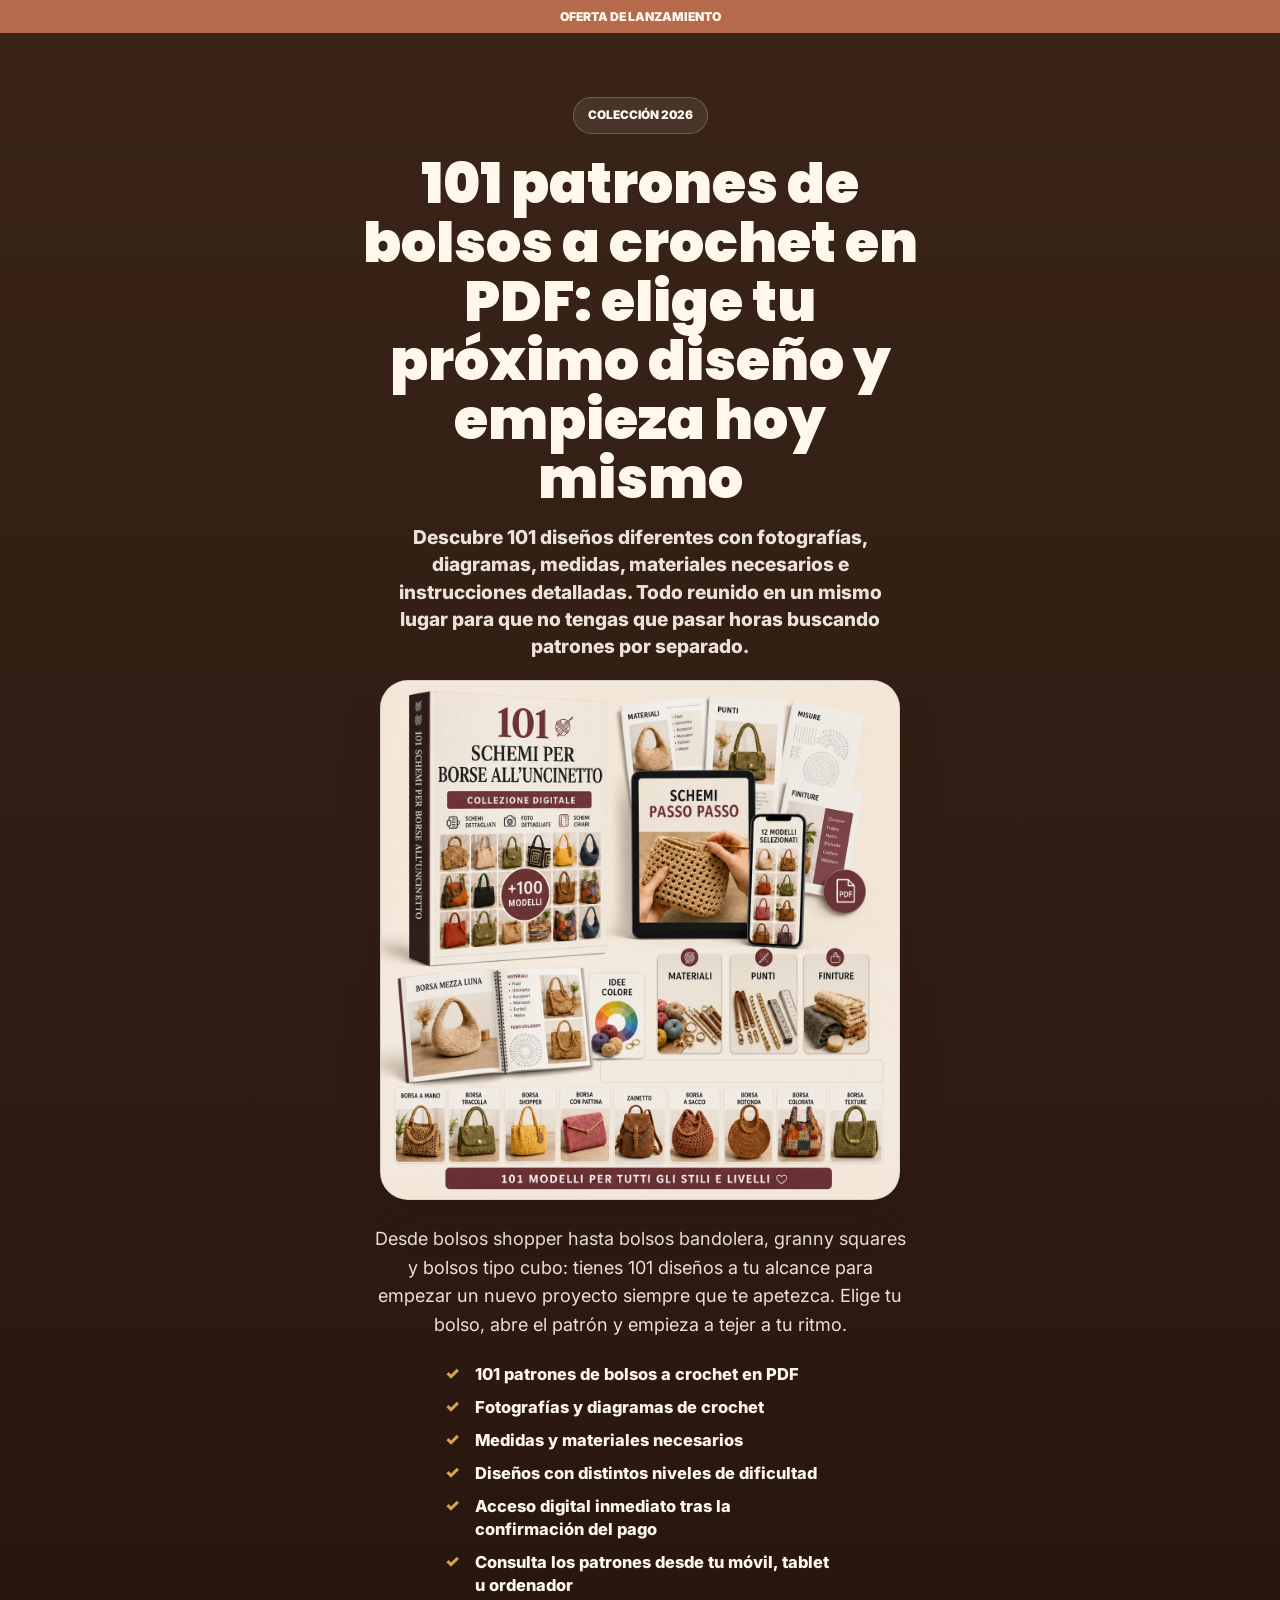
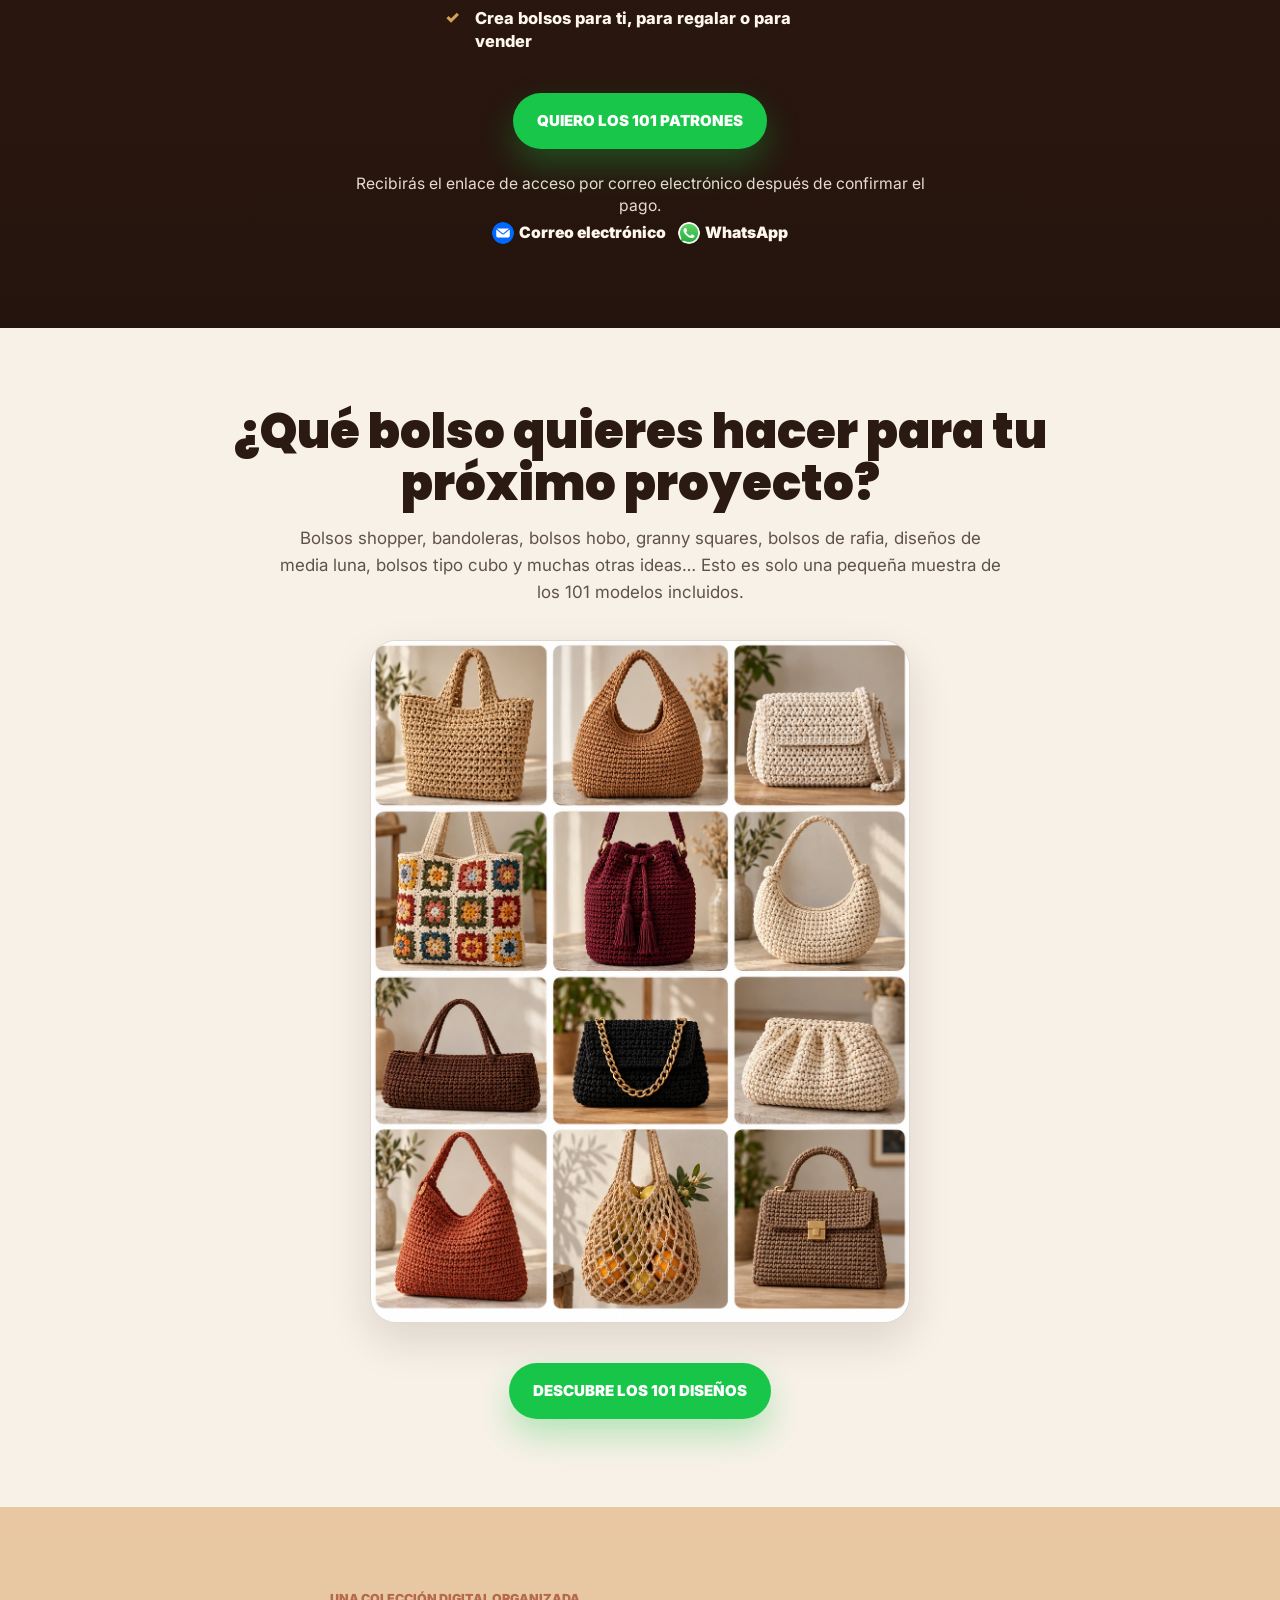
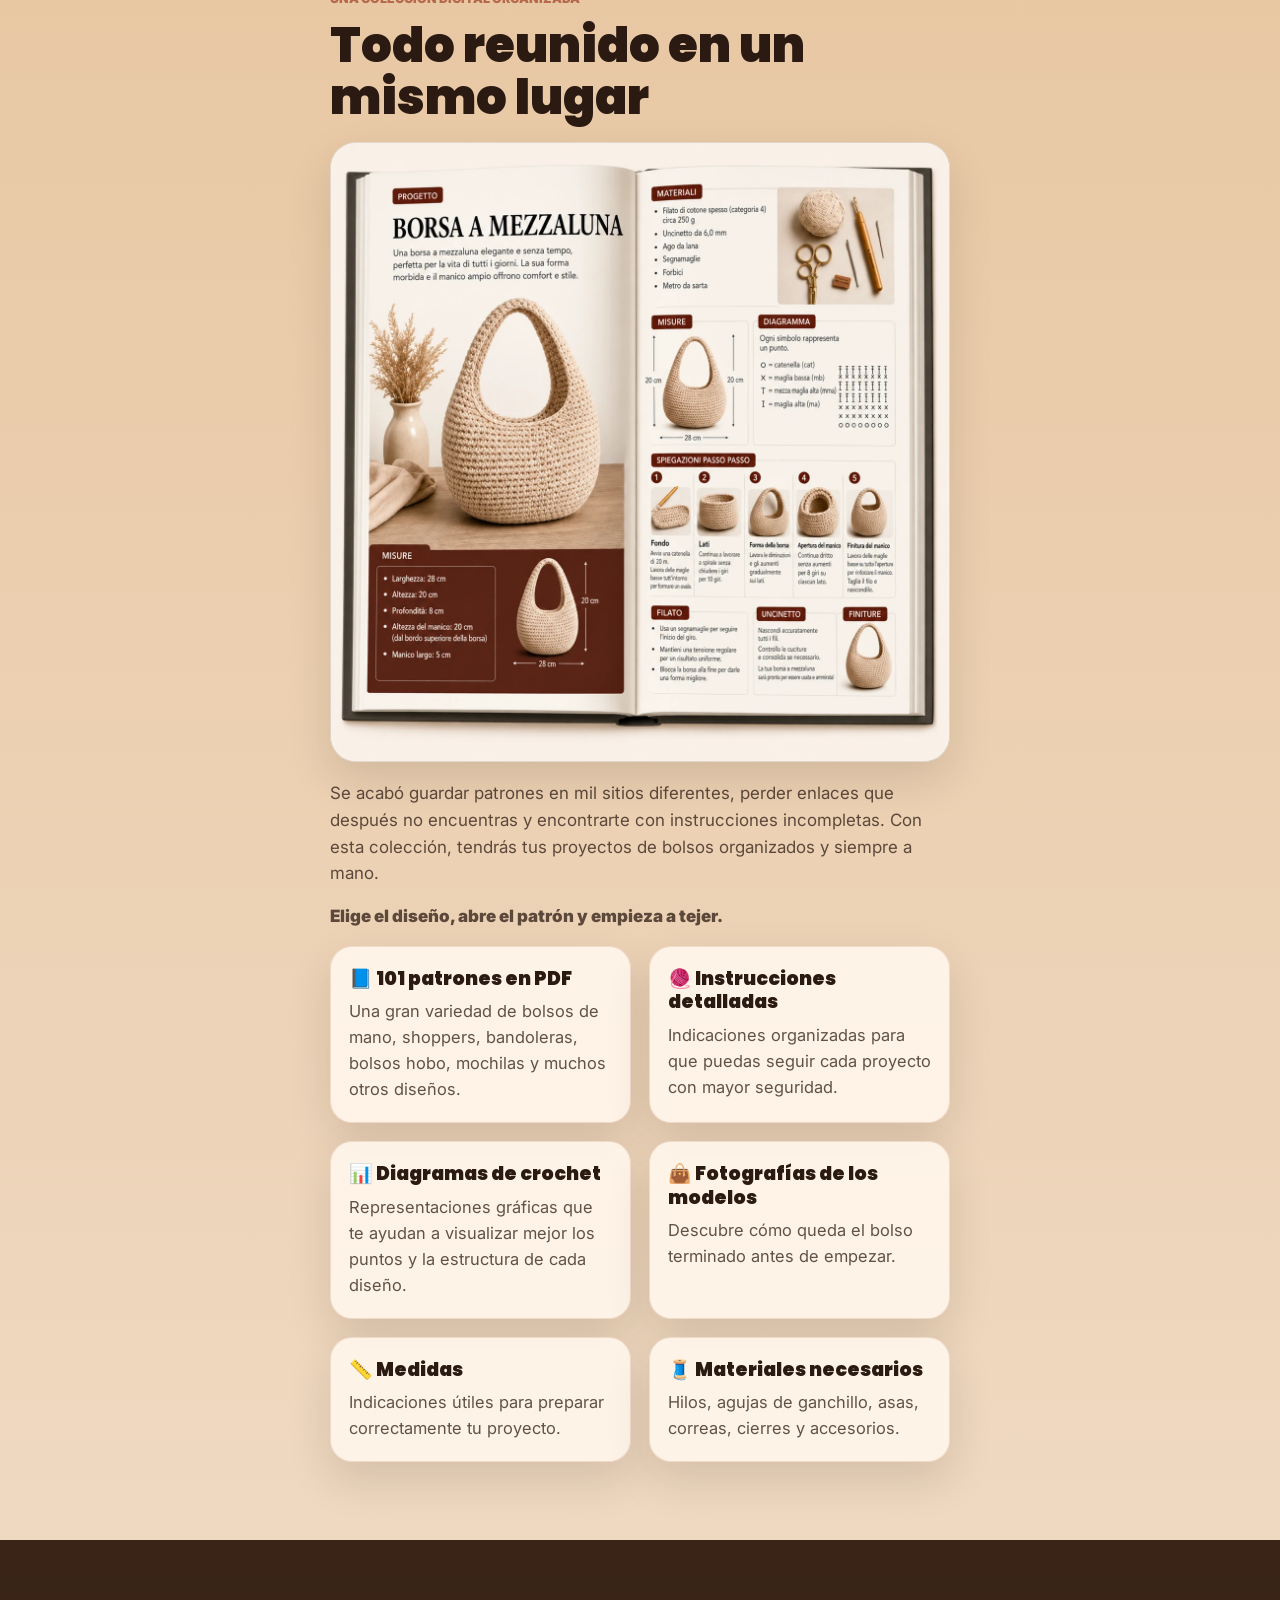
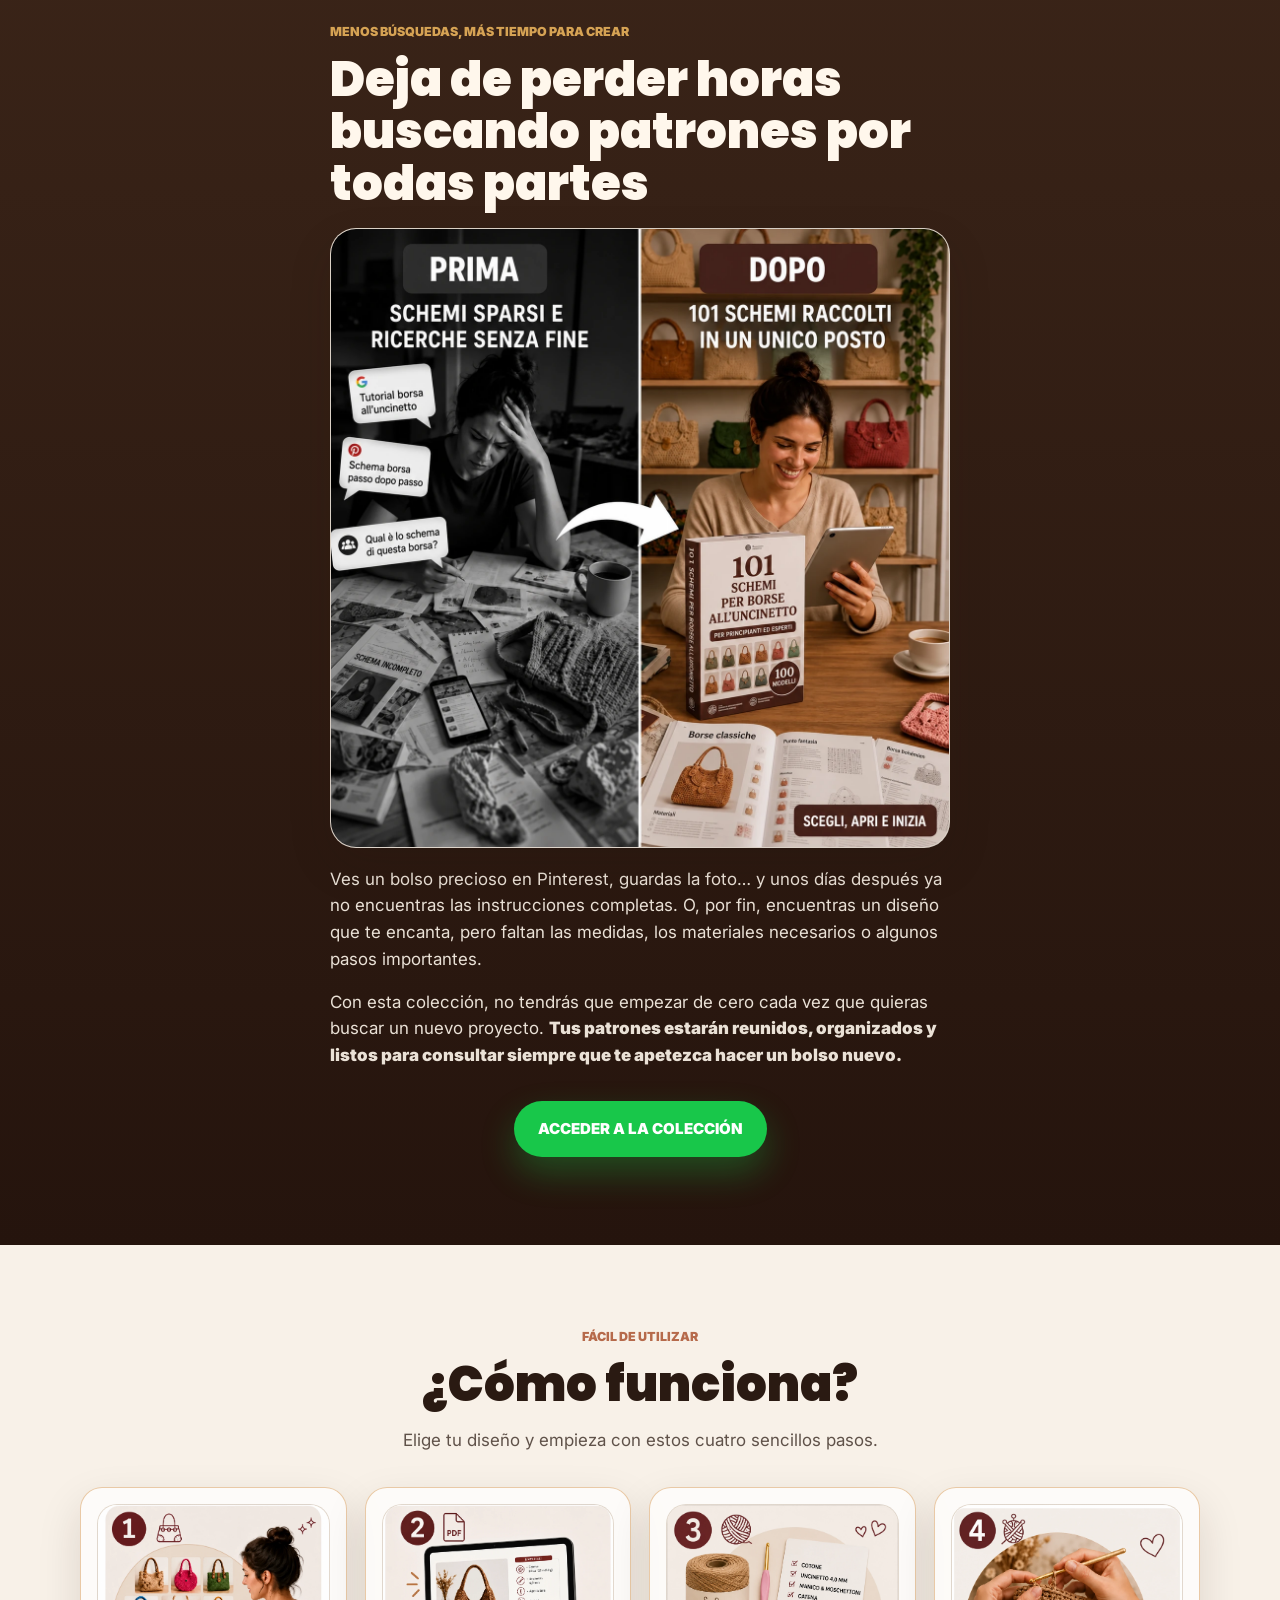
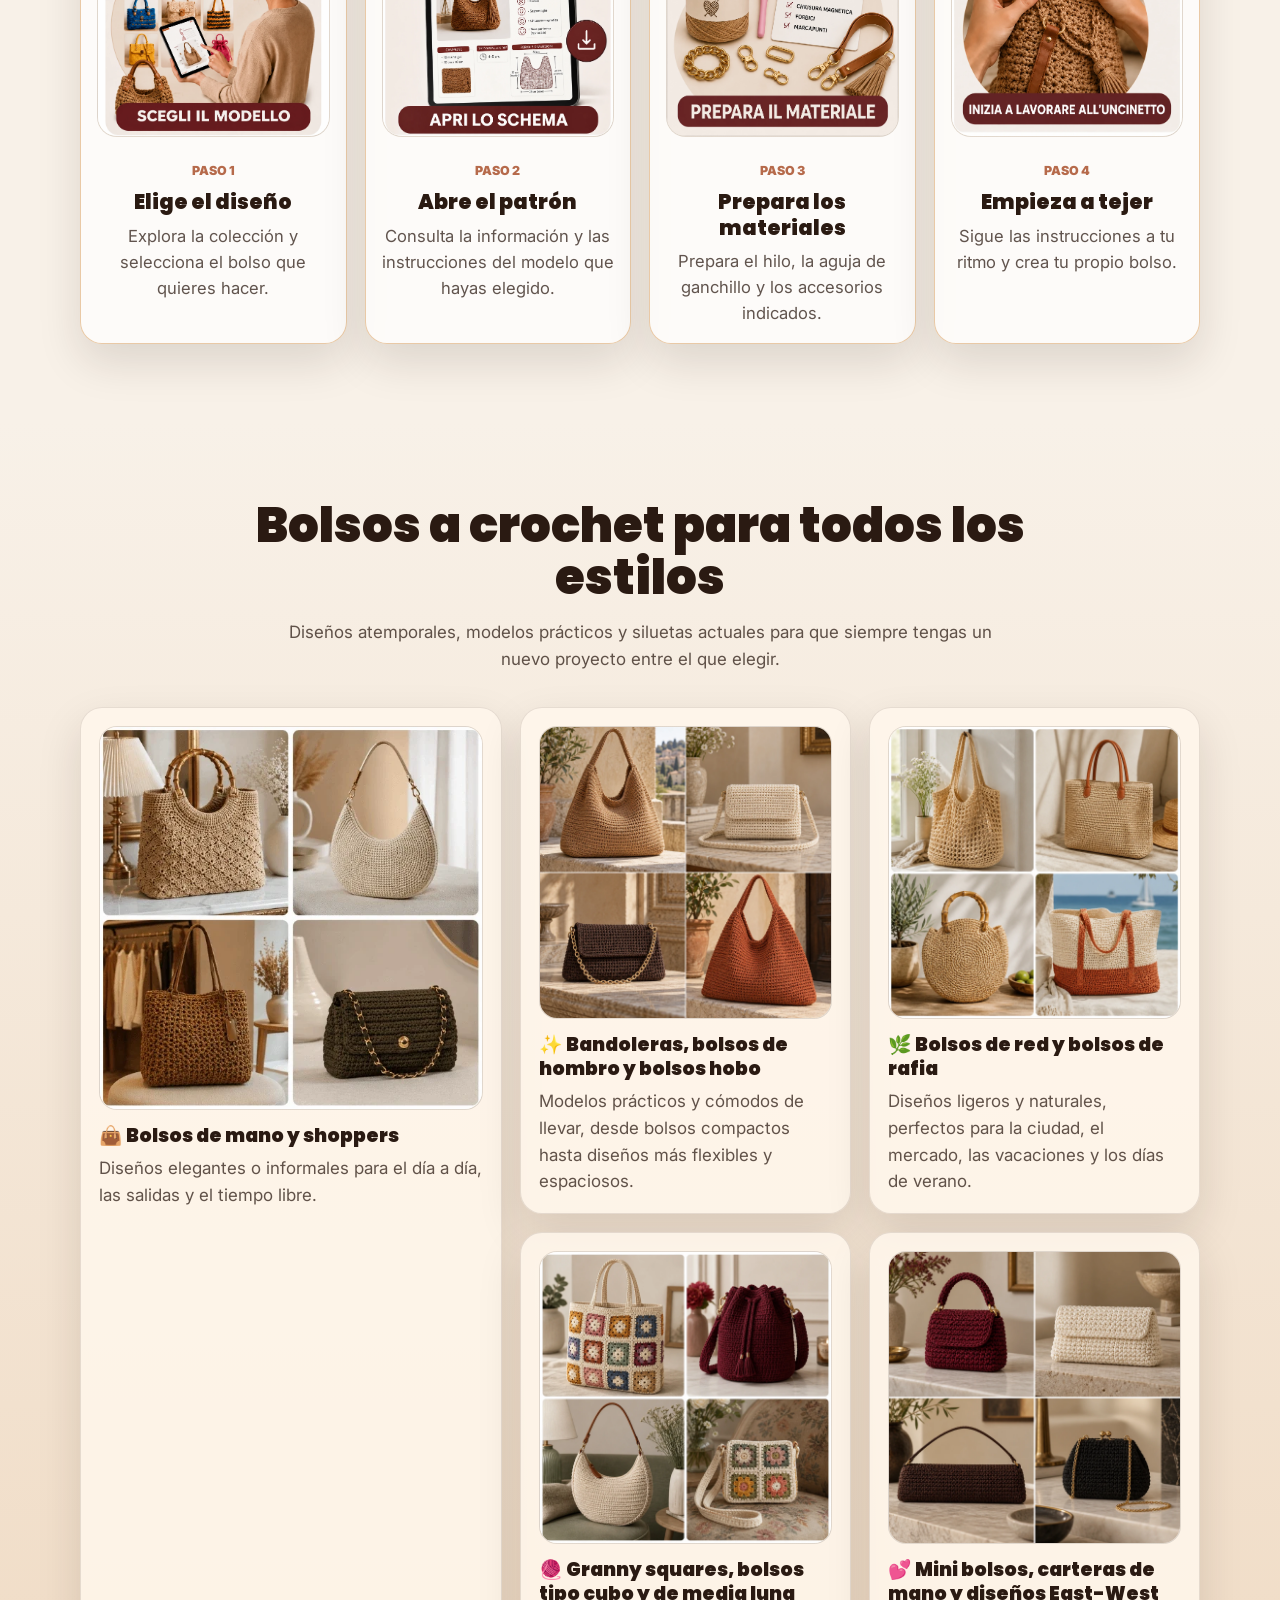
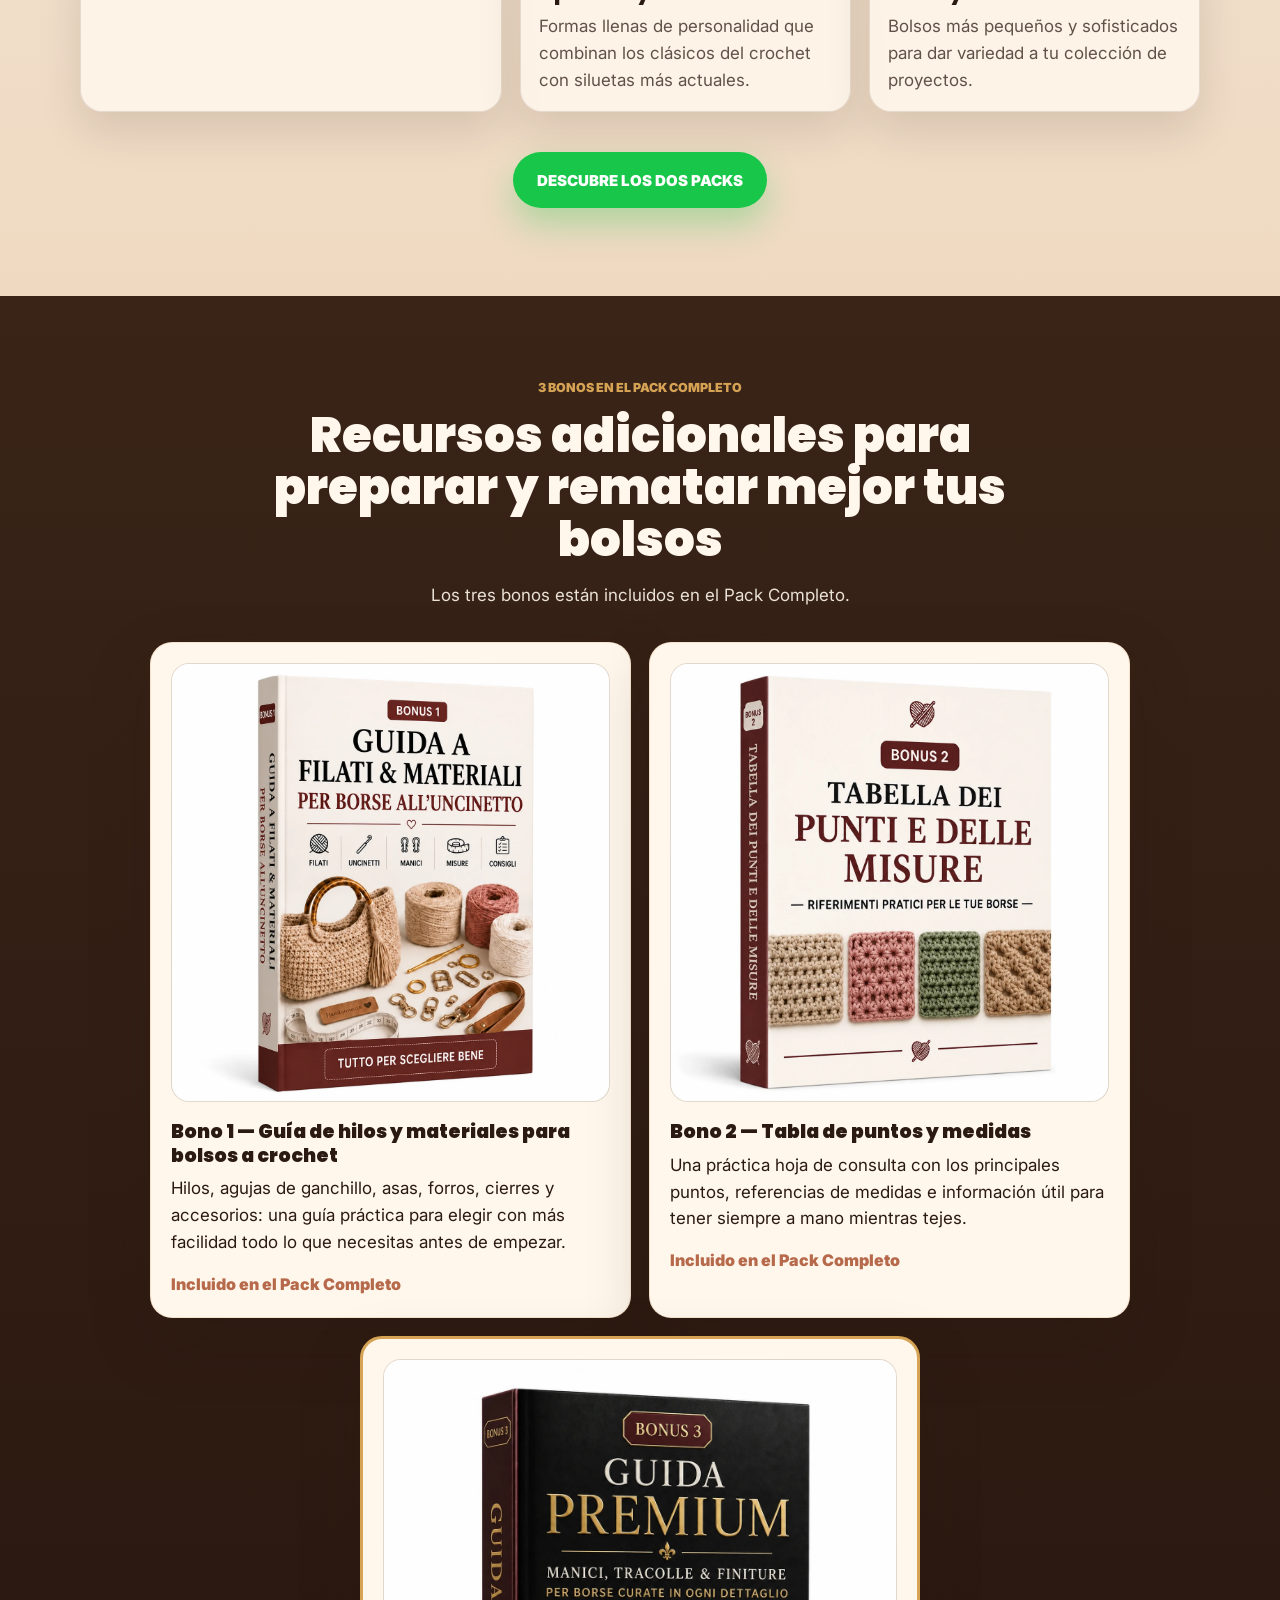
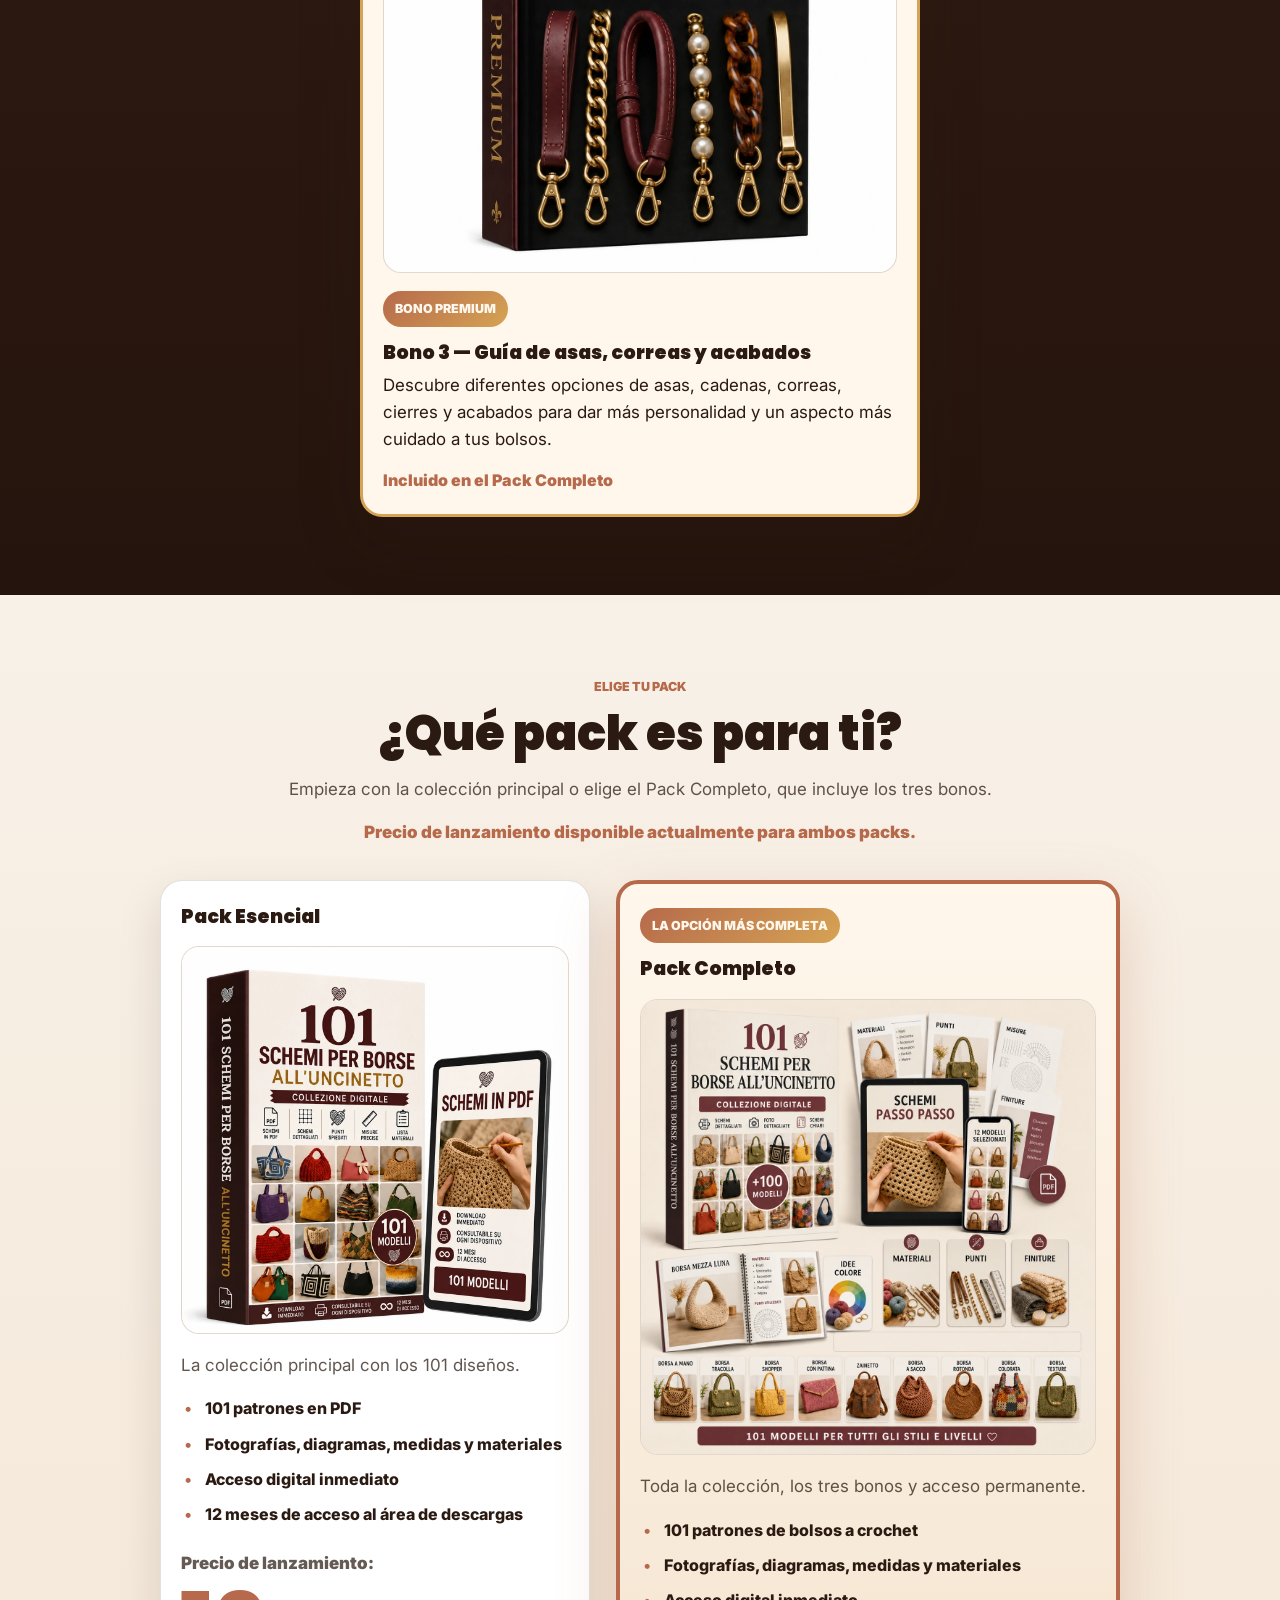
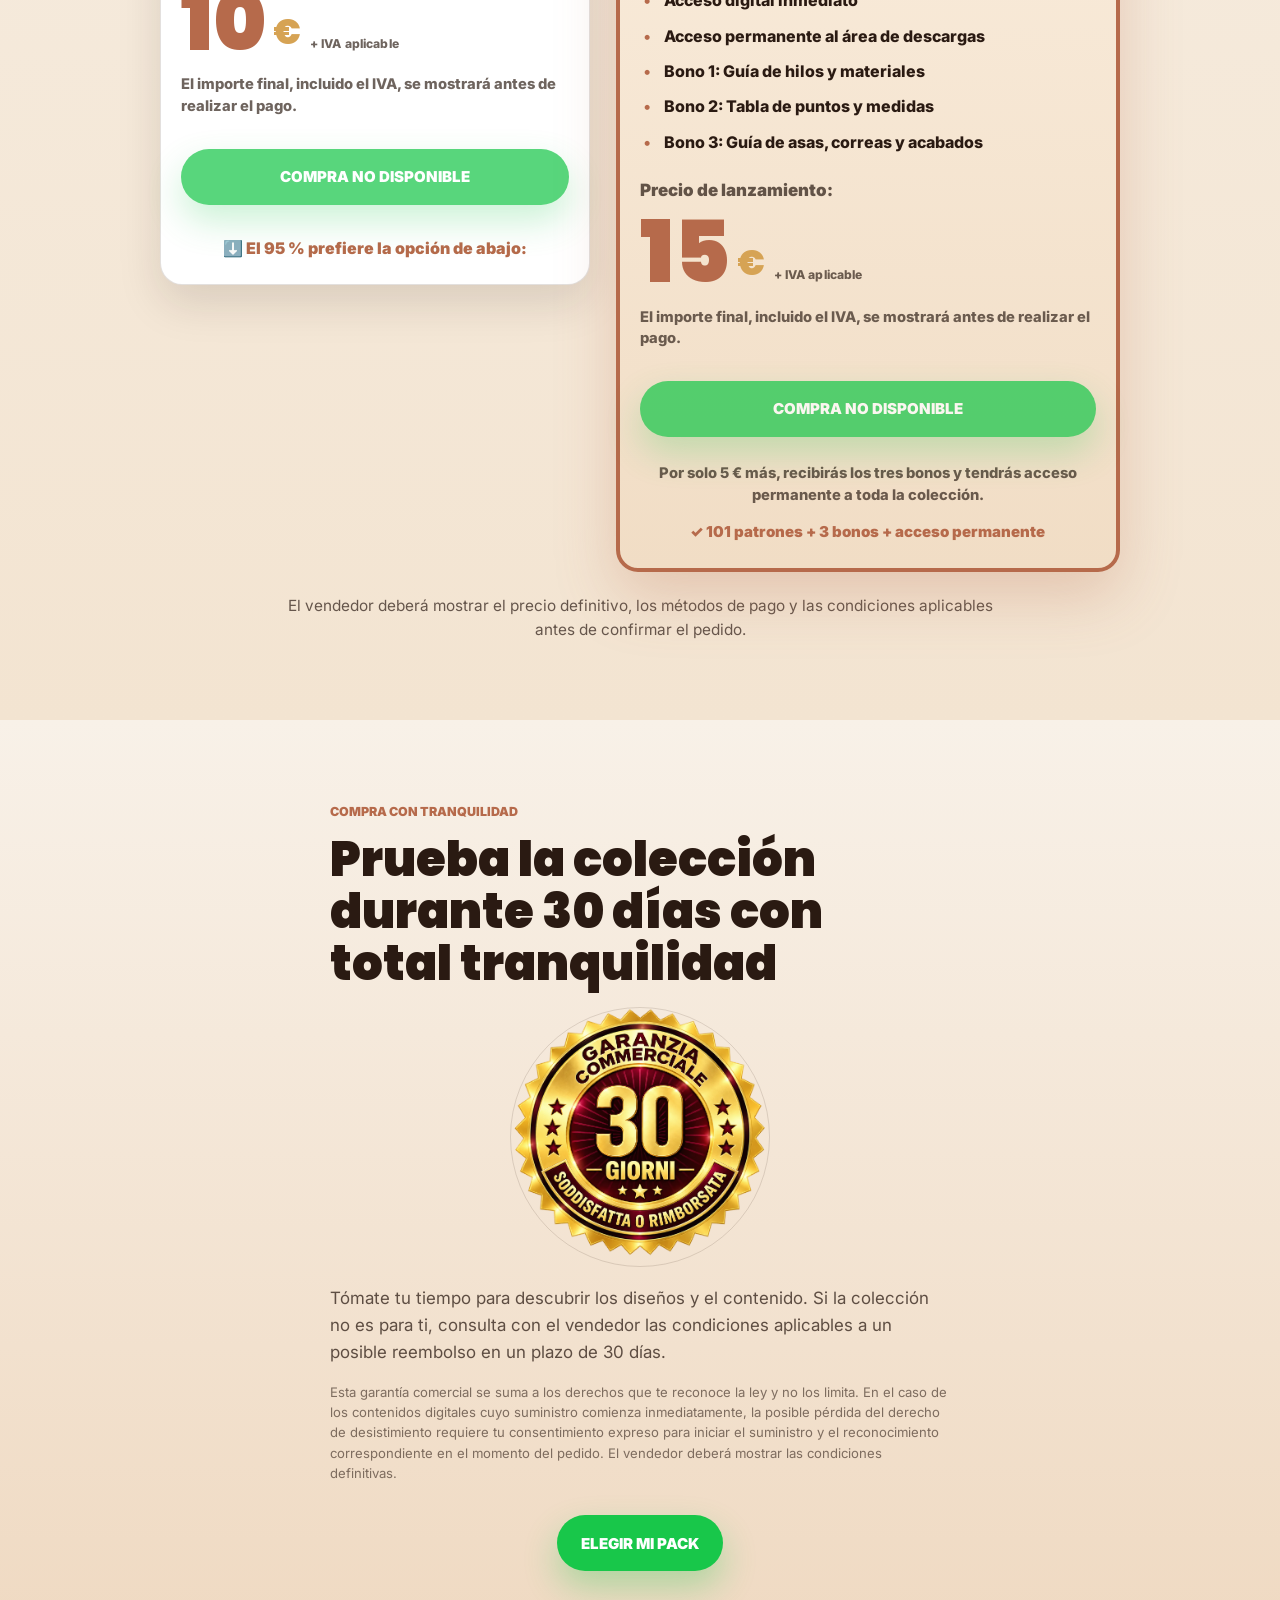
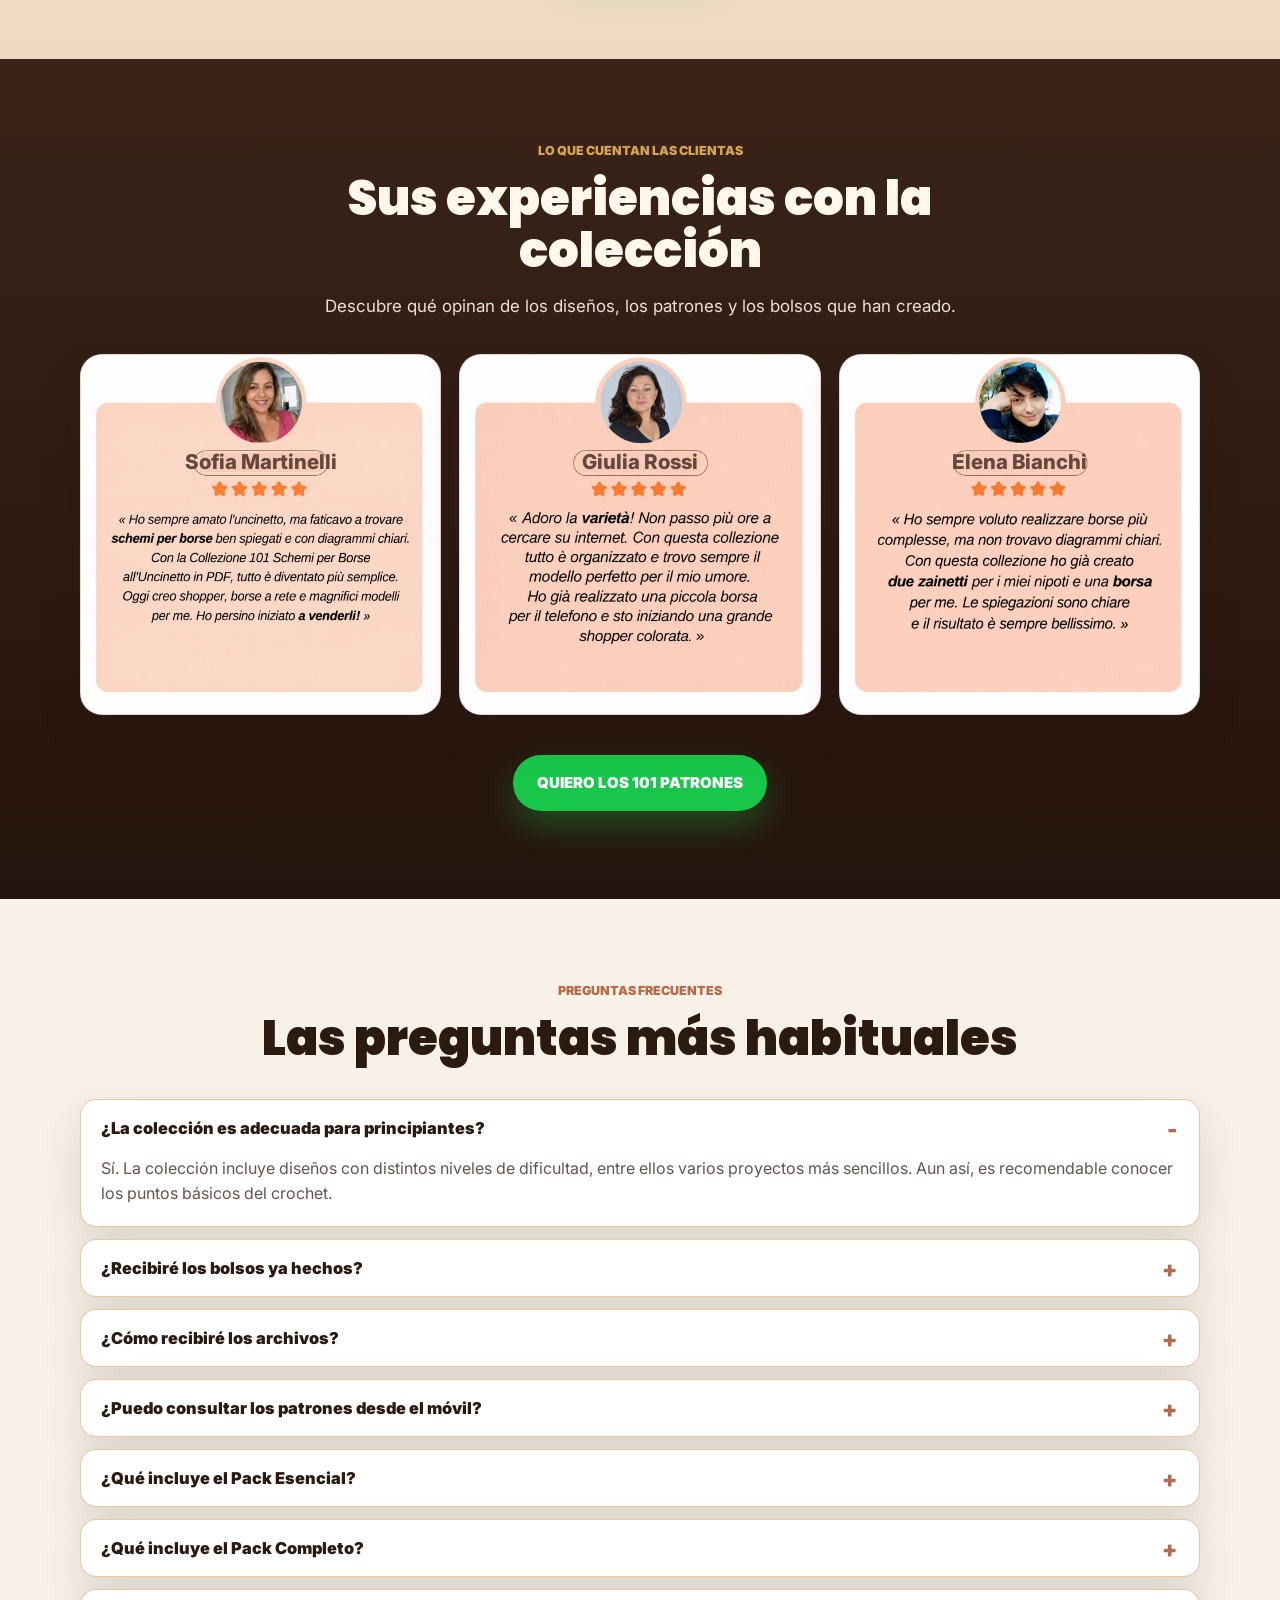
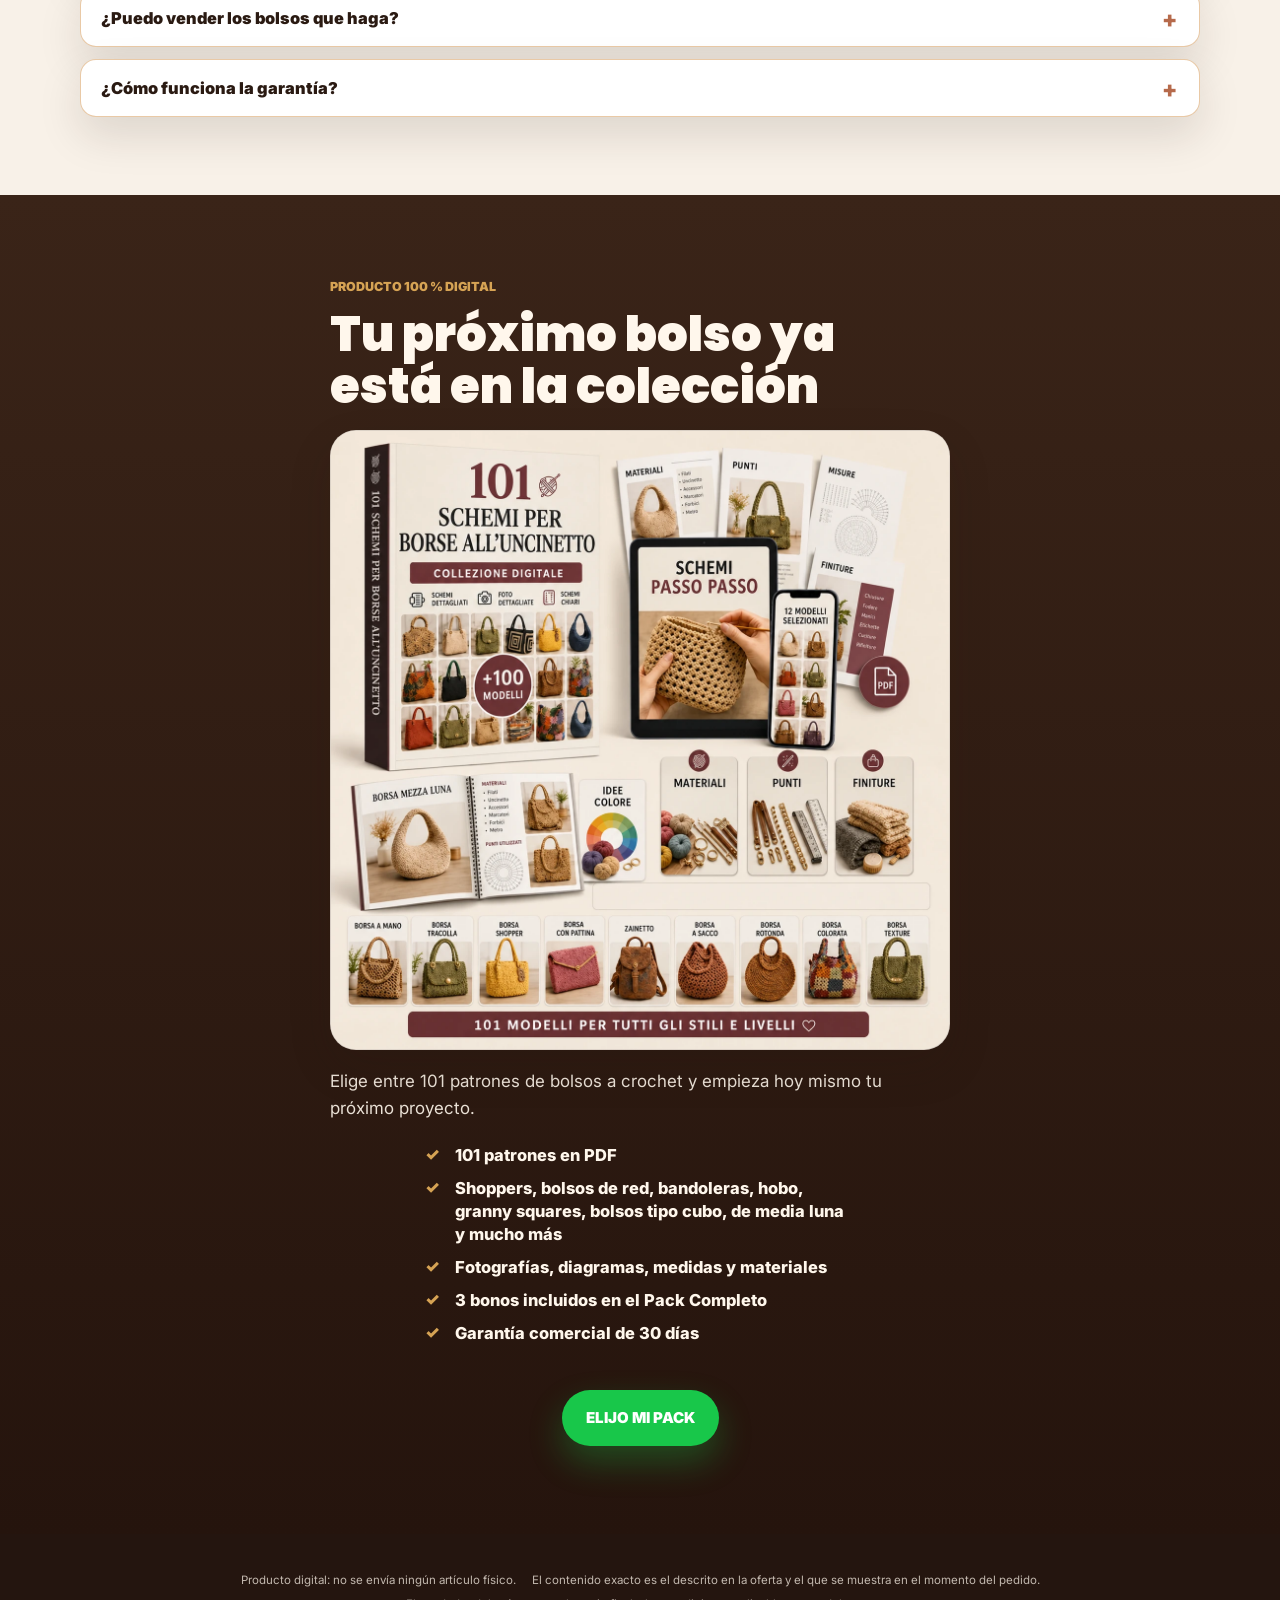
<file: es/index.html>
<!DOCTYPE html><html lang="es"><head>
  <meta charset="utf-8">
  <meta name="viewport" content="width=device-width,initial-scale=1">
  <title>101 patrones de bolsos a crochet en PDF</title>
  <meta name="description" content="101 patrones de bolsos a crochet en PDF con fotografías, diagramas, medidas, materiales e instrucciones detalladas.">
  <meta property="og:title" content="101 patrones de bolsos a crochet en PDF">
  <meta property="og:description" content="101 diseños reunidos en un mismo lugar para tejer a tu ritmo.">
  <meta property="og:image" content="images/mockup-principal-it.webp">
  <meta name="twitter:card" content="summary_large_image">
  <link rel="preconnect" href="https://fonts.googleapis.com">
  <link rel="preconnect" href="https://fonts.gstatic.com" crossorigin>
  <link href="https://fonts.googleapis.com/css2?family=Inter:wght@400;500;600;700;800;900&amp;family=Poppins:wght@600;700;800;900&amp;display=swap" rel="stylesheet">
  <link rel="preload" as="image" href="images/mockup-principal-it.webp" fetchpriority="high">
  <link rel="stylesheet" href="css/style.css">
</head><body>
  <header class="top-alert"><div class="container"><span>OFERTA DE LANZAMIENTO</span></div></header>
  <main>
    <section class="hero section-dark" id="inicio"><div class="container"><div class="hero-copy">
      <span class="mini-kicker">COLECCIÓN 2026</span>
      <h1>101 patrones de bolsos a crochet en PDF: elige tu próximo diseño y empieza hoy mismo</h1>
      <p class="hero-lead">Descubre 101 diseños diferentes con fotografías, diagramas, medidas, materiales necesarios e instrucciones detalladas. Todo reunido en un mismo lugar para que no tengas que pasar horas buscando patrones por separado.</p>
      <div class="hero-visual image-shell hero-mockup"><img src="images/mockup-principal-it.webp" fetchpriority="high" alt="Colección digital de 101 patrones de bolsos a crochet" loading="eager" decoding="async"></div>
      <p class="hero-sub">Desde bolsos shopper hasta bolsos bandolera, granny squares y bolsos tipo cubo: tienes 101 diseños a tu alcance para empezar un nuevo proyecto siempre que te apetezca. Elige tu bolso, abre el patrón y empieza a tejer a tu ritmo.</p>
      <ul class="hero-list"><li>101 patrones de bolsos a crochet en PDF</li><li>Fotografías y diagramas de crochet</li><li>Medidas y materiales necesarios</li><li>Diseños con distintos niveles de dificultad</li><li>Acceso digital inmediato tras la confirmación del pago</li><li>Consulta los patrones desde tu móvil, tablet u ordenador</li><li>Crea bolsos para ti, para regalar o para vender</li></ul>
      <a href="#oferta" class="btn btn-primary js-cta">QUIERO LOS 101 PATRONES</a>
      <div class="instant-note"><span>Recibirás el enlace de acceso por correo electrónico después de confirmar el pago.</span><span class="access-icons"><span class="access-item"><span class="icon-img image-shell tiny"><img src="images/icone-email.webp" alt="Correo electrónico" loading="lazy"></span><strong>Correo electrónico</strong></span><span class="access-item"><span class="icon-img image-shell tiny"><img src="images/icone-whatsapp.webp" alt="WhatsApp" loading="lazy"></span><strong>WhatsApp</strong></span></span></div>
    </div></div></section>

    <section class="section section-paper" id="modelos"><div class="container"><div class="section-heading"><h2>¿Qué bolso quieres hacer para tu próximo proyecto?</h2><p>Bolsos shopper, bandoleras, bolsos hobo, granny squares, bolsos de rafia, diseños de media luna, bolsos tipo cubo y muchas otras ideas… Esto es solo una pequeña muestra de los 101 modelos incluidos.</p></div><div class="mosaic-main image-shell"><img src="images/mosaico-modelos-it.webp" alt="Selección de bolsos a crochet" loading="lazy"></div><div class="center cta-space"><a href="#oferta" class="btn btn-primary js-cta">DESCUBRE LOS 101 DISEÑOS</a></div></div></section>

    <section class="section section-caramel" id="contenido"><div class="container narrow section-stack"><span class="eyebrow">UNA COLECCIÓN DIGITAL ORGANIZADA</span><h2>Todo reunido en un mismo lugar</h2><div class="image-shell receive-image"><img src="images/apercu-instructions-it.webp" alt="Vista previa de un patrón con fotografías, materiales, medidas y diagramas" loading="lazy"></div><p>Se acabó guardar patrones en mil sitios diferentes, perder enlaces que después no encuentras y encontrarte con instrucciones incompletas. Con esta colección, tendrás tus proyectos de bolsos organizados y siempre a mano.</p><p><strong>Elige el diseño, abre el patrón y empieza a tejer.</strong></p><div class="receive-cards">
      <article><h3>📘 101 patrones en PDF</h3><p>Una gran variedad de bolsos de mano, shoppers, bandoleras, bolsos hobo, mochilas y muchos otros diseños.</p></article>
      <article><h3>🧶 Instrucciones detalladas</h3><p>Indicaciones organizadas para que puedas seguir cada proyecto con mayor seguridad.</p></article>
      <article><h3>📊 Diagramas de crochet</h3><p>Representaciones gráficas que te ayudan a visualizar mejor los puntos y la estructura de cada diseño.</p></article>
      <article><h3>👜 Fotografías de los modelos</h3><p>Descubre cómo queda el bolso terminado antes de empezar.</p></article>
      <article><h3>📏 Medidas</h3><p>Indicaciones útiles para preparar correctamente tu proyecto.</p></article>
      <article><h3>🧵 Materiales necesarios</h3><p>Hilos, agujas de ganchillo, asas, correas, cierres y accesorios.</p></article>
    </div></div></section>

    <section class="section section-dark" id="ventaja"><div class="container narrow section-stack"><span class="eyebrow light">MENOS BÚSQUEDAS, MÁS TIEMPO PARA CREAR</span><h2>Deja de perder horas buscando patrones por todas partes</h2><div class="image-shell pain-image"><img src="images/comparaison-avant-apres-it.webp" alt="Comparativa entre buscar patrones por separado y tener una colección organizada" loading="lazy"></div><p>Ves un bolso precioso en Pinterest, guardas la foto… y unos días después ya no encuentras las instrucciones completas. O, por fin, encuentras un diseño que te encanta, pero faltan las medidas, los materiales necesarios o algunos pasos importantes.</p><p>Con esta colección, no tendrás que empezar de cero cada vez que quieras buscar un nuevo proyecto. <strong>Tus patrones estarán reunidos, organizados y listos para consultar siempre que te apetezca hacer un bolso nuevo.</strong></p><div class="block-cta-center"><a href="#oferta" class="btn btn-primary js-cta">ACCEDER A LA COLECCIÓN</a></div></div></section>

    <section class="section section-paper" id="funcionamiento"><div class="container"><div class="section-heading"><span class="eyebrow">FÁCIL DE UTILIZAR</span><h2>¿Cómo funciona?</h2><p>Elige tu diseño y empieza con estos cuatro sencillos pasos.</p></div><div class="steps-grid">
      <article class="step-card"><div class="step-image image-shell"><img src="images/etape-1-it.webp" alt="Elegir el diseño" loading="lazy"></div><span>PASO 1</span><h3>Elige el diseño</h3><p>Explora la colección y selecciona el bolso que quieres hacer.</p></article>
      <article class="step-card"><div class="step-image image-shell"><img src="images/etape-2-it.webp" alt="Abrir el patrón" loading="lazy"></div><span>PASO 2</span><h3>Abre el patrón</h3><p>Consulta la información y las instrucciones del modelo que hayas elegido.</p></article>
      <article class="step-card"><div class="step-image image-shell"><img src="images/etape-3-it.webp" alt="Preparar los materiales" loading="lazy"></div><span>PASO 3</span><h3>Prepara los materiales</h3><p>Prepara el hilo, la aguja de ganchillo y los accesorios indicados.</p></article>
      <article class="step-card"><div class="step-image image-shell"><img src="images/etape-4-it.webp" alt="Empezar a tejer" loading="lazy"></div><span>PASO 4</span><h3>Empieza a tejer</h3><p>Sigue las instrucciones a tu ritmo y crea tu propio bolso.</p></article>
    </div></div></section>

    <section class="section section-warm" id="categorias"><div class="container"><div class="section-heading"><h2>Bolsos a crochet para todos los estilos</h2><p>Diseños atemporales, modelos prácticos y siluetas actuales para que siempre tengas un nuevo proyecto entre el que elegir.</p></div><div class="gallery-grid">
      <article class="gallery-card large"><div class="image-shell gallery-image"><img src="images/mosaico-bolsas-elegantes.webp" alt="Bolsos de mano y shoppers" loading="lazy"></div><h3>👜 Bolsos de mano y shoppers</h3><p>Diseños elegantes o informales para el día a día, las salidas y el tiempo libre.</p></article>
      <article class="gallery-card"><div class="image-shell gallery-image"><img src="images/mosaico-hobo-spalla.webp" alt="Bandoleras, bolsos de hombro y bolsos hobo" loading="lazy"></div><h3>✨ Bandoleras, bolsos de hombro y bolsos hobo</h3><p>Modelos prácticos y cómodos de llevar, desde bolsos compactos hasta diseños más flexibles y espaciosos.</p></article>
      <article class="gallery-card"><div class="image-shell gallery-image"><img src="images/fr-exclusif-cabas-filet-raphia.webp" alt="Bolsos de red y bolsos de rafia" loading="lazy"></div><h3>🌿 Bolsos de red y bolsos de rafia</h3><p>Diseños ligeros y naturales, perfectos para la ciudad, el mercado, las vacaciones y los días de verano.</p></article>
      <article class="gallery-card"><div class="image-shell gallery-image"><img src="images/fr-exclusif-granny-seau-demi-lune.webp" alt="Granny squares, bolsos tipo cubo y de media luna" loading="lazy"></div><h3>🧶 Granny squares, bolsos tipo cubo y de media luna</h3><p>Formas llenas de personalidad que combinan los clásicos del crochet con siluetas más actuales.</p></article>
      <article class="gallery-card"><div class="image-shell gallery-image"><img src="images/mosaico-mini-pochette-eastwest.webp" alt="Mini bolsos, carteras de mano y diseños East-West" loading="lazy"></div><h3>💕 Mini bolsos, carteras de mano y diseños East-West</h3><p>Bolsos más pequeños y sofisticados para dar variedad a tu colección de proyectos.</p></article>
    </div><div class="center cta-space"><a href="#oferta" class="btn btn-primary js-cta">DESCUBRE LOS DOS PACKS</a></div></div></section>

    <section class="section section-dark" id="bonos"><div class="container"><div class="section-heading"><span class="eyebrow light">3 BONOS EN EL PACK COMPLETO</span><h2>Recursos adicionales para preparar y rematar mejor tus bolsos</h2><p>Los tres bonos están incluidos en el Pack Completo.</p></div><div class="bonus-grid">
      <article class="bonus-card"><div class="bonus-image image-shell"><img src="images/bonus-1-guide-materiali-it.webp" alt="Guía de hilos y materiales para bolsos a crochet" loading="lazy"></div><h3>Bono 1 — Guía de hilos y materiales para bolsos a crochet</h3><p>Hilos, agujas de ganchillo, asas, forros, cierres y accesorios: una guía práctica para elegir con más facilidad todo lo que necesitas antes de empezar.</p><strong>Incluido en el Pack Completo</strong></article>
      <article class="bonus-card"><div class="bonus-image image-shell"><img src="images/bonus-2-punti-misure-it.webp" alt="Tabla de puntos y medidas" loading="lazy"></div><h3>Bono 2 — Tabla de puntos y medidas</h3><p>Una práctica hoja de consulta con los principales puntos, referencias de medidas e información útil para tener siempre a mano mientras tejes.</p><strong>Incluido en el Pack Completo</strong></article>
      <article class="bonus-card bonus-premium"><div class="bonus-image image-shell"><img src="images/bonus-3-finiture-it.webp" alt="Guía de asas, correas y acabados" loading="lazy"></div><span class="premium-label">BONO PREMIUM</span><h3>Bono 3 — Guía de asas, correas y acabados</h3><p>Descubre diferentes opciones de asas, cadenas, correas, cierres y acabados para dar más personalidad y un aspecto más cuidado a tus bolsos.</p><strong>Incluido en el Pack Completo</strong></article>
    </div></div></section>

    <section class="section section-paper offer-section" id="oferta"><div class="container"><div class="section-heading"><span class="eyebrow">ELIGE TU PACK</span><h2>¿Qué pack es para ti?</h2><p>Empieza con la colección principal o elige el Pack Completo, que incluye los tres bonos.</p><p class="offer-urgency">Precio de lanzamiento disponible actualmente para ambos packs.</p></div><div class="pricing-grid">
      <article class="price-card"><h3>Pack Esencial</h3><div class="price-image image-shell"><img src="images/plan-essenziale-it.webp" alt="Pack Esencial con 101 patrones" loading="lazy"></div><p class="plan-desc">La colección principal con los 101 diseños.</p><ul><li>101 patrones en PDF</li><li>Fotografías, diagramas, medidas y materiales</li><li>Acceso digital inmediato</li><li>12 meses de acceso al área de descargas</li></ul><p class="price-label">Precio de lanzamiento:</p><div class="price"><span class="price-whole">10</span><span class="price-symbol price-symbol-after">€</span><span class="price-tax-inline">+ IVA aplicable</span></div><p class="price-note">El importe final, incluido el IVA, se mostrará antes de realizar el pago.</p><span class="btn btn-primary checkout-disabled" aria-disabled="true">COMPRA NO DISPONIBLE</span><p class="small-note small-note-arrow">⬇️ El 95 % prefiere la opción de abajo:</p></article>
      <article class="price-card featured"><div class="choice-badge">LA OPCIÓN MÁS COMPLETA</div><h3>Pack Completo</h3><div class="price-image image-shell"><img src="images/mockup-principal-it.webp" alt="Pack Completo con 101 patrones y 3 bonos" loading="lazy"></div><p class="plan-desc">Toda la colección, los tres bonos y acceso permanente.</p><ul><li>101 patrones de bolsos a crochet</li><li>Fotografías, diagramas, medidas y materiales</li><li>Acceso digital inmediato</li><li>Acceso permanente al área de descargas</li><li>Bono 1: Guía de hilos y materiales</li><li>Bono 2: Tabla de puntos y medidas</li><li>Bono 3: Guía de asas, correas y acabados</li></ul><p class="price-label">Precio de lanzamiento:</p><div class="price"><span class="price-whole">15</span><span class="price-symbol price-symbol-after">€</span><span class="price-tax-inline">+ IVA aplicable</span></div><p class="price-note">El importe final, incluido el IVA, se mostrará antes de realizar el pago.</p><span class="btn btn-primary checkout-disabled" aria-disabled="true">COMPRA NO DISPONIBLE</span><p class="small-note">Por solo <span>5 €</span> más, recibirás los tres bonos y tendrás acceso permanente a toda la colección.</p><p class="decision-proof">✓ 101 patrones + 3 bonos + acceso permanente</p></article>
    </div><p class="currency-safe-note">El vendedor deberá mostrar el precio definitivo, los métodos de pago y las condiciones aplicables antes de confirmar el pedido.</p></div></section>

    <section class="section section-warm" id="garantia"><div class="container narrow section-stack"><span class="eyebrow">COMPRA CON TRANQUILIDAD</span><h2>Prueba la colección durante 30 días con total tranquilidad</h2><div class="warranty-badge image-shell"><img src="images/garanzia-30-giorni-it.webp" alt="Garantía comercial de 30 días" loading="lazy"></div><p>Tómate tu tiempo para descubrir los diseños y el contenido. Si la colección no es para ti, consulta con el vendedor las condiciones aplicables a un posible reembolso en un plazo de 30 días.</p><p class="legal-compact">Esta garantía comercial se suma a los derechos que te reconoce la ley y no los limita. En el caso de los contenidos digitales cuyo suministro comienza inmediatamente, la posible pérdida del derecho de desistimiento requiere tu consentimiento expreso para iniciar el suministro y el reconocimiento correspondiente en el momento del pedido. El vendedor deberá mostrar las condiciones definitivas.</p><div class="block-cta-center"><a href="#oferta" class="btn btn-primary js-cta">ELEGIR MI PACK</a></div></div></section>

    <section class="section section-dark" id="testimonios"><div class="container"><div class="section-heading"><span class="eyebrow light">LO QUE CUENTAN LAS CLIENTAS</span><h2>Sus experiencias con la colección</h2><p>Descubre qué opinan de los diseños, los patrones y los bolsos que han creado.</p></div><div class="testimonials-grid"><div class="testimonial-image image-shell" data-name="Sofia Martinelli"><img src="images/testimonianza-sophie-it.webp" alt="Testimonio de Sofia Martinelli" loading="lazy"></div><div class="testimonial-image image-shell" data-name="Giulia Rossi"><img src="images/testimonianza-lea-it.webp" alt="Testimonio de Giulia Rossi" loading="lazy"></div><div class="testimonial-image image-shell" data-name="Elena Bianchi"><img src="images/testimonianza-elodie-it.webp" alt="Testimonio de Elena Bianchi" loading="lazy"></div></div><div class="center cta-space"><a href="#oferta" class="btn btn-primary js-cta">QUIERO LOS 101 PATRONES</a></div></div></section>

    <section class="section section-paper" id="preguntas"><div class="container narrow"><div class="section-heading"><span class="eyebrow">PREGUNTAS FRECUENTES</span><h2>Las preguntas más habituales</h2></div><div class="faq-list">
      <article class="faq-item active"><button class="faq-question" type="button">¿La colección es adecuada para principiantes?</button><div class="faq-answer"><p>Sí. La colección incluye diseños con distintos niveles de dificultad, entre ellos varios proyectos más sencillos. Aun así, es recomendable conocer los puntos básicos del crochet.</p></div></article>
      <article class="faq-item"><button class="faq-question" type="button">¿Recibiré los bolsos ya hechos?</button><div class="faq-answer"><p>No. Se trata de una colección digital de patrones e instrucciones para que puedas hacer tus propios bolsos.</p></div></article>
      <article class="faq-item"><button class="faq-question" type="button">¿Cómo recibiré los archivos?</button><div class="faq-answer"><p>Después de confirmar el pago, recibirás por correo electrónico el enlace para acceder al contenido digital.</p></div></article>
      <article class="faq-item"><button class="faq-question" type="button">¿Puedo consultar los patrones desde el móvil?</button><div class="faq-answer"><p>Sí. Puedes consultarlos desde tu móvil, tablet u ordenador y guardar los archivos compatibles en tu dispositivo.</p></div></article>
      <article class="faq-item"><button class="faq-question" type="button">¿Qué incluye el Pack Esencial?</button><div class="faq-answer"><p>La colección principal con 101 patrones y 12 meses de acceso al área de descargas.</p></div></article>
      <article class="faq-item"><button class="faq-question" type="button">¿Qué incluye el Pack Completo?</button><div class="faq-answer"><p>Los 101 patrones, los tres bonos y acceso permanente al área de descargas.</p></div></article>
      <article class="faq-item"><button class="faq-question" type="button">¿Puedo vender los bolsos que haga?</button><div class="faq-answer"><p>Sí. Puedes vender los bolsos que hayas tejido personalmente siguiendo los patrones. Los archivos PDF no se pueden copiar, compartir ni revender.</p></div></article>
      <article class="faq-item"><button class="faq-question" type="button">¿Cómo funciona la garantía?</button><div class="faq-answer"><p>Las condiciones de reembolso en un plazo de 30 días deberán ser confirmadas por el vendedor en el momento de la compra.</p></div></article>
    </div></div></section>

    <section class="section final-section section-dark" id="final"><div class="container narrow section-stack"><span class="eyebrow light">PRODUCTO 100 % DIGITAL</span><h2>Tu próximo bolso ya está en la colección</h2><div class="image-shell final-image"><img src="images/mockup-principal-it.webp" alt="Colección completa de 101 patrones y 3 bonos" loading="lazy"></div><p>Elige entre 101 patrones de bolsos a crochet y empieza hoy mismo tu próximo proyecto.</p><ul class="hero-list final-bullets"><li>101 patrones en PDF</li><li>Shoppers, bolsos de red, bandoleras, hobo, granny squares, bolsos tipo cubo, de media luna y mucho más</li><li>Fotografías, diagramas, medidas y materiales</li><li>3 bonos incluidos en el Pack Completo</li><li>Garantía comercial de 30 días</li></ul><div class="block-cta-center"><a href="#oferta" class="btn btn-primary js-cta">ELIJO MI PACK</a></div></div></section>
  </main>
  <footer class="footer"><div class="container"><div class="footer-legal"><span>Producto digital: no se envía ningún artículo físico.</span><span>El contenido exacto es el descrito en la oferta y el que se muestra en el momento del pedido.</span><span>El vendedor deberá mostrar el precio final y las condiciones aplicables antes del pago.</span></div><div class="footer-legal" aria-label="Información legal"><span>Aviso legal</span><span>Política de privacidad</span><span>Términos y condiciones de venta</span><span>Derecho de desistimiento</span></div><p class="footer-copy">© <span class="js-year">2026</span> ELEVEN DIGITAL — Todos los derechos reservados.</p></div></footer>
  <script src="js/script.js"></script>
</body></html>
</file>
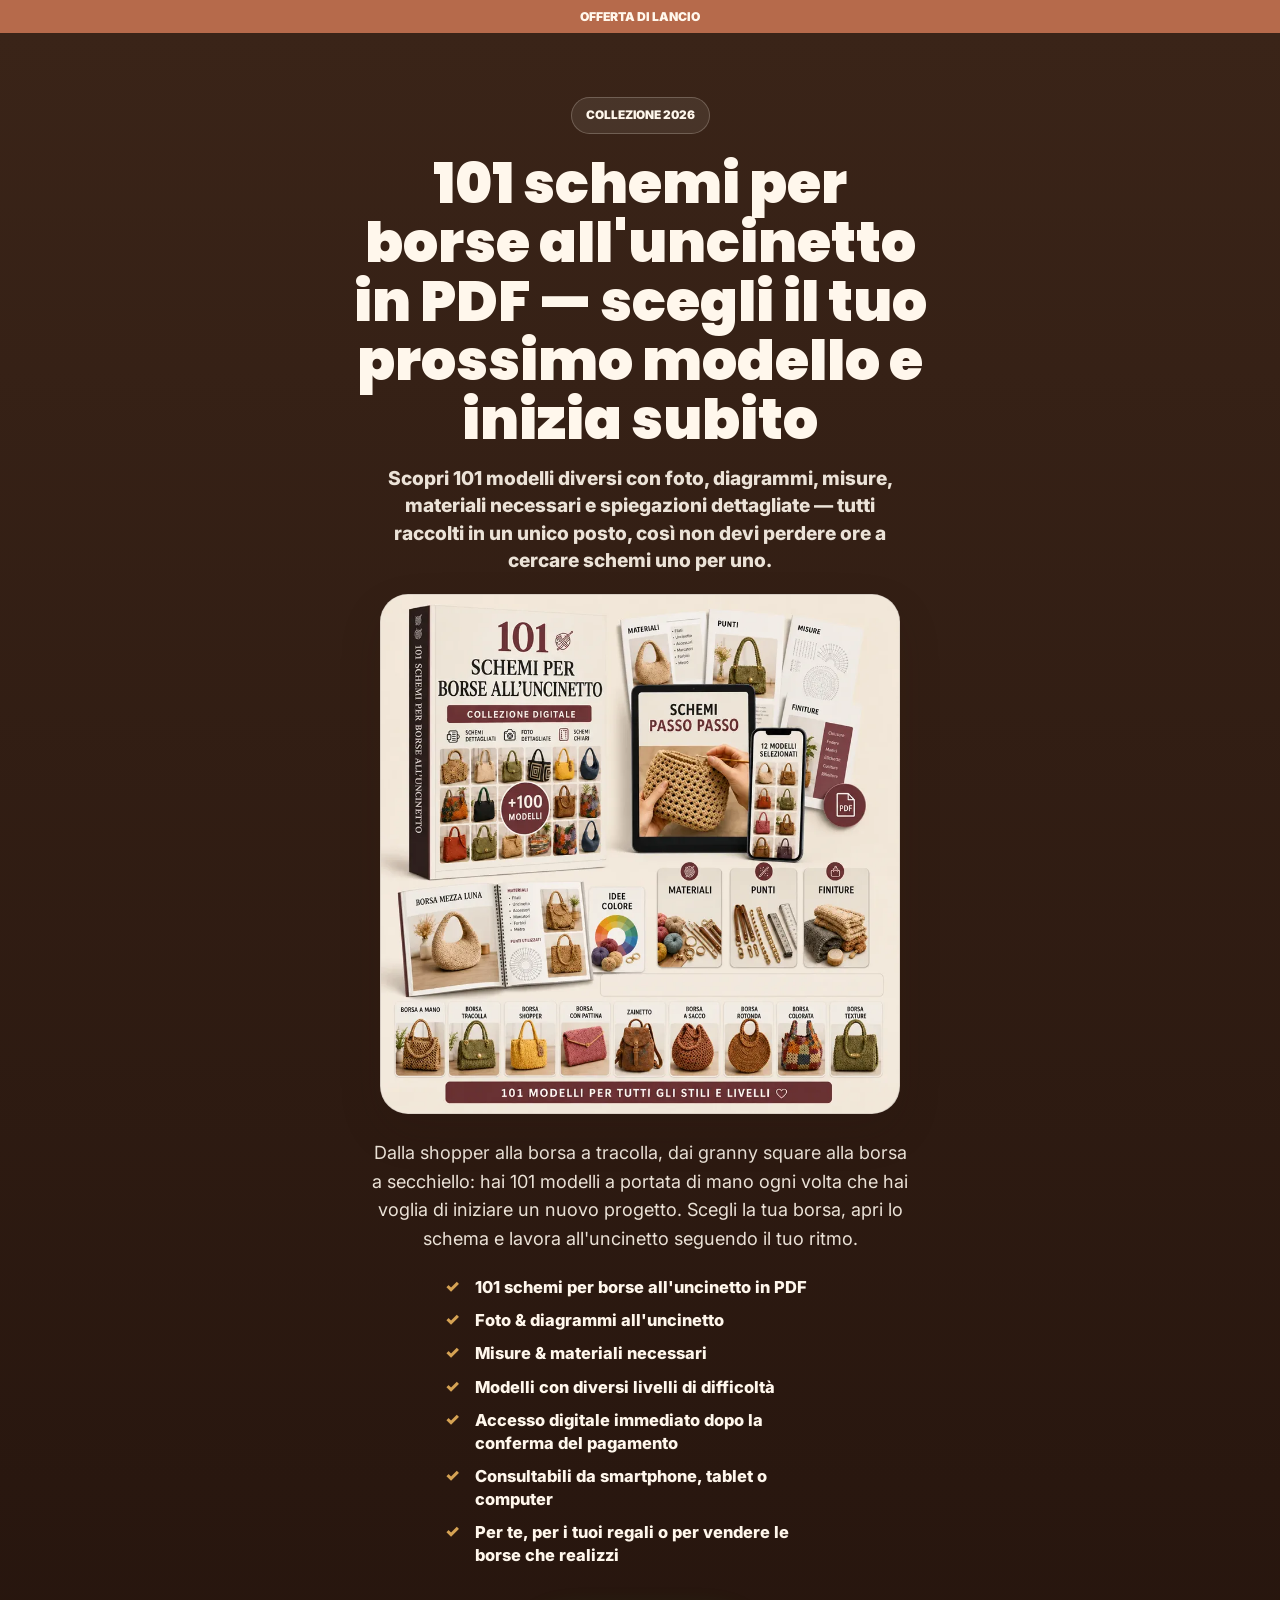
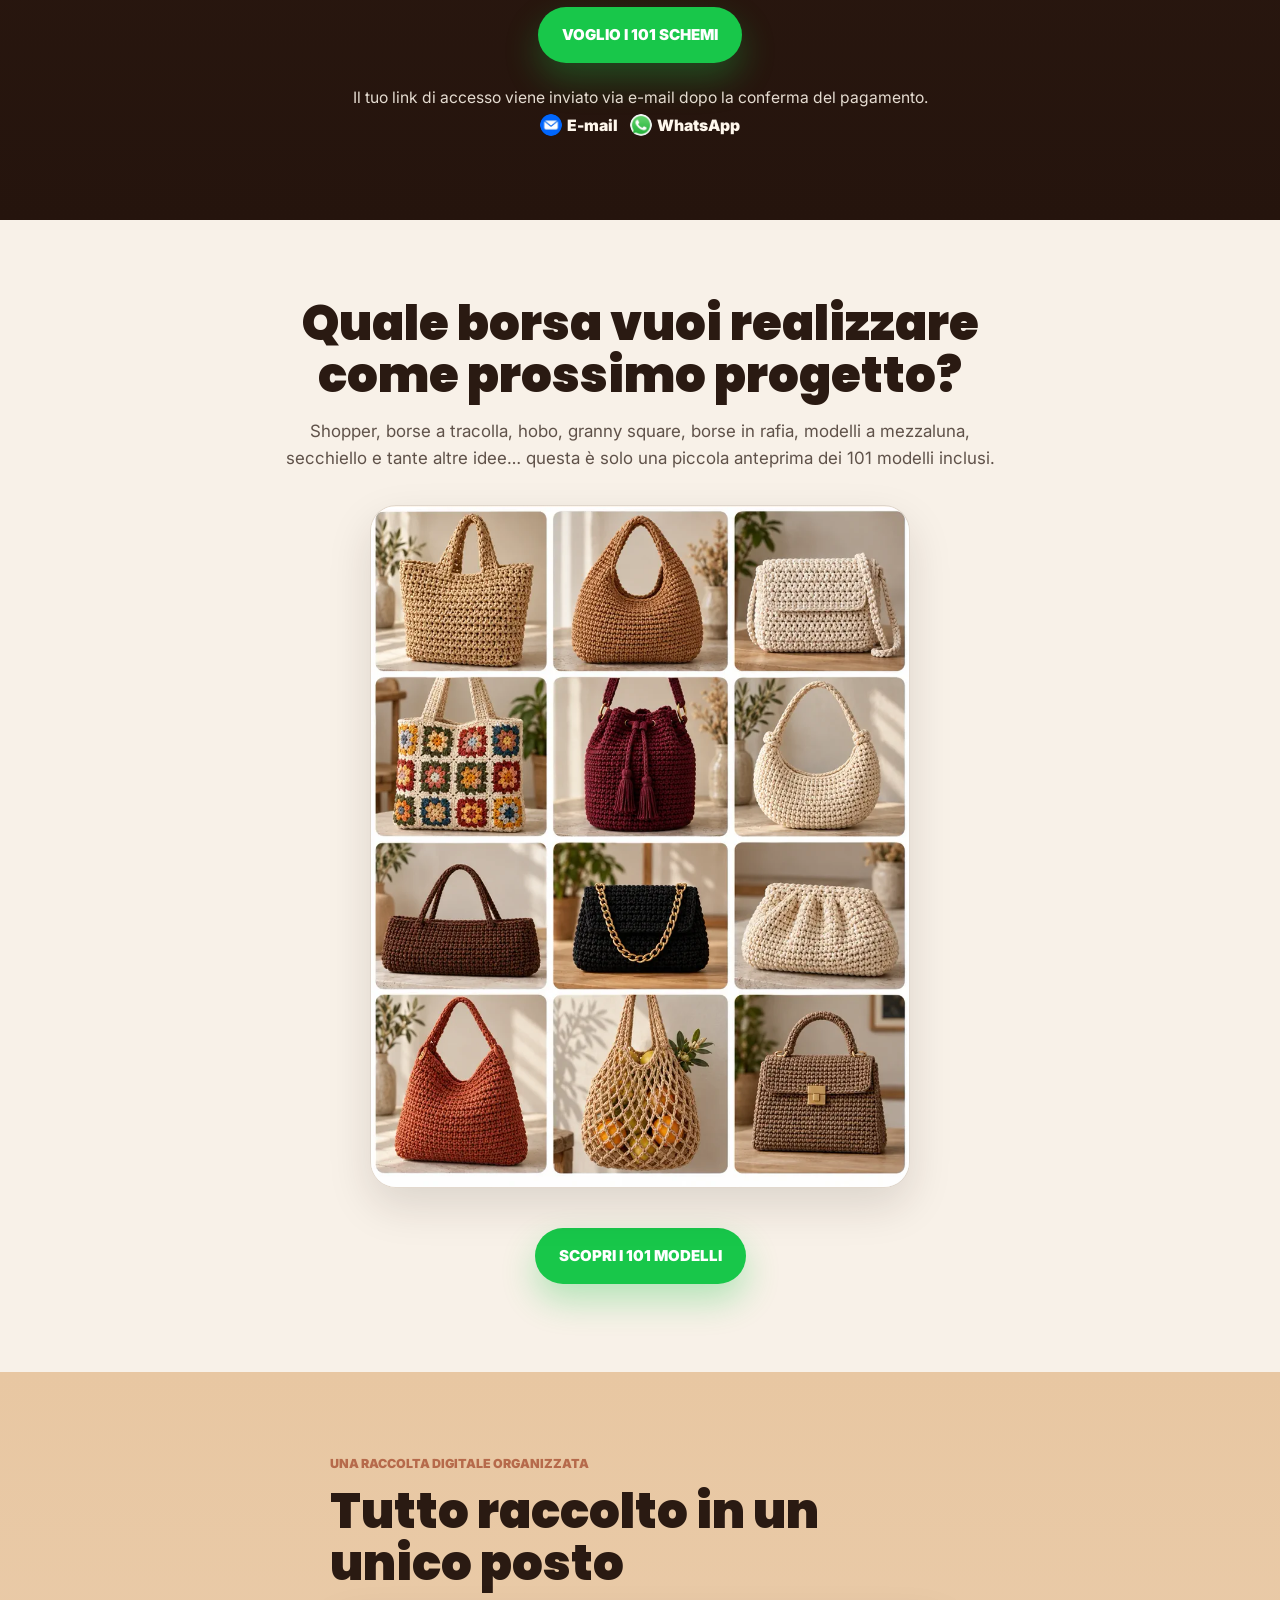
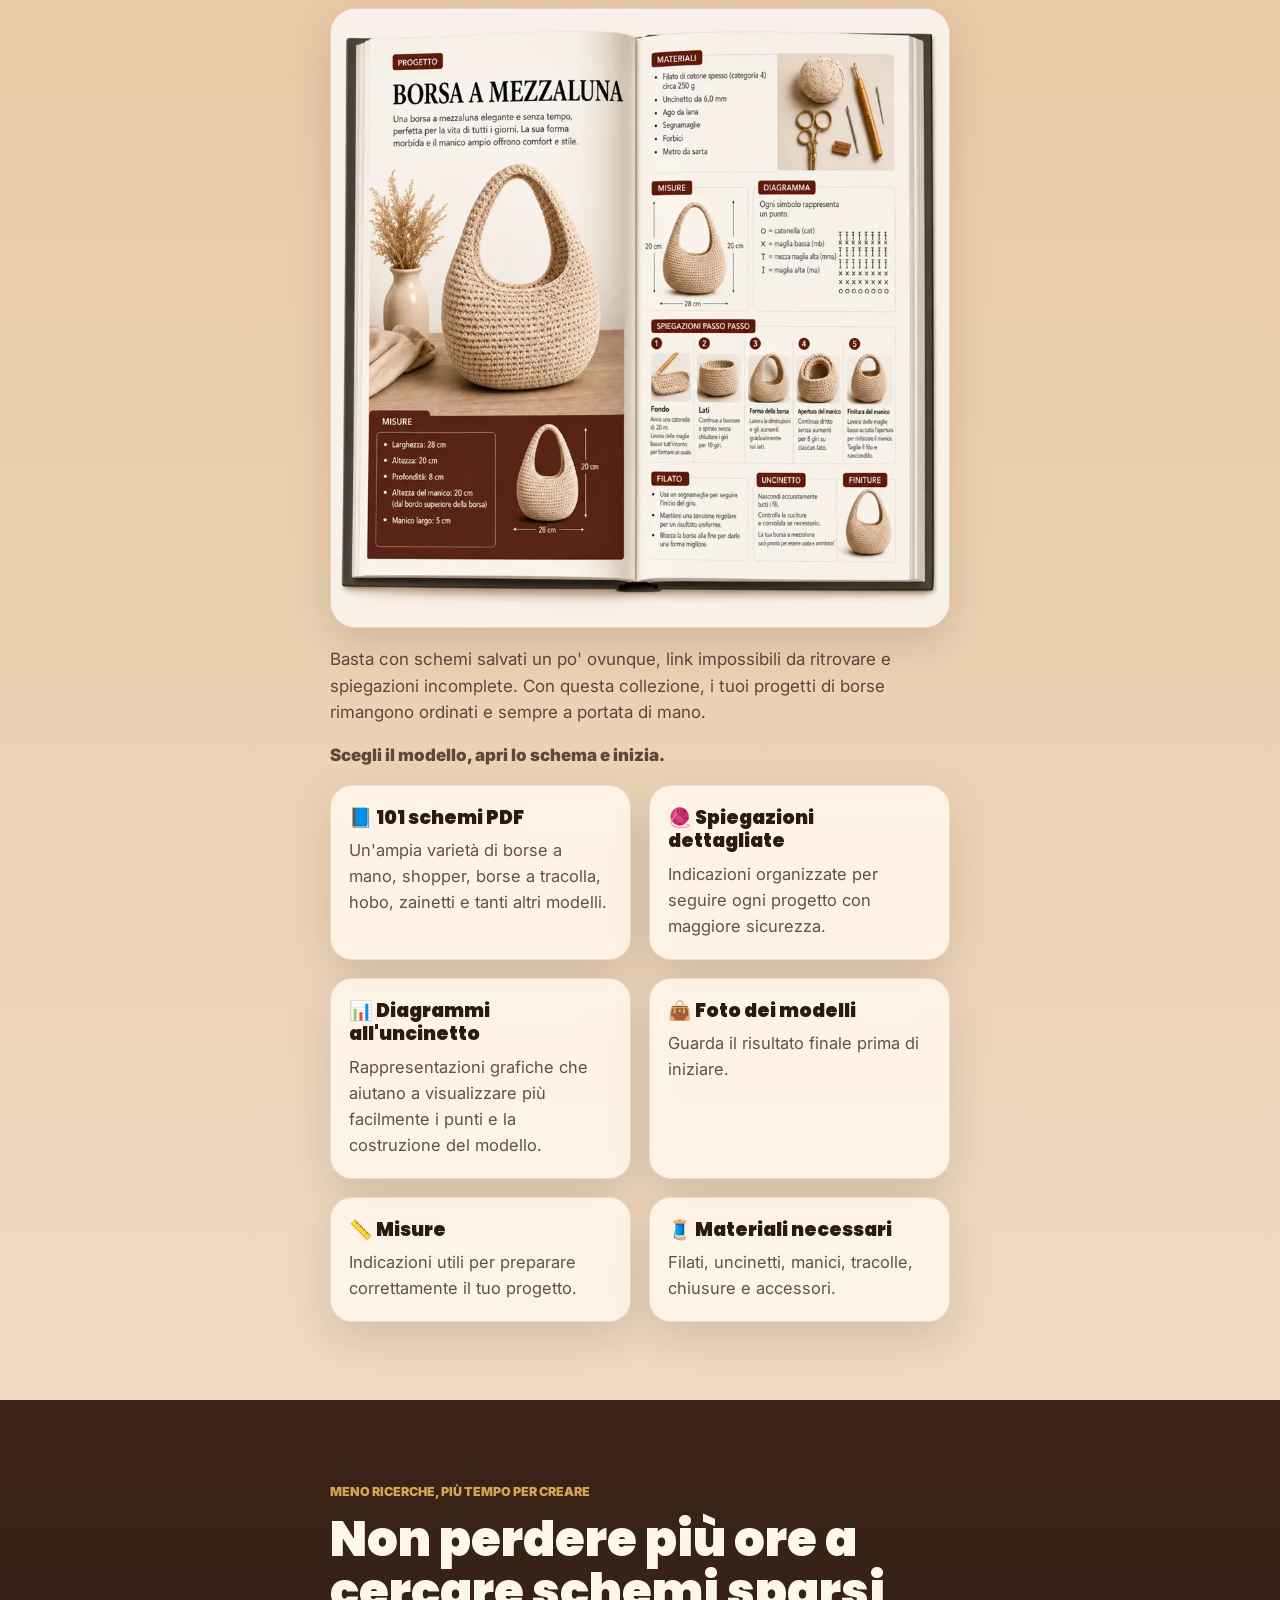
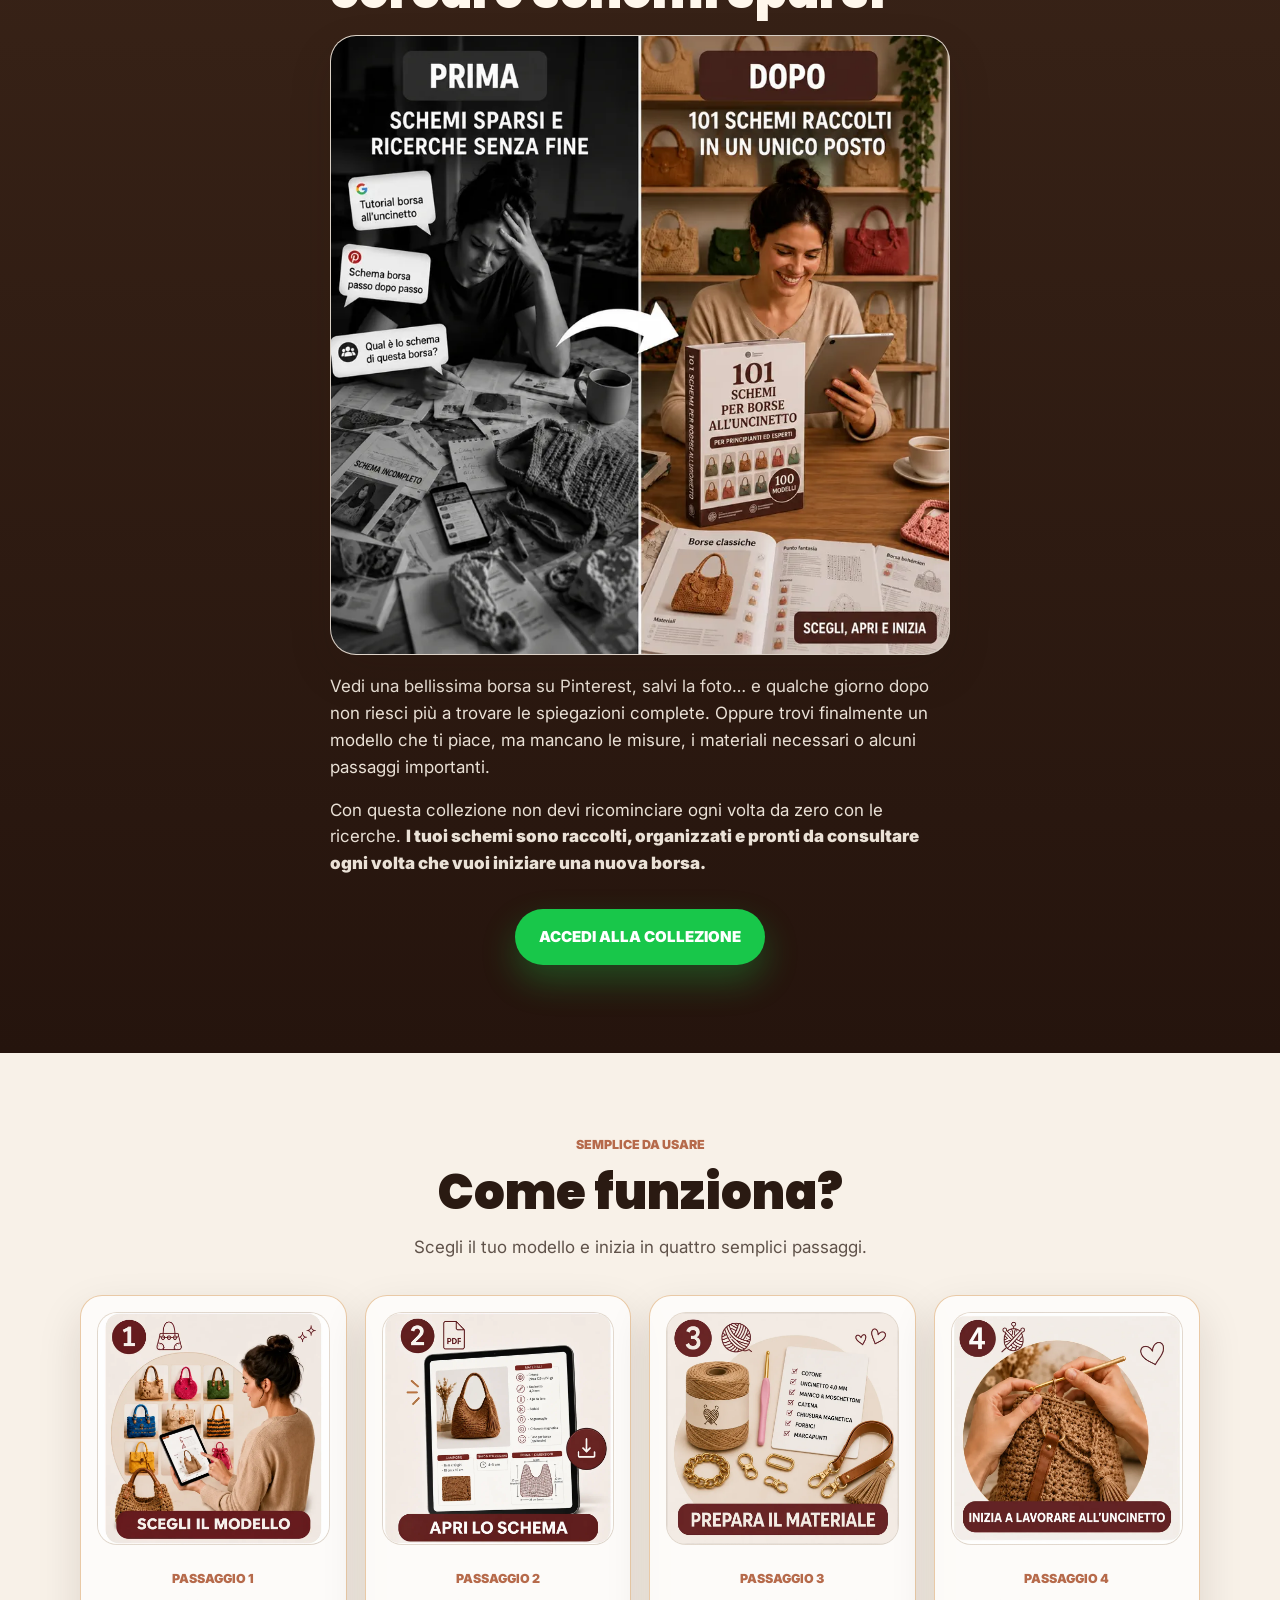
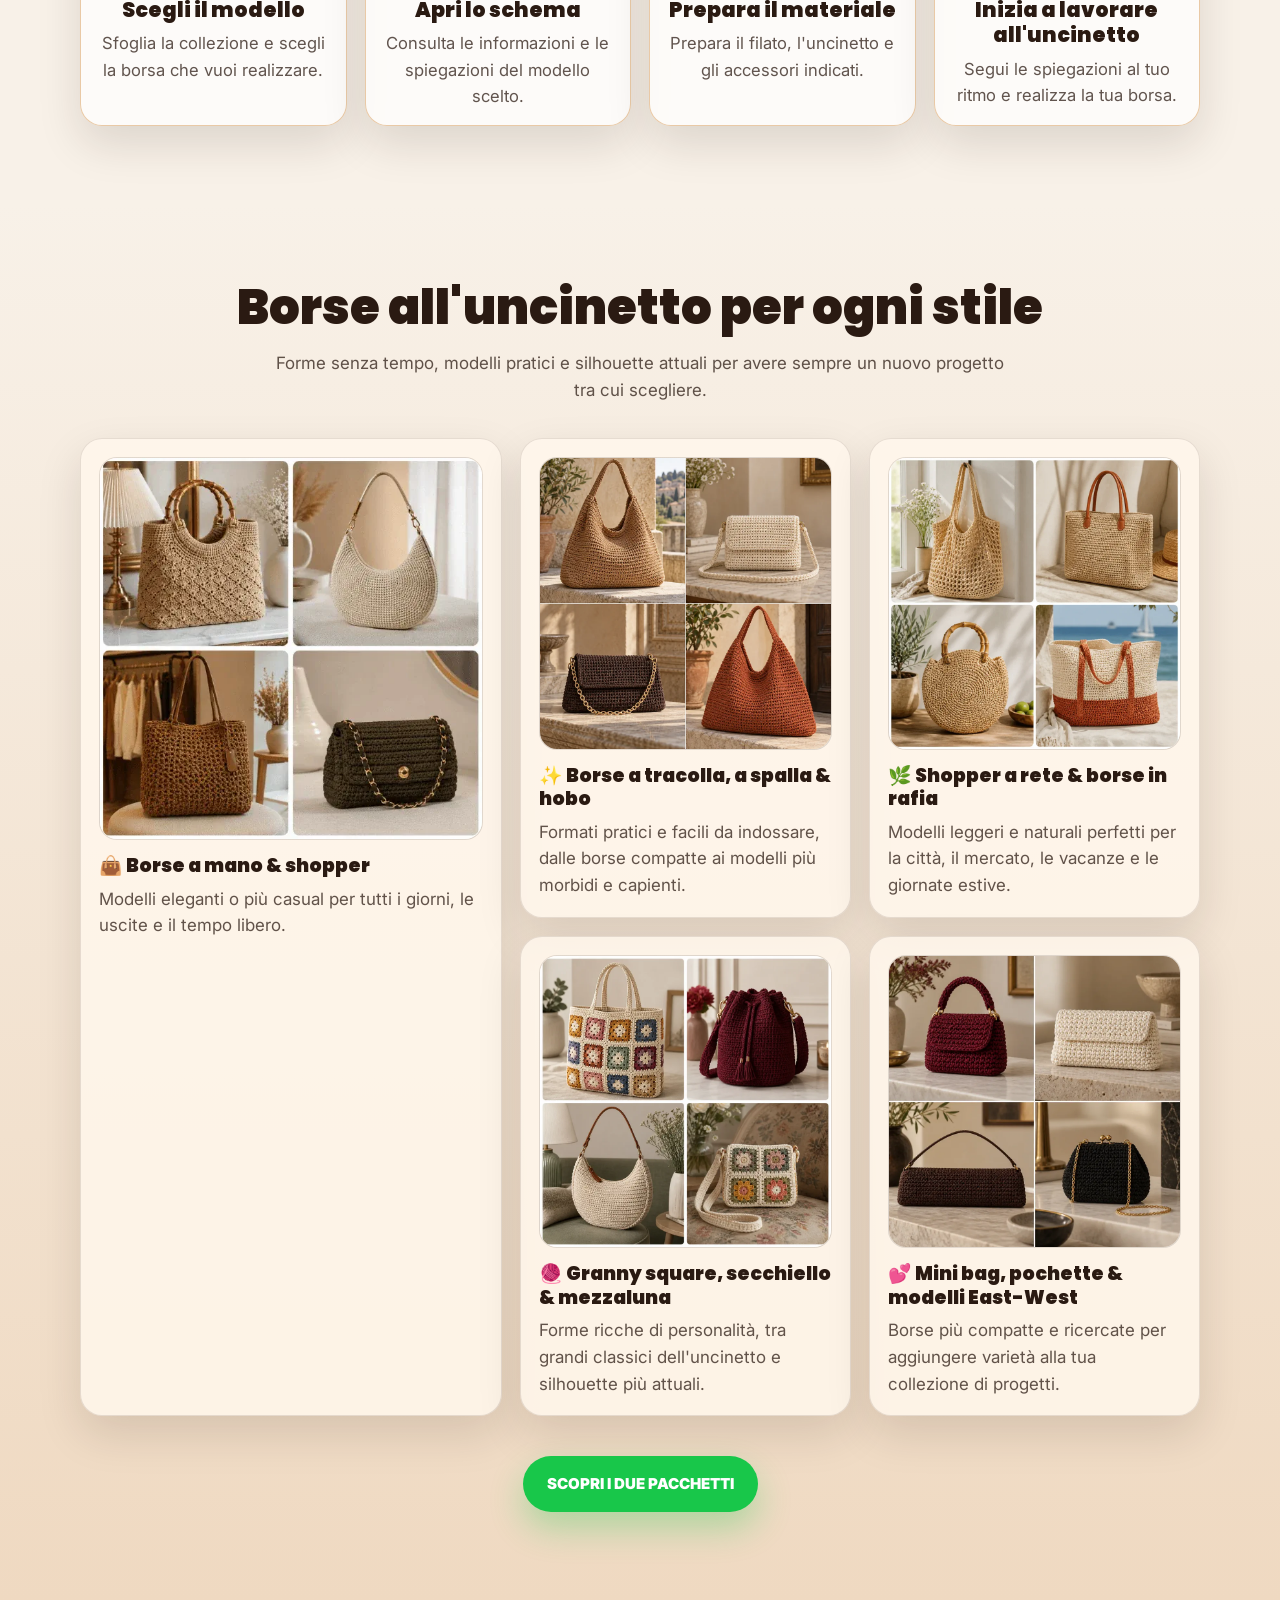
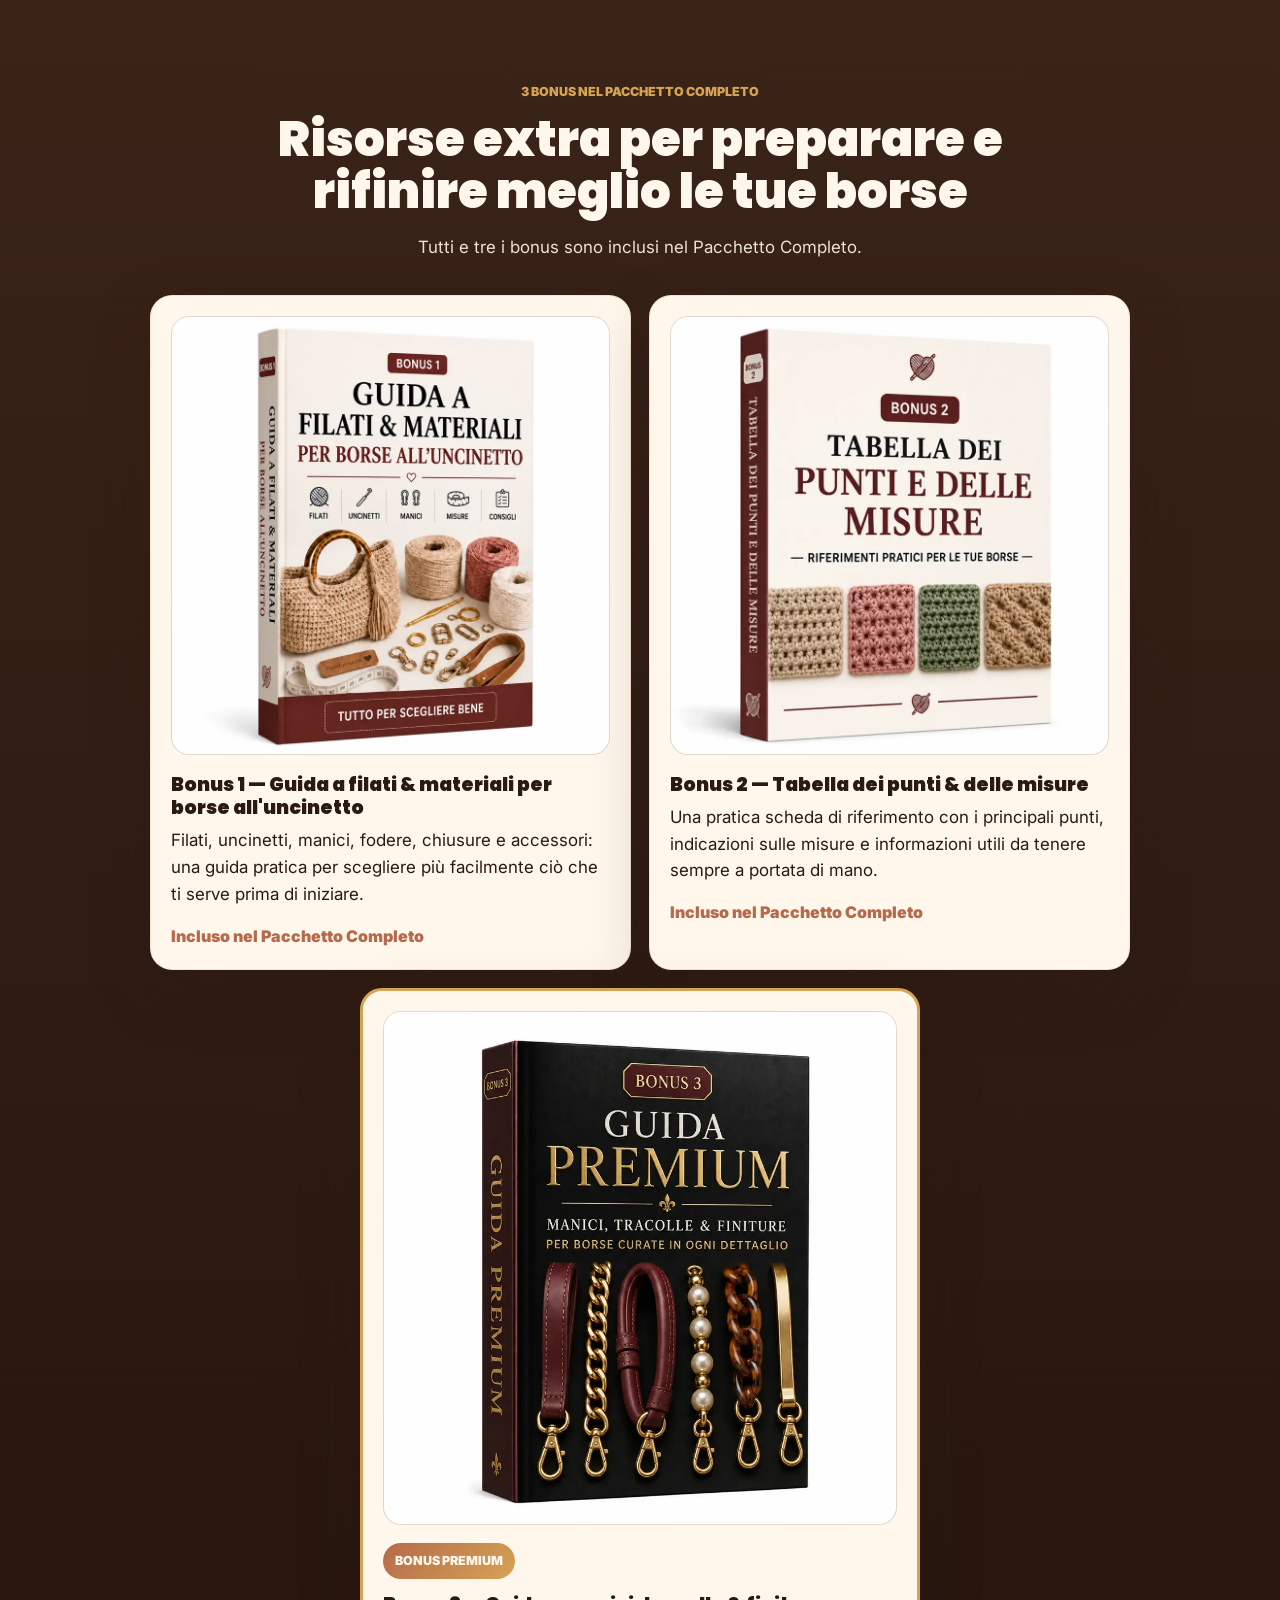
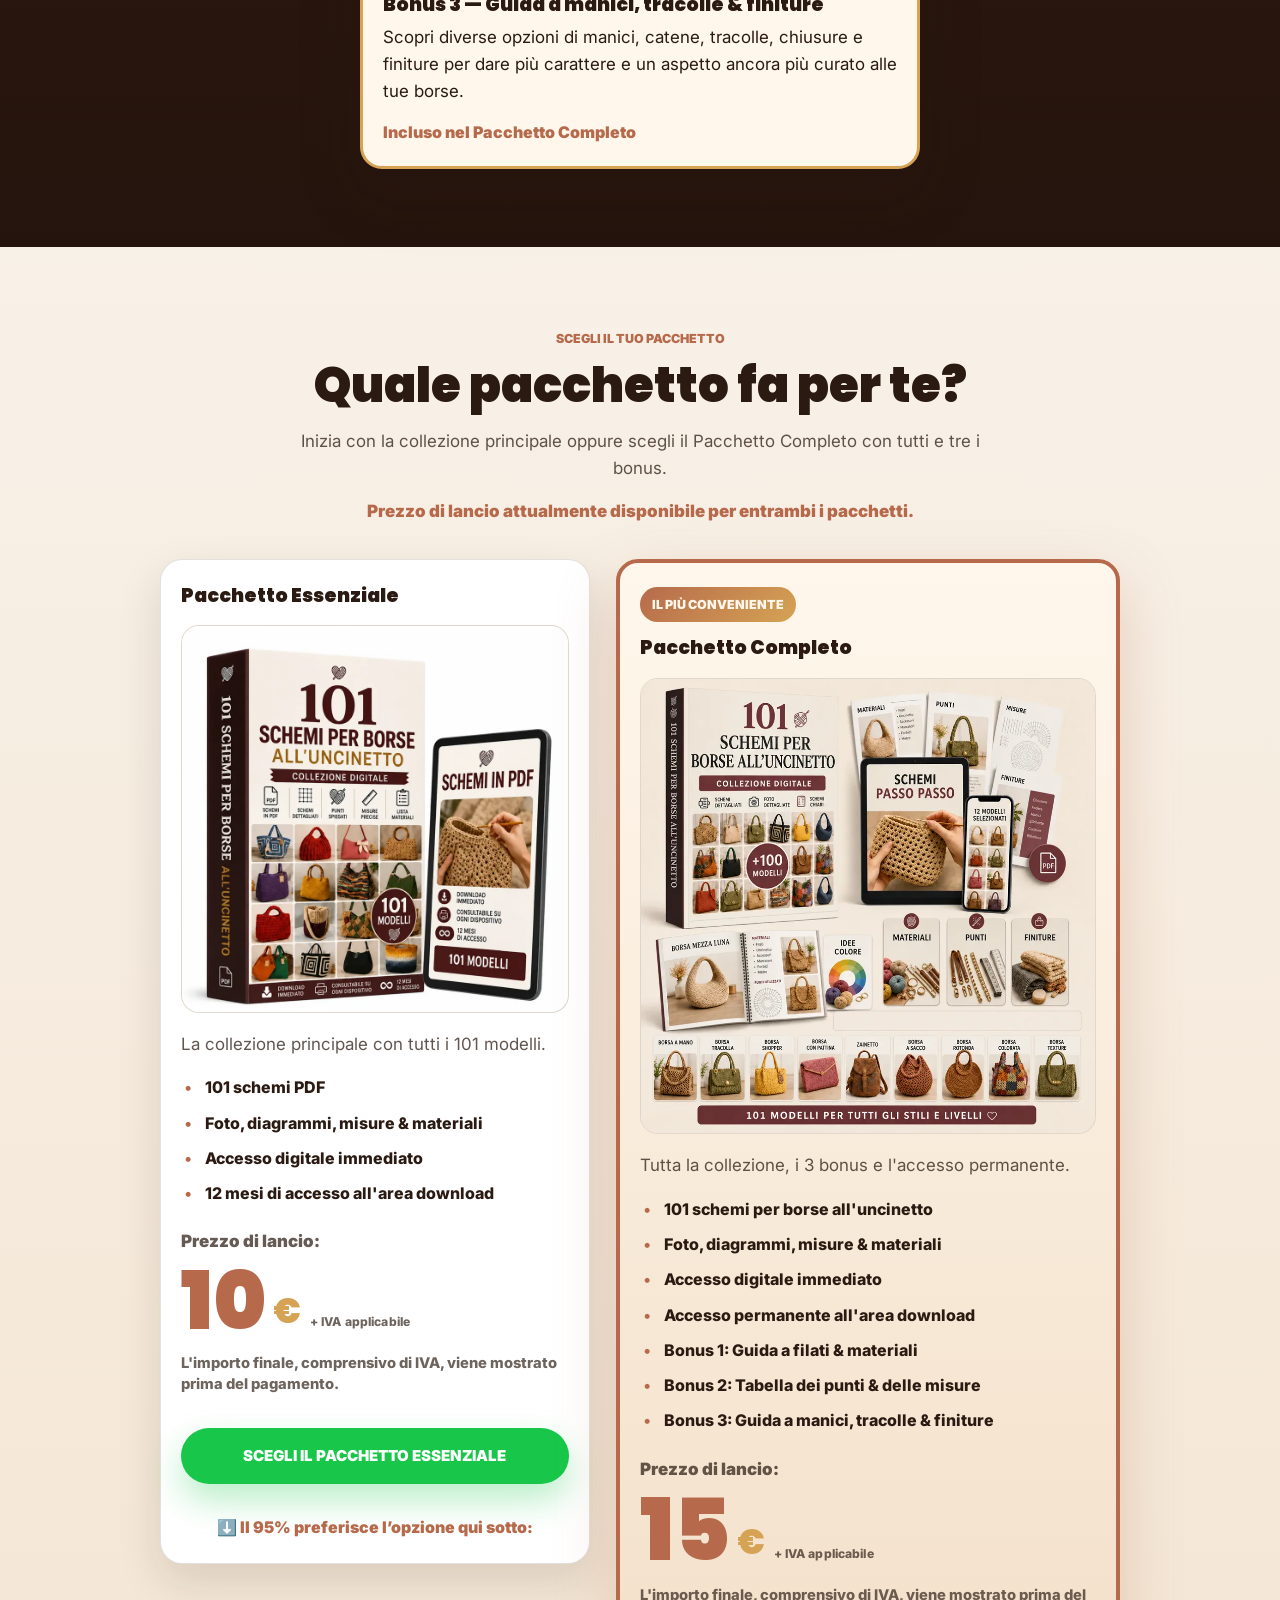
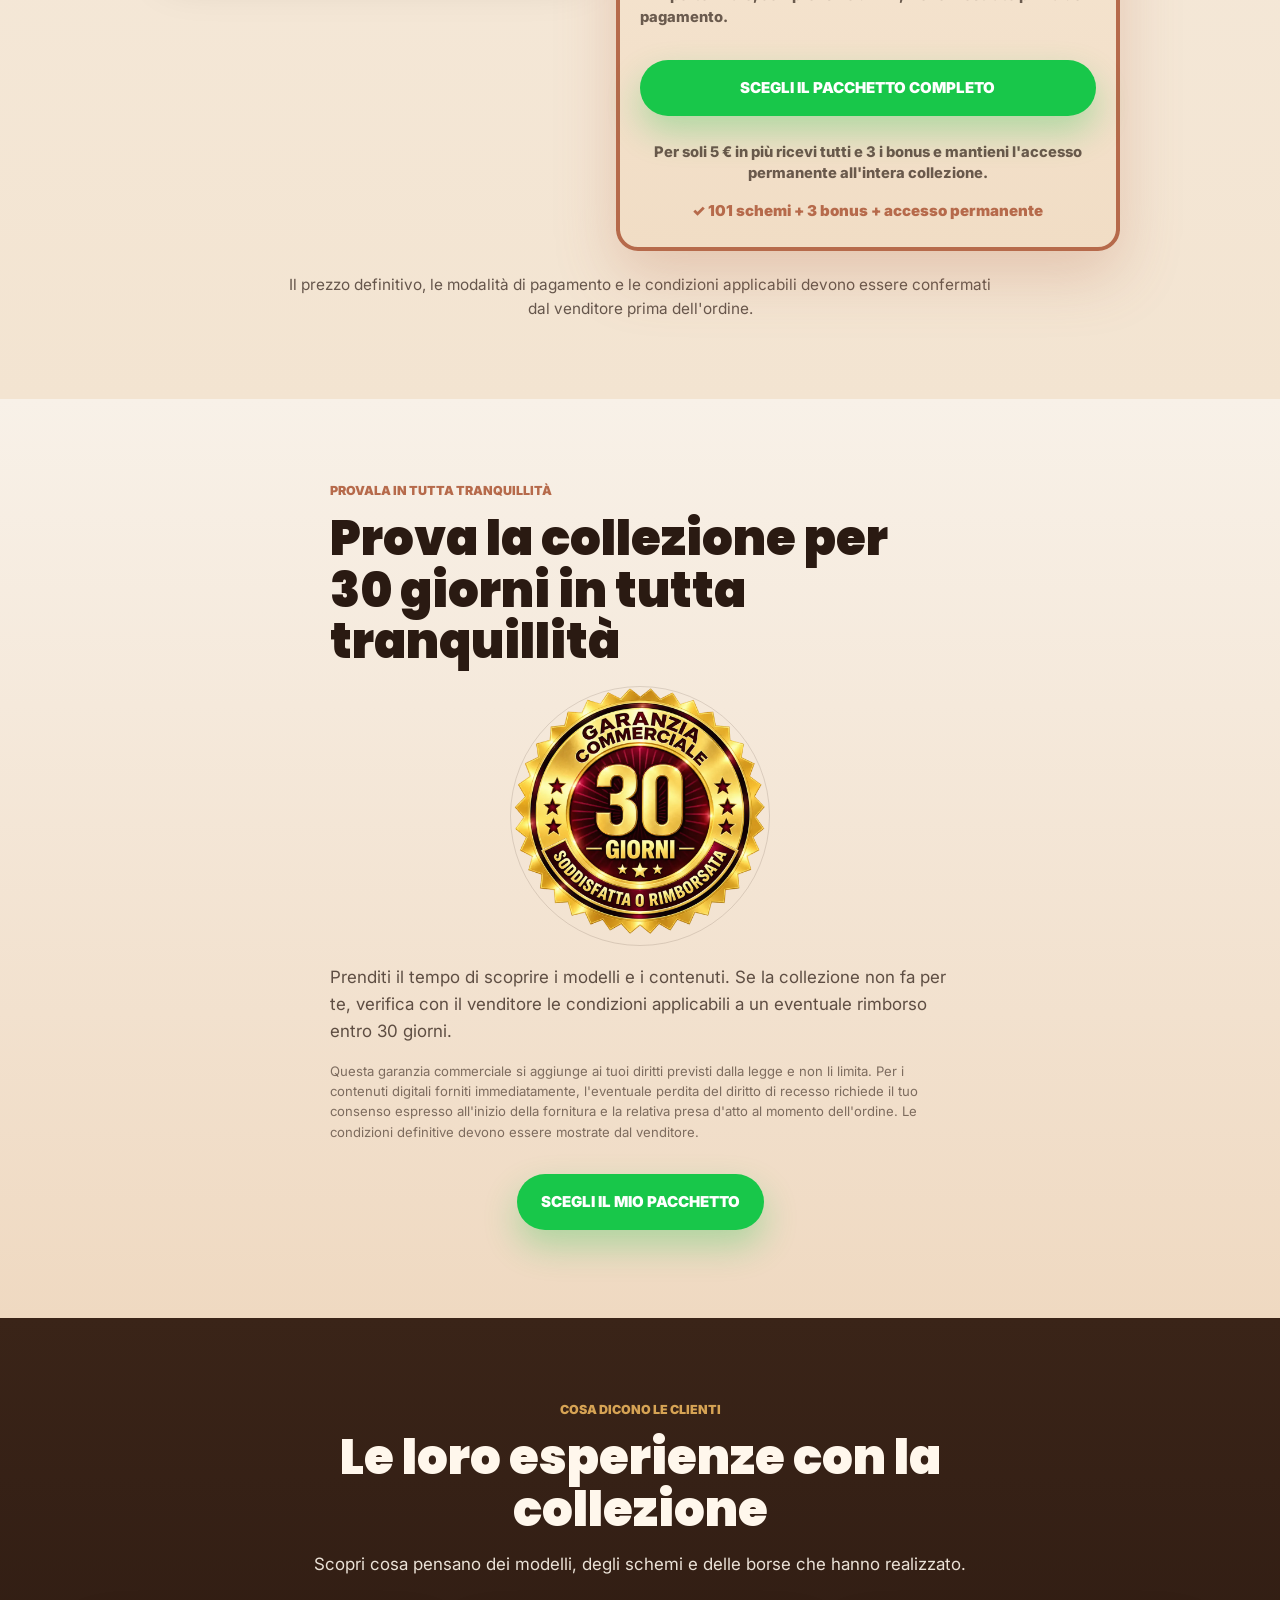
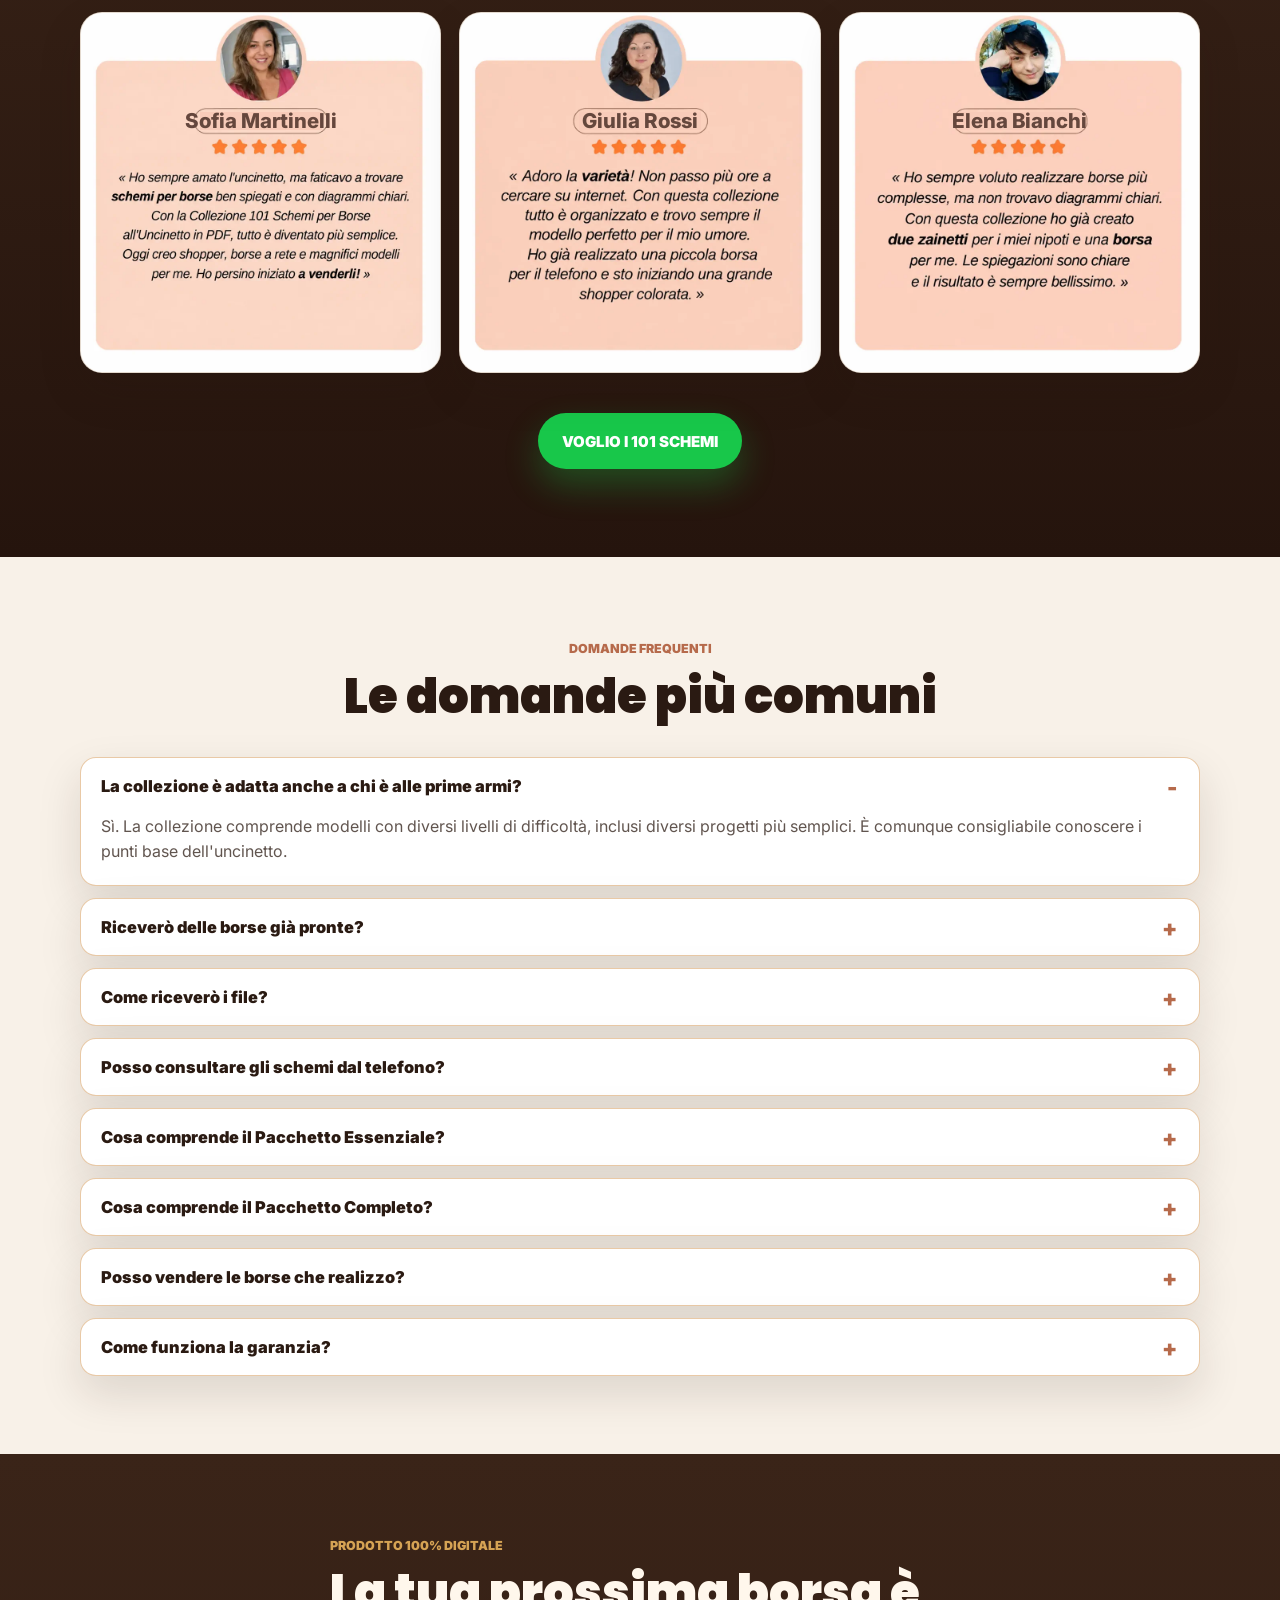
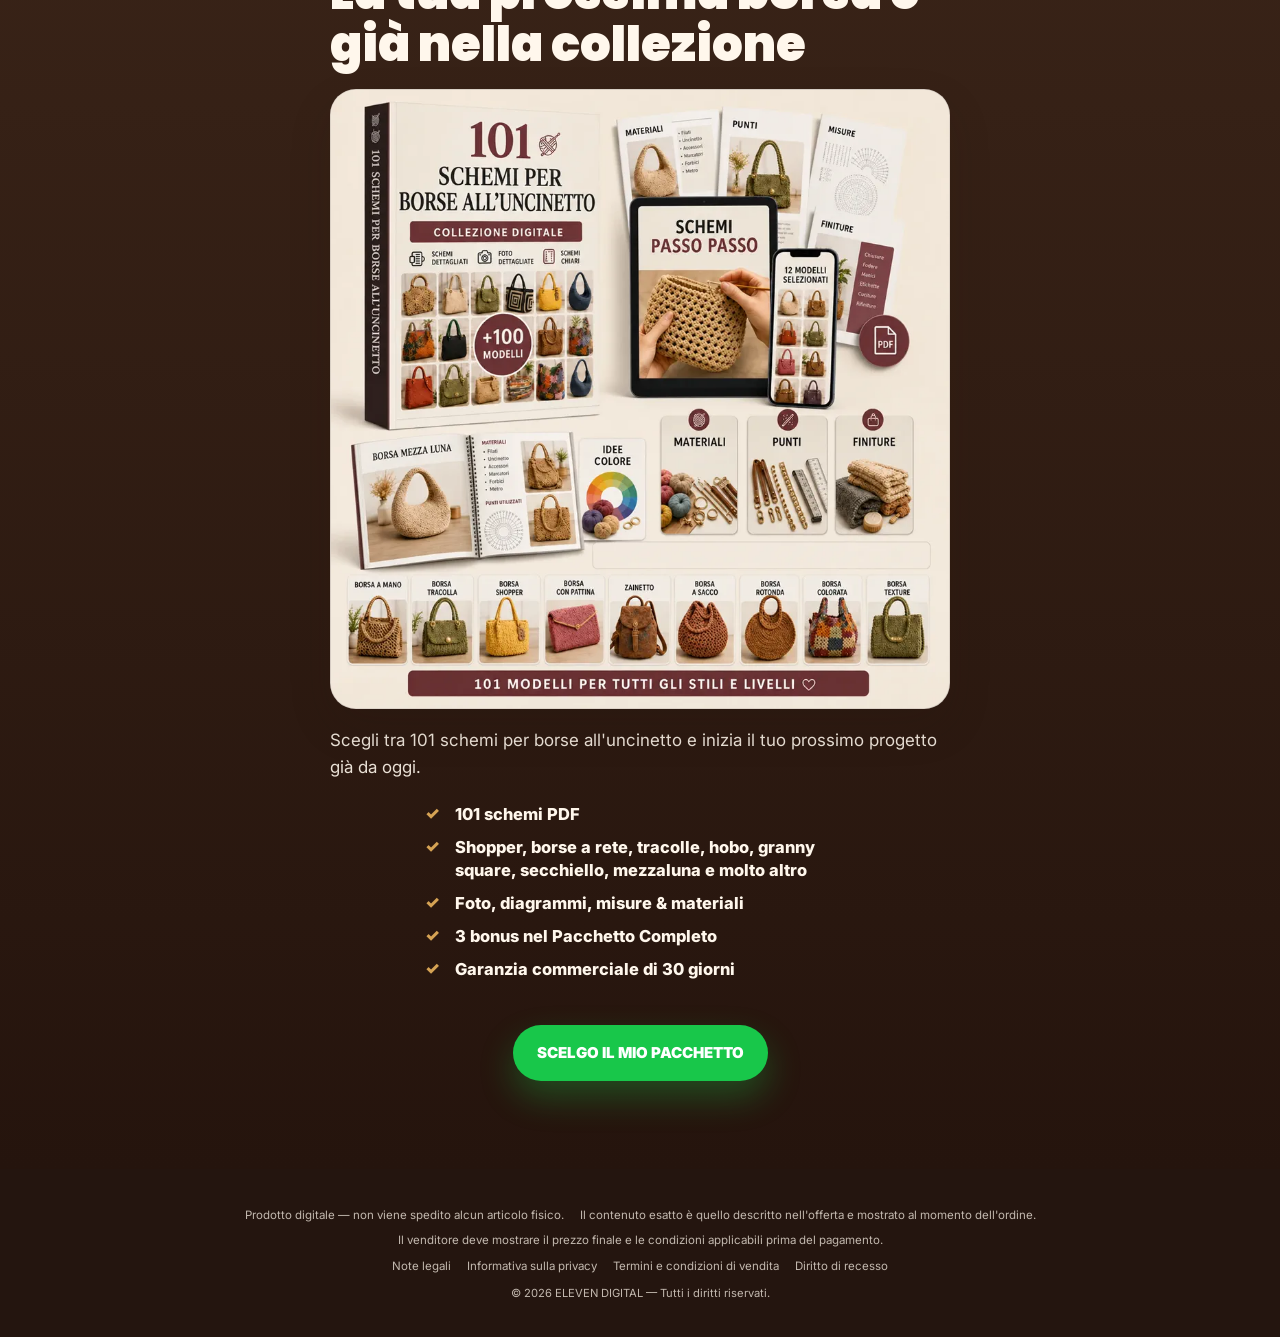
<file: it/index.html>
<!DOCTYPE html><html lang="it"><head>
  <meta charset="utf-8">
  <meta name="viewport" content="width=device-width,initial-scale=1">
  <title>101 schemi per borse all'uncinetto in PDF</title>
  <meta name="description" content="101 schemi per borse all'uncinetto in PDF con foto, diagrammi, misure, materiali necessari e spiegazioni dettagliate.">
  <meta property="og:title" content="101 schemi per borse all'uncinetto in PDF">
  <meta property="og:description" content="101 modelli raccolti in un unico posto, da realizzare al tuo ritmo.">
  <meta property="og:image" content="images/mockup-principal-it.webp">
  <meta name="twitter:card" content="summary_large_image">
  <link rel="preconnect" href="https://connect.facebook.net" crossorigin>
  <link rel="dns-prefetch" href="//www.facebook.com">
  <link rel="preconnect" href="https://fonts.googleapis.com">
  <link rel="preconnect" href="https://fonts.gstatic.com" crossorigin="">
  <link href="https://fonts.googleapis.com/css2?family=Inter:wght@400;500;600;700;800;900&amp;family=Poppins:wght@600;700;800;900&amp;display=swap" rel="stylesheet">
  <link rel="preload" as="image" href="images/mockup-principal-it.webp" type="image/webp" fetchpriority="high">
  <link rel="stylesheet" href="css/style.css">
</head>
<body>
  <header class="top-alert"><div class="container"><span data-content="hero.barra">OFFERTA DI LANCIO</span></div></header>
  <main>
    <section class="hero section-dark" id="topo"><div class="container"><div class="hero-copy">
      <span class="mini-kicker" data-content="hero.badge">COLLEZIONE 2026</span>
      <h1 data-content="hero.headline">101 schemi per borse all'uncinetto in PDF — scegli il tuo prossimo modello e inizia subito</h1>
      <p class="hero-lead" data-content="hero.subheadline">Scopri 101 modelli diversi con foto, diagrammi, misure, materiali necessari e spiegazioni dettagliate — tutti raccolti in un unico posto, così non devi perdere ore a cercare schemi uno per uno.</p>
      <div class="hero-visual image-shell hero-mockup"><img src="images/mockup-principal-it.webp" fetchpriority="high" alt="Collezione digitale di 101 schemi per borse all'uncinetto" loading="eager" decoding="async"></div>
      <p class="hero-sub" data-content="hero.descripcion">Dalla shopper alla borsa a tracolla, dai granny square alla borsa a secchiello: hai 101 modelli a portata di mano ogni volta che hai voglia di iniziare un nuovo progetto. Scegli la tua borsa, apri lo schema e lavora all'uncinetto seguendo il tuo ritmo.</p>
      <ul class="hero-list"><li>101 schemi per borse all'uncinetto in PDF</li><li>Foto &amp; diagrammi all'uncinetto</li><li>Misure &amp; materiali necessari</li><li>Modelli con diversi livelli di difficoltà</li><li>Accesso digitale immediato dopo la conferma del pagamento</li><li>Consultabili da smartphone, tablet o computer</li><li>Per te, per i tuoi regali o per vendere le borse che realizzi</li></ul>
      <a href="#offre" class="btn btn-primary js-cta" data-content="hero.cta">VOGLIO I 101 SCHEMI</a>
      <div class="instant-note"><span data-content="hero.nota">Il tuo link di accesso viene inviato via e-mail dopo la conferma del pagamento.</span><span class="access-icons"><span class="access-item"><span class="icon-img image-shell tiny"><img src="images/icone-email.webp" alt="E-mail" loading="lazy"></span><strong>E-mail</strong></span><span class="access-item"><span class="icon-img image-shell tiny"><img src="images/icone-whatsapp.webp" alt="WhatsApp" loading="lazy"></span><strong>WhatsApp</strong></span></span></div>
    </div></div></section>

    <section class="section section-paper" id="modeles"><div class="container"><div class="section-heading"><h2>Quale borsa vuoi realizzare come prossimo progetto?</h2><p>Shopper, borse a tracolla, hobo, granny square, borse in rafia, modelli a mezzaluna, secchiello e tante altre idee… questa è solo una piccola anteprima dei 101 modelli inclusi.</p></div><div class="mosaic-main image-shell"><img src="images/mosaico-modelos-it.webp" alt="Selezione di borse all'uncinetto" loading="lazy"></div><div class="center cta-space"><a href="#offre" class="btn btn-primary js-cta">SCOPRI I 101 MODELLI</a></div></div></section>

    <section class="section section-caramel" id="contenu"><div class="container narrow section-stack"><span class="eyebrow">UNA RACCOLTA DIGITALE ORGANIZZATA</span><h2>Tutto raccolto in un unico posto</h2><div class="image-shell receive-image"><img src="images/apercu-instructions-it.webp" alt="Anteprima di uno schema con foto, materiali, misure e diagramma" loading="lazy"></div><p>Basta con schemi salvati un po' ovunque, link impossibili da ritrovare e spiegazioni incomplete. Con questa collezione, i tuoi progetti di borse rimangono ordinati e sempre a portata di mano.</p><p><strong>Scegli il modello, apri lo schema e inizia.</strong></p><div class="receive-cards"><article><h3>📘 101 schemi PDF</h3><p>Un'ampia varietà di borse a mano, shopper, borse a tracolla, hobo, zainetti e tanti altri modelli.</p></article><article><h3>🧶 Spiegazioni dettagliate</h3><p>Indicazioni organizzate per seguire ogni progetto con maggiore sicurezza.</p></article><article><h3>📊 Diagrammi all'uncinetto</h3><p>Rappresentazioni grafiche che aiutano a visualizzare più facilmente i punti e la costruzione del modello.</p></article><article><h3>👜 Foto dei modelli</h3><p>Guarda il risultato finale prima di iniziare.</p></article><article><h3>📏 Misure</h3><p>Indicazioni utili per preparare correttamente il tuo progetto.</p></article><article><h3>🧵 Materiali necessari</h3><p>Filati, uncinetti, manici, tracolle, chiusure e accessori.</p></article></div></div></section>

    <section class="section section-dark" id="avantage"><div class="container narrow section-stack"><span class="eyebrow light">MENO RICERCHE, PIÙ TEMPO PER CREARE</span><h2>Non perdere più ore a cercare schemi sparsi</h2><div class="image-shell pain-image"><img src="images/comparaison-avant-apres-it.webp" alt="Confronto tra ricerche sparse e una collezione organizzata" loading="lazy"></div><p>Vedi una bellissima borsa su Pinterest, salvi la foto… e qualche giorno dopo non riesci più a trovare le spiegazioni complete. Oppure trovi finalmente un modello che ti piace, ma mancano le misure, i materiali necessari o alcuni passaggi importanti.</p><p>Con questa collezione non devi ricominciare ogni volta da zero con le ricerche. <strong>I tuoi schemi sono raccolti, organizzati e pronti da consultare ogni volta che vuoi iniziare una nuova borsa.</strong></p><div class="block-cta-center"><a href="#offre" class="btn btn-primary js-cta">ACCEDI ALLA COLLEZIONE</a></div></div></section>

    <section class="section section-paper" id="fonctionnement"><div class="container"><div class="section-heading"><span class="eyebrow">SEMPLICE DA USARE</span><h2>Come funziona?</h2><p>Scegli il tuo modello e inizia in quattro semplici passaggi.</p></div><div class="steps-grid">
      <article class="step-card"><div class="step-image image-shell"><img src="images/etape-1-it.webp" alt="Scegliere il modello" loading="lazy"></div><span>PASSAGGIO 1</span><h3>Scegli il modello</h3><p>Sfoglia la collezione e scegli la borsa che vuoi realizzare.</p></article>
      <article class="step-card"><div class="step-image image-shell"><img src="images/etape-2-it.webp" alt="Aprire lo schema" loading="lazy"></div><span>PASSAGGIO 2</span><h3>Apri lo schema</h3><p>Consulta le informazioni e le spiegazioni del modello scelto.</p></article>
      <article class="step-card"><div class="step-image image-shell"><img src="images/etape-3-it.webp" alt="Preparare il materiale" loading="lazy"></div><span>PASSAGGIO 3</span><h3>Prepara il materiale</h3><p>Prepara il filato, l'uncinetto e gli accessori indicati.</p></article>
      <article class="step-card"><div class="step-image image-shell"><img src="images/etape-4-it.webp" alt="Iniziare a lavorare all'uncinetto" loading="lazy"></div><span>PASSAGGIO 4</span><h3>Inizia a lavorare all'uncinetto</h3><p>Segui le spiegazioni al tuo ritmo e realizza la tua borsa.</p></article>
    </div></div></section>

    <section class="section section-warm" id="categories"><div class="container"><div class="section-heading"><h2>Borse all'uncinetto per ogni stile</h2><p>Forme senza tempo, modelli pratici e silhouette attuali per avere sempre un nuovo progetto tra cui scegliere.</p></div><div class="gallery-grid">
      <article class="gallery-card large"><div class="image-shell gallery-image"><img src="images/mosaico-bolsas-elegantes.webp" alt="Borse a mano e shopper" loading="lazy"></div><h3>👜 Borse a mano &amp; shopper</h3><p>Modelli eleganti o più casual per tutti i giorni, le uscite e il tempo libero.</p></article>
      <article class="gallery-card"><div class="image-shell gallery-image"><img src="images/mosaico-hobo-spalla.webp" alt="Borse a tracolla, a spalla e hobo" loading="lazy"></div><h3>✨ Borse a tracolla, a spalla &amp; hobo</h3><p>Formati pratici e facili da indossare, dalle borse compatte ai modelli più morbidi e capienti.</p></article>
      <article class="gallery-card"><div class="image-shell gallery-image"><img src="images/fr-exclusif-cabas-filet-raphia.webp" alt="Shopper a rete e borse in rafia" loading="lazy"></div><h3>🌿 Shopper a rete &amp; borse in rafia</h3><p>Modelli leggeri e naturali perfetti per la città, il mercato, le vacanze e le giornate estive.</p></article>
      <article class="gallery-card"><div class="image-shell gallery-image"><img src="images/fr-exclusif-granny-seau-demi-lune.webp" alt="Granny square, secchiello e mezzaluna" loading="lazy"></div><h3>🧶 Granny square, secchiello &amp; mezzaluna</h3><p>Forme ricche di personalità, tra grandi classici dell'uncinetto e silhouette più attuali.</p></article>
      <article class="gallery-card"><div class="image-shell gallery-image"><img src="images/mosaico-mini-pochette-eastwest.webp" alt="Mini bag, pochette e modelli East-West" loading="lazy"></div><h3>💕 Mini bag, pochette &amp; modelli East-West</h3><p>Borse più compatte e ricercate per aggiungere varietà alla tua collezione di progetti.</p></article>
    </div><div class="center cta-space"><a href="#offre" class="btn btn-primary js-cta">SCOPRI I DUE PACCHETTI</a></div></div></section>

    <section class="section section-dark" id="bonus"><div class="container"><div class="section-heading"><span class="eyebrow light">3 BONUS NEL PACCHETTO COMPLETO</span><h2>Risorse extra per preparare e rifinire meglio le tue borse</h2><p>Tutti e tre i bonus sono inclusi nel Pacchetto Completo.</p></div><div class="bonus-grid">
      <article class="bonus-card"><div class="bonus-image image-shell"><img src="images/bonus-1-guide-materiali-it.webp" alt="Guida a filati e materiali per borse all'uncinetto" loading="lazy"></div><h3>Bonus 1 — Guida a filati &amp; materiali per borse all'uncinetto</h3><p>Filati, uncinetti, manici, fodere, chiusure e accessori: una guida pratica per scegliere più facilmente ciò che ti serve prima di iniziare.</p><strong>Incluso nel Pacchetto Completo</strong></article>
      <article class="bonus-card"><div class="bonus-image image-shell"><img src="images/bonus-2-punti-misure-it.webp" alt="Tabella dei punti e delle misure" loading="lazy"></div><h3>Bonus 2 — Tabella dei punti &amp; delle misure</h3><p>Una pratica scheda di riferimento con i principali punti, indicazioni sulle misure e informazioni utili da tenere sempre a portata di mano.</p><strong>Incluso nel Pacchetto Completo</strong></article>
      <article class="bonus-card bonus-premium"><div class="bonus-image image-shell"><img src="images/bonus-3-finiture-it.webp" alt="Guida a manici, tracolle e finiture" loading="lazy"></div><span class="premium-label">BONUS PREMIUM</span><h3>Bonus 3 — Guida a manici, tracolle &amp; finiture</h3><p>Scopri diverse opzioni di manici, catene, tracolle, chiusure e finiture per dare più carattere e un aspetto ancora più curato alle tue borse.</p><strong>Incluso nel Pacchetto Completo</strong></article>
    </div></div></section>

    <section class="section section-paper offer-section" id="offre"><div class="container"><div class="section-heading"><span class="eyebrow">SCEGLI IL TUO PACCHETTO</span><h2 data-content="oferta.titulo">Quale pacchetto fa per te?</h2><p data-content="oferta.subtitulo">Inizia con la collezione principale oppure scegli il Pacchetto Completo con tutti e tre i bonus.</p><p class="offer-urgency">Prezzo di lancio attualmente disponibile per entrambi i pacchetti.</p></div><div class="pricing-grid">
      <article class="price-card"><h3>Pacchetto Essenziale</h3><div class="price-image image-shell"><img src="images/plan-essenziale-it.webp" alt="Pacchetto Essenziale con 101 schemi" loading="lazy"></div><p class="plan-desc">La collezione principale con tutti i 101 modelli.</p><ul><li>101 schemi PDF</li><li>Foto, diagrammi, misure &amp; materiali</li><li>Accesso digitale immediato</li><li>12 mesi di accesso all'area download</li></ul><p class="price-label">Prezzo di lancio:</p><div class="price"><span class="price-whole">10</span><span class="price-symbol price-symbol-after">€</span><span class="price-tax-inline">+ IVA applicabile</span></div><p class="price-note">L'importo finale, comprensivo di IVA, viene mostrato prima del pagamento.</p><a href="https://pay.hotmart.com/D108224425Q?off=7aar5noj&amp;checkoutMode=10" class="btn btn-primary" target="_blank" rel="noopener noreferrer" data-meta-checkout="Pacchetto Essenziale" data-meta-value="10">SCEGLI IL PACCHETTO ESSENZIALE</a><p class="small-note small-note-arrow">⬇️ Il 95% preferisce l’opzione qui sotto:</p></article>
      <article class="price-card featured"><div class="choice-badge">IL PIÙ CONVENIENTE</div><h3>Pacchetto Completo</h3><div class="price-image image-shell"><img src="images/mockup-principal-it.webp" alt="Pacchetto Completo con 101 schemi e 3 bonus" loading="lazy"></div><p class="plan-desc">Tutta la collezione, i 3 bonus e l'accesso permanente.</p><ul><li>101 schemi per borse all'uncinetto</li><li>Foto, diagrammi, misure &amp; materiali</li><li>Accesso digitale immediato</li><li>Accesso permanente all'area download</li><li>Bonus 1: Guida a filati &amp; materiali</li><li>Bonus 2: Tabella dei punti &amp; delle misure</li><li>Bonus 3: Guida a manici, tracolle &amp; finiture</li></ul><p class="price-label">Prezzo di lancio:</p><div class="price"><span class="price-whole">15</span><span class="price-symbol price-symbol-after">€</span><span class="price-tax-inline">+ IVA applicabile</span></div><p class="price-note">L'importo finale, comprensivo di IVA, viene mostrato prima del pagamento.</p><a href="https://pay.hotmart.com/D108224425Q?checkoutMode=10" class="btn btn-primary" target="_blank" rel="noopener noreferrer" data-meta-checkout="Pacchetto Completo" data-meta-value="15">SCEGLI IL PACCHETTO COMPLETO</a><p class="small-note">Per soli <span>5 €</span> in più ricevi tutti e 3 i bonus e mantieni l'accesso permanente all'intera collezione.</p><p class="decision-proof">✓ 101 schemi + 3 bonus + accesso permanente</p></article>
    </div><p class="currency-safe-note">Il prezzo definitivo, le modalità di pagamento e le condizioni applicabili devono essere confermati dal venditore prima dell'ordine.</p></div></section>

    <section class="section section-warm" id="garantie"><div class="container narrow section-stack"><span class="eyebrow">PROVALA IN TUTTA TRANQUILLITÀ</span><h2>Prova la collezione per 30 giorni in tutta tranquillità</h2><div class="warranty-badge image-shell"><img src="images/garanzia-30-giorni-it.webp" alt="Garanzia commerciale di 30 giorni" loading="lazy"></div><p>Prenditi il tempo di scoprire i modelli e i contenuti. Se la collezione non fa per te, verifica con il venditore le condizioni applicabili a un eventuale rimborso entro 30 giorni.</p><p class="legal-compact">Questa garanzia commerciale si aggiunge ai tuoi diritti previsti dalla legge e non li limita. Per i contenuti digitali forniti immediatamente, l'eventuale perdita del diritto di recesso richiede il tuo consenso espresso all'inizio della fornitura e la relativa presa d'atto al momento dell'ordine. Le condizioni definitive devono essere mostrate dal venditore.</p><div class="block-cta-center"><a href="#offre" class="btn btn-primary js-cta">SCEGLI IL MIO PACCHETTO</a></div></div></section>

    <section class="section section-dark" id="temoignages"><div class="container"><div class="section-heading"><span class="eyebrow light">COSA DICONO LE CLIENTI</span><h2>Le loro esperienze con la collezione</h2><p>Scopri cosa pensano dei modelli, degli schemi e delle borse che hanno realizzato.</p></div><div class="testimonials-grid"><div class="testimonial-image image-shell" data-name="Sofia Martinelli"><img src="images/testimonianza-sophie-it.webp" alt="Testimonianza di Sofia Martinelli" loading="lazy"></div><div class="testimonial-image image-shell" data-name="Giulia Rossi"><img src="images/testimonianza-lea-it.webp" alt="Testimonianza di Giulia Rossi" loading="lazy"></div><div class="testimonial-image image-shell" data-name="Elena Bianchi"><img src="images/testimonianza-elodie-it.webp" alt="Testimonianza di Elena Bianchi" loading="lazy"></div></div><div class="center cta-space"><a href="#offre" class="btn btn-primary js-cta">VOGLIO I 101 SCHEMI</a></div></div></section>

    <section class="section section-paper" id="faq"><div class="container narrow"><div class="section-heading"><span class="eyebrow">DOMANDE FREQUENTI</span><h2>Le domande più comuni</h2></div><div class="faq-list">
      <article class="faq-item active"><button class="faq-question" type="button">La collezione è adatta anche a chi è alle prime armi?</button><div class="faq-answer"><p>Sì. La collezione comprende modelli con diversi livelli di difficoltà, inclusi diversi progetti più semplici. È comunque consigliabile conoscere i punti base dell'uncinetto.</p></div></article>
      <article class="faq-item"><button class="faq-question" type="button">Riceverò delle borse già pronte?</button><div class="faq-answer"><p>No. Si tratta di una collezione digitale di schemi e istruzioni per realizzare le borse.</p></div></article>
      <article class="faq-item"><button class="faq-question" type="button">Come riceverò i file?</button><div class="faq-answer"><p>Dopo la conferma del pagamento riceverai via e-mail il link per accedere ai contenuti digitali.</p></div></article>
      <article class="faq-item"><button class="faq-question" type="button">Posso consultare gli schemi dal telefono?</button><div class="faq-answer"><p>Sì. Puoi consultarli da smartphone, tablet o computer e salvare i file compatibili sul tuo dispositivo.</p></div></article>
      <article class="faq-item"><button class="faq-question" type="button">Cosa comprende il Pacchetto Essenziale?</button><div class="faq-answer"><p>La collezione principale con 101 schemi e 12 mesi di accesso all'area download.</p></div></article>
      <article class="faq-item"><button class="faq-question" type="button">Cosa comprende il Pacchetto Completo?</button><div class="faq-answer"><p>I 101 schemi, i 3 bonus e l'accesso permanente all'area download.</p></div></article>
      <article class="faq-item"><button class="faq-question" type="button">Posso vendere le borse che realizzo?</button><div class="faq-answer"><p>Sì. Puoi vendere le borse realizzate personalmente seguendo gli schemi. I file PDF non possono essere copiati, condivisi o rivenduti.</p></div></article>
      <article class="faq-item"><button class="faq-question" type="button">Come funziona la garanzia?</button><div class="faq-answer"><p>Le condizioni di rimborso entro 30 giorni devono essere confermate dal venditore al momento dell'acquisto.</p></div></article>
    </div></div></section>

    <section class="section final-section section-dark" id="final"><div class="container narrow section-stack"><span class="eyebrow light">PRODOTTO 100% DIGITALE</span><h2>La tua prossima borsa è già nella collezione</h2><div class="image-shell final-image"><img src="images/mockup-principal-it.webp" alt="Collezione completa di 101 schemi e 3 bonus" loading="lazy"></div><p>Scegli tra 101 schemi per borse all'uncinetto e inizia il tuo prossimo progetto già da oggi.</p><ul class="hero-list final-bullets"><li>101 schemi PDF</li><li>Shopper, borse a rete, tracolle, hobo, granny square, secchiello, mezzaluna e molto altro</li><li>Foto, diagrammi, misure &amp; materiali</li><li>3 bonus nel Pacchetto Completo</li><li>Garanzia commerciale di 30 giorni</li></ul><div class="block-cta-center"><a href="#offre" class="btn btn-primary js-cta">SCELGO IL MIO PACCHETTO</a></div></div></section>
  </main>
  <footer class="footer"><div class="container"><div class="footer-legal"><span>Prodotto digitale — non viene spedito alcun articolo fisico.</span><span>Il contenuto esatto è quello descritto nell'offerta e mostrato al momento dell'ordine.</span><span>Il venditore deve mostrare il prezzo finale e le condizioni applicabili prima del pagamento.</span></div><div class="footer-legal" aria-label="Informazioni legali"><span>Note legali</span><span>Informativa sulla privacy</span><span>Termini e condizioni di vendita</span><span>Diritto di recesso</span></div><p class="footer-copy">© <span class="js-year">2026</span> ELEVEN DIGITAL — Tutti i diritti riservati.</p></div></footer>
  <script src="js/script.js" defer></script>


</body></html>
</file>
<file: es/css/style.css>
:root {
  --cream: #fff7ec;
  --paper: #f8f1e8;
  --sand: #efd9c1;
  --caramel: #e8c7a2;
  --dark: #3a2418;
  --dark-2: #25140d;
  --text: #2a1a12;
  --muted: rgba(42, 26, 18, 0.74);
  --terracotta: #b66a4b;
  --gold: #d6a354;
  --green: #18c74a;
  --green-dark: #0fa83a;
  --white: #ffffff;
  --line: rgba(58, 36, 24, 0.14);
  --shadow: 0 18px 44px rgba(42, 26, 18, 0.13);
  --shadow-strong: 0 24px 62px rgba(42, 26, 18, 0.22);
  --container: 1120px;
}

* { box-sizing: border-box; }
html { scroll-behavior: smooth; }
body {
  margin: 0;
  font-family: Inter, Arial, sans-serif;
  background: var(--paper);
  color: var(--text);
  line-height: 1.58;
  -webkit-font-smoothing: antialiased;
  text-rendering: optimizeLegibility;
}
img { display: block; max-width: 100%; }
a { color: inherit; }
button, a { -webkit-tap-highlight-color: transparent; }
:focus-visible { outline: 3px solid rgba(24, 199, 74, 0.72); outline-offset: 4px; }

.container { width: min(100% - 28px, var(--container)); margin-inline: auto; }
.narrow { width: min(100% - 28px, 860px); }
.center { text-align: center; }
.section { padding: 58px 0; }
.section-dark { background: linear-gradient(180deg, var(--dark) 0%, var(--dark-2) 100%); color: var(--cream); }
.section-paper { background: var(--paper); }
.section-caramel { background: linear-gradient(180deg, var(--caramel) 0%, var(--sand) 100%); }
.section-warm { background: linear-gradient(180deg, var(--paper) 0%, #efd9c1 100%); }

h1, h2, h3, p { margin-top: 0; }
h1, h2, h3 { font-family: Poppins, Inter, Arial, sans-serif; letter-spacing: 0; }
h1 {
  color: var(--cream);
  font-size: clamp(2.05rem, 10.4vw, 3.48rem);
  line-height: 1.06;
  font-weight: 900;
  margin-bottom: 16px;
  text-align: center;
}
h2 {
  color: var(--text);
  font-size: clamp(1.85rem, 8.2vw, 3rem);
  line-height: 1.08;
  font-weight: 900;
  margin-bottom: 16px;
}
h3 {
  color: var(--text);
  font-size: 1.18rem;
  line-height: 1.24;
  font-weight: 900;
  margin-bottom: 8px;
}
p { color: var(--muted); font-size: 1.06rem; margin-bottom: 16px; }
strong { font-weight: 900; }

.top-alert {
  background: var(--terracotta);
  color: var(--cream);
  text-align: center;
  font-weight: 900;
  font-size: 0.76rem;
  line-height: 1.25;
  padding: 9px 8px;
}

.hero { padding: 38px 0 58px; overflow: hidden; }
.hero-copy { width: 100%; max-width: 580px; margin-inline: auto; text-align: center; }
.mini-kicker {
  display: inline-flex;
  align-items: center;
  justify-content: center;
  color: var(--cream);
  border: 1px solid rgba(255, 247, 236, 0.22);
  background: rgba(255, 247, 236, 0.08);
  border-radius: 999px;
  padding: 8px 14px;
  font-size: 0.74rem;
  font-weight: 900;
  text-transform: uppercase;
  margin-bottom: 20px;
}
.hero-lead {
  color: var(--cream);
  font-size: clamp(1.04rem, 3.8vw, 1.2rem);
  line-height: 1.42;
  font-weight: 800;
  max-width: 520px;
  margin: 0 auto 20px;
}
.hero-sub {
  color: rgba(255, 247, 236, 0.88);
  font-size: clamp(1.02rem, 3.8vw, 1.13rem);
  line-height: 1.58;
  max-width: 540px;
  margin: 24px auto 22px;
}
.hero-list {
  list-style: none;
  padding: 0;
  margin: 24px auto 30px;
  display: grid;
  grid-template-columns: 1fr;
  gap: 10px;
  max-width: 390px;
  text-align: left;
}
.hero-list li,
.check-list li {
  position: relative;
  padding-left: 30px;
  font-weight: 800;
}
.hero-list li { color: var(--cream); font-size: 1.03rem; line-height: 1.4; }
.hero-list li::before,
.check-list li::before {
  content: "✓";
  position: absolute;
  left: 0;
  top: -1px;
  color: var(--gold);
  font-weight: 900;
}

.btn {
  display: inline-flex;
  align-items: center;
  justify-content: center;
  width: 100%;
  max-width: 410px;
  min-height: 56px;
  margin: 10px 0;
  padding: 17px 24px;
  border: 0;
  border-radius: 999px;
  text-decoration: none;
  text-align: center;
  font-family: Inter, Arial, sans-serif;
  font-weight: 900;
  font-size: 0.94rem;
  line-height: 1.18;
  text-transform: uppercase;
  cursor: pointer;
  transition: transform .2s ease, box-shadow .2s ease, background .2s ease;
}
.btn:hover { transform: translateY(-2px); }
.checkout-disabled { cursor: not-allowed; opacity: 0.72; transform: none; box-shadow: none; }
.checkout-disabled:hover { transform: none; box-shadow: none; }
.btn-primary { background: var(--green); color: var(--white); box-shadow: 0 16px 34px rgba(24, 199, 74, 0.30); }
.btn-primary:hover { background: var(--green-dark); box-shadow: 0 18px 38px rgba(15, 168, 58, 0.34); }
.btn.is-placeholder { box-shadow: 0 0 0 3px rgba(214, 163, 84, 0.22), 0 16px 34px rgba(24, 199, 74, 0.30); }

.instant-note {
  margin-top: 14px;
  display: grid;
  justify-items: center;
  gap: 6px;
  color: rgba(255, 247, 236, 0.88);
  font-size: 0.98rem;
  line-height: 1.35;
}
.access-icons { display: inline-flex; align-items: center; justify-content: center; gap: 12px; flex-wrap: wrap; }
.access-item { display: inline-flex; align-items: center; gap: 5px; color: var(--cream); }
.image-shell.tiny { width: 22px; height: 22px; min-height: 22px; border-radius: 999px; box-shadow: none; flex: 0 0 22px; background: transparent; border: 0; }
.image-shell.tiny.is-missing { min-height: 22px; border: 0; background: transparent; }
.image-shell.tiny.is-missing::after { content: "✉"; font-size: .82rem; padding: 0; box-shadow: none; background: transparent; color: var(--cream); }
.access-item:last-child .image-shell.tiny.is-missing::after { content: "◉"; color: var(--cream); }

.image-shell {
  position: relative;
  overflow: hidden;
  display: block;
  background: linear-gradient(135deg, rgba(255,247,236,0.98), rgba(248,241,232,0.96));
  border: 1px solid var(--line);
  border-radius: 26px;
  box-shadow: var(--shadow);
}
.image-shell img { width: 100%; height: 100%; object-fit: contain; object-position: center; }
.image-shell.is-missing { display: flex; align-items: center; justify-content: center; border: 2px dashed rgba(182, 106, 75, 0.52); min-height: 220px; }
.image-shell.is-missing img { display: none; }
.image-shell.is-missing::after {
  content: "Subir: " attr(data-missing);
  max-width: calc(100% - 34px);
  padding: 12px 16px;
  border-radius: 999px;
  background: var(--cream);
  color: var(--text);
  font-weight: 900;
  font-size: 0.84rem;
  text-align: center;
  box-shadow: var(--shadow);
}

.hero-mockup,
.receive-image,
.pain-image,
.step-image,
.gallery-image,
.bonus-image,
.price-image,
.testimonial-image,
.final-image,
.warranty-badge {
  aspect-ratio: 1 / 1;
  width: 100%;
  height: auto;
}
.hero-mockup {
  width: min(calc(100% + 18px), 520px);
  max-width: 520px;
  margin: 16px auto 0;
  border-radius: 28px;
}
.mosaic-main { aspect-ratio: 427 / 540; width: 100%; max-width: 540px; margin: 0 auto; }

.section-heading { max-width: 820px; margin: 0 auto 34px; text-align: center; }
.section-heading p { max-width: 730px; margin-inline: auto; }
.eyebrow {
  display: inline-block;
  color: var(--terracotta);
  font-size: .78rem;
  font-weight: 900;
  text-transform: uppercase;
  margin-bottom: 12px;
}
.eyebrow.light { color: var(--gold); }
.section-dark h2,
.section-dark h3,
.section-dark p,
.urgency-section h2,
.urgency-section p { color: var(--cream); }
.section-dark p { color: rgba(255, 247, 236, .90); }

.section-stack { max-width: 620px; margin: 0 auto; text-align: left; }
.section-stack h2,
.section-stack p,
.section-stack .eyebrow { text-align: left; }
.section-stack .image-shell { margin: 18px auto; }
.cta-space { margin-top: 30px; }
.block-cta-center { text-align: center; margin-top: 22px; }

.receive-cards,
.steps-grid,
.gallery-grid,
.bonus-grid,
.pricing-grid,
.testimonials-grid,
.final-bullets {
  display: grid;
  grid-template-columns: 1fr;
  gap: 18px;
}
.receive-cards article,
.step-card,
.gallery-card,
.bonus-card,
.price-card,
.testimonial-card {
  width: 100%;
  max-width: 560px;
  margin-inline: auto;
  border-radius: 22px;
}

.receive-cards article {
  background: rgba(255, 247, 236, .90);
  border: 1px solid rgba(182,106,75,.18);
  padding: 20px 18px;
  box-shadow: var(--shadow);
}
.receive-cards h3,
.gallery-card h3 {
  display: flex;
  align-items: center;
  gap: 8px;
}
.receive-cards p { margin: 0; font-size: 1.03rem; }
.check-list { list-style: none; padding: 0; margin: 18px 0 0; display: grid; gap: 10px; }
.check-list li { color: var(--text); }

.step-card {
  background: rgba(255, 255, 255, .72);
  border: 1px solid rgba(232, 199, 162, .95);
  padding: 16px;
  text-align: center;
  box-shadow: var(--shadow);
}
.step-image { width: 100%; max-width: 420px; margin: 0 auto 20px; border-radius: 20px; box-shadow: none; }
.step-card span { color: var(--terracotta); font-weight: 900; font-size: .78rem; }
.step-card h3 { margin: 7px 0 8px; font-size: 1.28rem; }
.step-card p { font-size: 1.04rem; margin-bottom: 0; }

.gallery-card {
  background: rgba(255, 247, 236, .84);
  border: 1px solid rgba(58, 36, 24, .12);
  padding: 18px;
  box-shadow: var(--shadow);
}
.gallery-image { border-radius: 18px; margin-bottom: 14px; box-shadow: none; }
.gallery-card p { margin-bottom: 0; }

.bonus-card {
  background: var(--cream);
  color: var(--text);
  padding: 20px;
  box-shadow: var(--shadow-strong);
  border: 1px solid rgba(232,199,162,.44);
}
.bonus-card h3, .bonus-card p, .bonus-card strong { color: var(--text); }
.bonus-card strong { color: var(--terracotta); font-weight: 900; }
.bonus-image { border-radius: 18px; margin-bottom: 18px; box-shadow: none; }
.bonus-premium { border: 3px solid var(--gold); }
.premium-label,
.choice-badge {
  display: inline-flex;
  align-items: center;
  justify-content: center;
  background: linear-gradient(135deg, var(--terracotta), var(--gold));
  color: var(--cream);
  font-weight: 900;
  font-size: .78rem;
  text-transform: uppercase;
  border-radius: 999px;
  padding: 8px 12px;
  margin-bottom: 14px;
}

.offer-section { background: linear-gradient(180deg, #f8f1e8, #f3e4d1); }
.checkout-banner { width: 100%; max-width: 1120px; margin: 0 auto 40px; border-radius: 20px; }
.checkout-banner img { aspect-ratio: 2122 / 741; object-fit: cover; }
.offer-urgency { margin-top: 14px; color: var(--terracotta); font-weight: 900; }
.pricing-grid { gap: 26px; }
.price-card {
  position: relative;
  background: var(--white);
  border: 1px solid rgba(58, 36, 24, .14);
  padding: 24px 20px;
  box-shadow: var(--shadow);
}
.price-card.featured {
  background: linear-gradient(180deg, #fff7ec 0%, #f1ddc5 100%);
  border: 4px solid var(--terracotta);
  box-shadow: 0 24px 60px rgba(182,106,75,.26);
}
.price-image { border-radius: 18px; margin: 18px 0; box-shadow: none; }
.plan-desc { margin-bottom: 12px; }
.price-card ul { list-style: none; padding: 0; margin: 18px 0 22px; }
.price-card li { position: relative; padding-left: 24px; margin-bottom: 10px; font-weight: 800; }
.price-card li::before { content: "•"; position: absolute; left: 4px; color: var(--terracotta); font-weight: 900; }
.price-label { margin: 14px 0 4px; font-weight: 900; color: rgba(42, 26, 18, 0.72); }
.price-from { font-weight: 900; color: rgba(42, 26, 18, 0.60); text-decoration: line-through; }
.price {
  font-family: Poppins, Inter, Arial, sans-serif;
  color: var(--terracotta);
  line-height: .9;
  font-weight: 900;
  margin: 10px 0 16px;
  white-space: nowrap;
}
.price .price-prefix {
  display: block;
  font-family: Inter, Arial, sans-serif;
  font-size: clamp(.78rem, 2.4vw, .94rem);
  line-height: 1;
  color: rgba(42, 26, 18, 0.64);
  margin-bottom: 4px;
  text-transform: uppercase;
}
.price .price-symbol {
  font-size: clamp(1.45rem, 7vw, 2.2rem);
  vertical-align: .52em;
  color: var(--gold);
  margin-right: 4px;
}
.price .price-symbol-after {
  vertical-align: .18em;
  margin-left: 7px;
  margin-right: 0;
}
.price .price-whole { font-size: clamp(3.1rem, 13vw, 5rem); }
.price .price-cents {
  font-size: clamp(1.15rem, 5vw, 2.05rem);
  vertical-align: .78em;
  color: var(--gold);
  margin-left: 2px;
}
.price .price-tax-inline {
  display: inline-block;
  margin-left: 9px;
  font-family: Inter, Arial, sans-serif;
  font-size: clamp(.64rem, 1.8vw, .76rem);
  line-height: 1.2;
  vertical-align: .22em;
  color: rgba(42, 26, 18, .68);
  font-weight: 800;
  letter-spacing: .01em;
}
.price-card.featured .price .price-whole { font-size: clamp(3.35rem, 14vw, 5.35rem); }
.price-note,
.small-note {
  font-size: .92rem;
  line-height: 1.45;
  color: rgba(42, 26, 18, .68);
  font-weight: 800;
}
.price-note { margin: 0 0 18px; }
.price-card .btn { width: 100%; max-width: 100%; margin-top: 14px; margin-bottom: 18px; }
.small-note { margin: 8px 0 0; text-align: center; }
.decision-proof { margin: 14px 0 0; color: var(--terracotta); font-size: .94rem; font-weight: 900; text-align: center; }
.small-note-arrow { margin-top: 14px; color: var(--terracotta); font-weight: 900; font-size: 1rem; }
.small-note-arrow span { display: inline-block; margin-left: 8px; transform: translateY(1px); }

.legal-compact,
.testimonial-disclosure {
  font-size: .82rem;
  line-height: 1.55;
  opacity: .78;
}

.testimonial-disclosure {
  max-width: 720px;
  margin: 10px auto 0;
  padding: 8px 12px;
  border: 1px solid rgba(255, 247, 236, .24);
  border-radius: 10px;
}

.footer-legal {
  display: flex;
  flex-wrap: wrap;
  justify-content: center;
  gap: 8px 16px;
  margin: 10px 0;
  font-size: .72rem;
  line-height: 1.45;
}

.footer-legal a {
  color: inherit;
  opacity: .78;
  text-decoration: underline;
  text-underline-offset: 3px;
}

.footer-legal a:hover { opacity: 1; }
.footer-copy { font-size: .7rem !important; }
.cookie-settings { padding: 0; border: 0; background: transparent; color: inherit; font: inherit; opacity: .78; text-decoration: underline; text-underline-offset: 3px; cursor: pointer; }
.cookie-settings:hover { opacity: 1; }

.legal-page {
  min-height: 100vh;
  padding: 56px 0;
  background: var(--cream);
}

.legal-page article {
  max-width: 780px;
  margin: 0 auto;
  padding: 28px 22px;
  background: var(--white);
  border: 1px solid rgba(58, 36, 24, .12);
  border-radius: 18px;
  box-shadow: var(--shadow);
}

.legal-page h1 { font-size: clamp(2rem, 7vw, 3rem); }
.legal-page h2 { margin-top: 28px; font-size: 1.25rem; }
.legal-page p, .legal-page li { color: var(--text); }
.legal-page { overflow-wrap: anywhere; }
.legal-page .draft-note { padding: 12px 14px; border-left: 4px solid var(--gold); background: var(--sand); }
.legal-back { display: inline-flex; margin-bottom: 20px; color: var(--terracotta); font-weight: 800; }

.proof-toast {
  position: fixed;
  left: 14px;
  bottom: 14px;
  z-index: 80;
  width: min(330px, calc(100vw - 28px));
  display: grid;
  grid-template-columns: 12px 1fr;
  gap: 12px;
  align-items: start;
  padding: 13px 14px;
  background: rgba(255, 255, 255, .96);
  border: 1px solid rgba(58, 36, 24, .14);
  border-radius: 14px;
  box-shadow: 0 18px 44px rgba(42, 26, 18, .18);
  opacity: 0;
  transform: translate3d(0, 14px, 0);
  pointer-events: none;
  transition: opacity .28s ease, transform .28s ease;
}
.proof-toast[hidden] { display: none; }
.proof-toast.is-visible {
  opacity: 1;
  transform: translate3d(0, 0, 0);
}
.proof-toast-dot {
  width: 10px;
  height: 10px;
  margin-top: 6px;
  border-radius: 999px;
  background: var(--green);
  box-shadow: 0 0 0 5px rgba(24, 199, 74, .14);
}
.proof-toast-title {
  display: block;
  color: var(--text);
  font-family: Poppins, Inter, Arial, sans-serif;
  font-size: .9rem;
  line-height: 1.2;
  font-weight: 900;
  margin-bottom: 2px;
}
.proof-toast-text {
  color: rgba(42, 26, 18, .72);
  font-size: .82rem;
  line-height: 1.32;
  font-weight: 800;
  margin: 0;
}
.currency-safe-note {
  max-width: 720px;
  margin: 22px auto 0;
  color: rgba(42, 26, 18, 0.70);
  font-size: .96rem;
  text-align: center;
}

.urgency-section {
  background: linear-gradient(180deg, var(--terracotta) 0%, #9e563b 100%);
  color: var(--cream);
}
.timer { display: flex; justify-content: center; gap: 8px; margin: 28px 0; }
.timer div { width: 88px; background: var(--cream); color: var(--text); border-radius: 16px; padding: 13px 6px; box-shadow: var(--shadow); }
.timer strong { display: block; font-family: Poppins, Inter, Arial, sans-serif; font-size: 2rem; line-height: 1; color: var(--text); }
.timer span { display: block; margin-top: 6px; font-size: .7rem; font-weight: 900; text-transform: uppercase; color: rgba(42,26,18,.72); }

.warranty-badge { width: min(100%, 260px); margin: 0 auto 18px; border-radius: 999px; box-shadow: none; background: transparent; }
.testimonial-card {
  background: var(--cream);
  color: var(--text);
  border: 1px solid rgba(232, 199, 162, .8);
  padding: 24px 20px;
  box-shadow: var(--shadow);
}
.testimonial-card p { color: var(--text); font-style: italic; }
.testimonial-card strong { color: var(--terracotta); }
.testimonial-image { position: relative; border-radius: 22px; background: var(--cream); }
.testimonial-image::after {
  content: attr(data-name);
  position: absolute;
  top: 27.45%;
  left: 33%;
  width: 34%;
  height: 5.1%;
  display: flex;
  align-items: center;
  justify-content: center;
  background: #f8cbb9;
  color: #65473d;
  font-family: Inter, Arial, sans-serif;
  font-size: clamp(.78rem, 1.6vw, 1.28rem);
  font-weight: 800;
  line-height: 1;
  white-space: nowrap;
}
.testimonial-text {
  min-height: 390px;
  display: flex;
  flex-direction: column;
  justify-content: center;
  padding: 34px 28px;
  border-radius: 22px;
  background: #f6c8b5;
  color: var(--text);
  text-align: center;
  box-shadow: var(--shadow);
}
.testimonial-text strong { font-family: Poppins, Inter, Arial, sans-serif; font-size: 1.12rem; }
.testimonial-text span { margin: 8px 0 12px; color: #ef782e; letter-spacing: .16em; font-size: 1.25rem; }
.testimonial-text p { margin: 0; color: var(--text); font-style: italic; line-height: 1.55; }

.faq-list { display: grid; gap: 12px; }
.faq-item { background: var(--white); border: 1px solid rgba(232,199,162,.95); border-radius: 16px; overflow: hidden; box-shadow: var(--shadow); }
.faq-question {
  width: 100%;
  background: transparent;
  border: 0;
  cursor: pointer;
  text-align: left;
  padding: 18px 52px 18px 20px;
  color: var(--text);
  font-family: Inter, Arial, sans-serif;
  font-size: 1.02rem;
  font-weight: 900;
  position: relative;
}
.faq-question::after {
  content: "+";
  position: absolute;
  right: 22px;
  top: 50%;
  transform: translateY(-50%);
  color: var(--terracotta);
  font-size: 1.4rem;
  font-weight: 900;
}
.faq-item.active .faq-question::after { content: "-"; }
.faq-answer { display: none; padding: 0 20px 20px; }
.faq-item.active .faq-answer { display: block; }
.faq-answer p { margin: 0; font-size: 1rem; }

.final-section { padding: 62px 0; }
.final-bullets { max-width: 430px; margin: 22px auto 34px; gap: 10px; }
.final-bullets li { color: var(--cream); }
.footer { background: #24150f; color: rgba(255,247,236,.72); padding: 28px 0; text-align: center; }
.footer p { color: rgba(255,247,236,.72); font-size: .8rem; margin: 6px 0; }
.cookie-banner { position: fixed; z-index: 90; left: 14px; right: 14px; bottom: 14px; width: min(680px, calc(100% - 28px)); margin: 0 auto; padding: 16px; border-radius: 16px; background: rgba(37,20,13,.98); color: var(--cream); box-shadow: var(--shadow-strong); }
.cookie-banner[hidden] { display: none; }
.cookie-banner p { color: var(--cream); font-size: .88rem; line-height: 1.42; margin: 0 0 12px; }
.cookie-banner a { color: #ffe0a8; font-weight: 800; }
.cookie-banner div { display: flex; justify-content: flex-end; gap: 8px; flex-wrap: wrap; }
.cookie-choice { min-height: 40px; padding: 9px 15px; border-radius: 999px; border: 1px solid rgba(255,247,236,.58); font: inherit; font-size: .82rem; font-weight: 900; cursor: pointer; }
.cookie-refuse { background: transparent; color: var(--cream); }
.cookie-accept { background: var(--green); color: var(--white); border-color: var(--green); }

@media (max-width: 430px) {
  .container, .narrow { width: min(100% - 24px, var(--container)); }
  .hero { padding-top: 34px; }
  .hero-mockup { width: min(calc(100% + 22px), 410px); }
  .hero-sub { margin-top: 20px; }
  .btn { font-size: .87rem; padding-inline: 18px; }
  .timer div { width: 82px; }
  .price-card { padding: 22px 18px; }
}

@media (min-width: 900px) {
  .receive-cards { grid-template-columns: repeat(2, minmax(0, 1fr)); }
  .steps-grid { grid-template-columns: repeat(4, minmax(0, 1fr)); }
  .gallery-grid { grid-template-columns: repeat(2, minmax(0, 1fr)); }
  .bonus-grid { grid-template-columns: repeat(2, minmax(0, 1fr)); max-width: 980px; margin-inline: auto; }
  .bonus-premium { grid-column: span 2; }
  .pricing-grid { grid-template-columns: minmax(0, .92fr) minmax(0, 1.08fr); max-width: 960px; margin-inline: auto; align-items: start; }
  .testimonials-grid { grid-template-columns: repeat(3, minmax(0, 1fr)); }
  .btn { width: auto; }
}

@media (max-width: 520px) {
  .proof-toast {
    left: 12px;
    right: 12px;
    bottom: 12px;
    width: auto;
    padding: 12px 13px;
  }
}

@media (prefers-reduced-motion: reduce) {
  .proof-toast {
    transition: none;
  }
}

@media (min-width: 1180px) {
  .container { width: min(100% - 48px, var(--container)); }
  .section { padding: 78px 0; }
  .hero { padding: 64px 0 84px; }
  .gallery-grid { grid-template-columns: 1.12fr .88fr .88fr; }
  .gallery-card.large { grid-row: span 2; }
}
</file>
<file: it/css/style.css>
:root {
  --cream: #fff7ec;
  --paper: #f8f1e8;
  --sand: #efd9c1;
  --caramel: #e8c7a2;
  --dark: #3a2418;
  --dark-2: #25140d;
  --text: #2a1a12;
  --muted: rgba(42, 26, 18, 0.74);
  --terracotta: #b66a4b;
  --gold: #d6a354;
  --green: #18c74a;
  --green-dark: #0fa83a;
  --white: #ffffff;
  --line: rgba(58, 36, 24, 0.14);
  --shadow: 0 18px 44px rgba(42, 26, 18, 0.13);
  --shadow-strong: 0 24px 62px rgba(42, 26, 18, 0.22);
  --container: 1120px;
}

* { box-sizing: border-box; }
html { scroll-behavior: smooth; }
body {
  margin: 0;
  font-family: Inter, Arial, sans-serif;
  background: var(--paper);
  color: var(--text);
  line-height: 1.58;
  -webkit-font-smoothing: antialiased;
  text-rendering: optimizeLegibility;
}
img { display: block; max-width: 100%; }
a { color: inherit; }
button, a { -webkit-tap-highlight-color: transparent; }
:focus-visible { outline: 3px solid rgba(24, 199, 74, 0.72); outline-offset: 4px; }

.container { width: min(100% - 28px, var(--container)); margin-inline: auto; }
.narrow { width: min(100% - 28px, 860px); }
.center { text-align: center; }
.section { padding: 58px 0; }
.section-dark { background: linear-gradient(180deg, var(--dark) 0%, var(--dark-2) 100%); color: var(--cream); }
.section-paper { background: var(--paper); }
.section-caramel { background: linear-gradient(180deg, var(--caramel) 0%, var(--sand) 100%); }
.section-warm { background: linear-gradient(180deg, var(--paper) 0%, #efd9c1 100%); }

h1, h2, h3, p { margin-top: 0; }
h1, h2, h3 { font-family: Poppins, Inter, Arial, sans-serif; letter-spacing: 0; }
h1 {
  color: var(--cream);
  font-size: clamp(2.05rem, 10.4vw, 3.48rem);
  line-height: 1.06;
  font-weight: 900;
  margin-bottom: 16px;
  text-align: center;
}
h2 {
  color: var(--text);
  font-size: clamp(1.85rem, 8.2vw, 3rem);
  line-height: 1.08;
  font-weight: 900;
  margin-bottom: 16px;
}
h3 {
  color: var(--text);
  font-size: 1.18rem;
  line-height: 1.24;
  font-weight: 900;
  margin-bottom: 8px;
}
p { color: var(--muted); font-size: 1.06rem; margin-bottom: 16px; }
strong { font-weight: 900; }

.top-alert {
  background: var(--terracotta);
  color: var(--cream);
  text-align: center;
  font-weight: 900;
  font-size: 0.76rem;
  line-height: 1.25;
  padding: 9px 8px;
}

.hero { padding: 38px 0 58px; overflow: hidden; }
.hero-copy { width: 100%; max-width: 580px; margin-inline: auto; text-align: center; }
.mini-kicker {
  display: inline-flex;
  align-items: center;
  justify-content: center;
  color: var(--cream);
  border: 1px solid rgba(255, 247, 236, 0.22);
  background: rgba(255, 247, 236, 0.08);
  border-radius: 999px;
  padding: 8px 14px;
  font-size: 0.74rem;
  font-weight: 900;
  text-transform: uppercase;
  margin-bottom: 20px;
}
.hero-lead {
  color: var(--cream);
  font-size: clamp(1.04rem, 3.8vw, 1.2rem);
  line-height: 1.42;
  font-weight: 800;
  max-width: 520px;
  margin: 0 auto 20px;
}
.hero-sub {
  color: rgba(255, 247, 236, 0.88);
  font-size: clamp(1.02rem, 3.8vw, 1.13rem);
  line-height: 1.58;
  max-width: 540px;
  margin: 24px auto 22px;
}
.hero-list {
  list-style: none;
  padding: 0;
  margin: 24px auto 30px;
  display: grid;
  grid-template-columns: 1fr;
  gap: 10px;
  max-width: 390px;
  text-align: left;
}
.hero-list li,
.check-list li {
  position: relative;
  padding-left: 30px;
  font-weight: 800;
}
.hero-list li { color: var(--cream); font-size: 1.03rem; line-height: 1.4; }
.hero-list li::before,
.check-list li::before {
  content: "✓";
  position: absolute;
  left: 0;
  top: -1px;
  color: var(--gold);
  font-weight: 900;
}

.btn {
  display: inline-flex;
  align-items: center;
  justify-content: center;
  width: 100%;
  max-width: 410px;
  min-height: 56px;
  margin: 10px 0;
  padding: 17px 24px;
  border: 0;
  border-radius: 999px;
  text-decoration: none;
  text-align: center;
  font-family: Inter, Arial, sans-serif;
  font-weight: 900;
  font-size: 0.94rem;
  line-height: 1.18;
  text-transform: uppercase;
  cursor: pointer;
  transition: transform .2s ease, box-shadow .2s ease, background .2s ease;
}
.btn:hover { transform: translateY(-2px); }
.checkout-disabled { cursor: not-allowed; opacity: 0.72; transform: none; box-shadow: none; }
.checkout-disabled:hover { transform: none; box-shadow: none; }
.btn-primary { background: var(--green); color: var(--white); box-shadow: 0 16px 34px rgba(24, 199, 74, 0.30); }
.btn-primary:hover { background: var(--green-dark); box-shadow: 0 18px 38px rgba(15, 168, 58, 0.34); }
.btn.is-placeholder { box-shadow: 0 0 0 3px rgba(214, 163, 84, 0.22), 0 16px 34px rgba(24, 199, 74, 0.30); }

.instant-note {
  margin-top: 14px;
  display: grid;
  justify-items: center;
  gap: 6px;
  color: rgba(255, 247, 236, 0.88);
  font-size: 0.98rem;
  line-height: 1.35;
}
.access-icons { display: inline-flex; align-items: center; justify-content: center; gap: 12px; flex-wrap: wrap; }
.access-item { display: inline-flex; align-items: center; gap: 5px; color: var(--cream); }
.image-shell.tiny { width: 22px; height: 22px; min-height: 22px; border-radius: 999px; box-shadow: none; flex: 0 0 22px; background: transparent; border: 0; }
.image-shell.tiny.is-missing { min-height: 22px; border: 0; background: transparent; }
.image-shell.tiny.is-missing::after { content: "✉"; font-size: .82rem; padding: 0; box-shadow: none; background: transparent; color: var(--cream); }
.access-item:last-child .image-shell.tiny.is-missing::after { content: "◉"; color: var(--cream); }

.image-shell {
  position: relative;
  overflow: hidden;
  display: block;
  background: linear-gradient(135deg, rgba(255,247,236,0.98), rgba(248,241,232,0.96));
  border: 1px solid var(--line);
  border-radius: 26px;
  box-shadow: var(--shadow);
}
.image-shell img { width: 100%; height: 100%; object-fit: contain; object-position: center; }
.image-shell.is-missing { display: flex; align-items: center; justify-content: center; border: 2px dashed rgba(182, 106, 75, 0.52); min-height: 220px; }
.image-shell.is-missing img { display: none; }
.image-shell.is-missing::after {
  content: "Subir: " attr(data-missing);
  max-width: calc(100% - 34px);
  padding: 12px 16px;
  border-radius: 999px;
  background: var(--cream);
  color: var(--text);
  font-weight: 900;
  font-size: 0.84rem;
  text-align: center;
  box-shadow: var(--shadow);
}

.hero-mockup,
.receive-image,
.pain-image,
.step-image,
.gallery-image,
.bonus-image,
.price-image,
.testimonial-image,
.final-image,
.warranty-badge {
  aspect-ratio: 1 / 1;
  width: 100%;
  height: auto;
}
.hero-mockup {
  width: min(calc(100% + 18px), 520px);
  max-width: 520px;
  margin: 16px auto 0;
  border-radius: 28px;
}
.mosaic-main { aspect-ratio: 427 / 540; width: 100%; max-width: 540px; margin: 0 auto; }

.section-heading { max-width: 820px; margin: 0 auto 34px; text-align: center; }
.section-heading p { max-width: 730px; margin-inline: auto; }
.eyebrow {
  display: inline-block;
  color: var(--terracotta);
  font-size: .78rem;
  font-weight: 900;
  text-transform: uppercase;
  margin-bottom: 12px;
}
.eyebrow.light { color: var(--gold); }
.section-dark h2,
.section-dark h3,
.section-dark p,
.urgency-section h2,
.urgency-section p { color: var(--cream); }
.section-dark p { color: rgba(255, 247, 236, .90); }

.section-stack { max-width: 620px; margin: 0 auto; text-align: left; }
.section-stack h2,
.section-stack p,
.section-stack .eyebrow { text-align: left; }
.section-stack .image-shell { margin: 18px auto; }
.cta-space { margin-top: 30px; }
.block-cta-center { text-align: center; margin-top: 22px; }

.receive-cards,
.steps-grid,
.gallery-grid,
.bonus-grid,
.pricing-grid,
.testimonials-grid,
.final-bullets {
  display: grid;
  grid-template-columns: 1fr;
  gap: 18px;
}
.receive-cards article,
.step-card,
.gallery-card,
.bonus-card,
.price-card,
.testimonial-card {
  width: 100%;
  max-width: 560px;
  margin-inline: auto;
  border-radius: 22px;
}

.receive-cards article {
  background: rgba(255, 247, 236, .90);
  border: 1px solid rgba(182,106,75,.18);
  padding: 20px 18px;
  box-shadow: var(--shadow);
}
.receive-cards h3,
.gallery-card h3 {
  display: flex;
  align-items: center;
  gap: 8px;
}
.receive-cards p { margin: 0; font-size: 1.03rem; }
.check-list { list-style: none; padding: 0; margin: 18px 0 0; display: grid; gap: 10px; }
.check-list li { color: var(--text); }

.step-card {
  background: rgba(255, 255, 255, .72);
  border: 1px solid rgba(232, 199, 162, .95);
  padding: 16px;
  text-align: center;
  box-shadow: var(--shadow);
}
.step-image { width: 100%; max-width: 420px; margin: 0 auto 20px; border-radius: 20px; box-shadow: none; }
.step-card span { color: var(--terracotta); font-weight: 900; font-size: .78rem; }
.step-card h3 { margin: 7px 0 8px; font-size: 1.28rem; }
.step-card p { font-size: 1.04rem; margin-bottom: 0; }

.gallery-card {
  background: rgba(255, 247, 236, .84);
  border: 1px solid rgba(58, 36, 24, .12);
  padding: 18px;
  box-shadow: var(--shadow);
}
.gallery-image { border-radius: 18px; margin-bottom: 14px; box-shadow: none; }
.gallery-card p { margin-bottom: 0; }

.bonus-card {
  background: var(--cream);
  color: var(--text);
  padding: 20px;
  box-shadow: var(--shadow-strong);
  border: 1px solid rgba(232,199,162,.44);
}
.bonus-card h3, .bonus-card p, .bonus-card strong { color: var(--text); }
.bonus-card strong { color: var(--terracotta); font-weight: 900; }
.bonus-image { border-radius: 18px; margin-bottom: 18px; box-shadow: none; }
.bonus-premium { border: 3px solid var(--gold); }
.premium-label,
.choice-badge {
  display: inline-flex;
  align-items: center;
  justify-content: center;
  background: linear-gradient(135deg, var(--terracotta), var(--gold));
  color: var(--cream);
  font-weight: 900;
  font-size: .78rem;
  text-transform: uppercase;
  border-radius: 999px;
  padding: 8px 12px;
  margin-bottom: 14px;
}

.offer-section { background: linear-gradient(180deg, #f8f1e8, #f3e4d1); }
.checkout-banner { width: 100%; max-width: 1120px; margin: 0 auto 40px; border-radius: 20px; }
.checkout-banner img { aspect-ratio: 2122 / 741; object-fit: cover; }
.offer-urgency { margin-top: 14px; color: var(--terracotta); font-weight: 900; }
.pricing-grid { gap: 26px; }
.price-card {
  position: relative;
  background: var(--white);
  border: 1px solid rgba(58, 36, 24, .14);
  padding: 24px 20px;
  box-shadow: var(--shadow);
}
.price-card.featured {
  background: linear-gradient(180deg, #fff7ec 0%, #f1ddc5 100%);
  border: 4px solid var(--terracotta);
  box-shadow: 0 24px 60px rgba(182,106,75,.26);
}
.price-image { border-radius: 18px; margin: 18px 0; box-shadow: none; }
.plan-desc { margin-bottom: 12px; }
.price-card ul { list-style: none; padding: 0; margin: 18px 0 22px; }
.price-card li { position: relative; padding-left: 24px; margin-bottom: 10px; font-weight: 800; }
.price-card li::before { content: "•"; position: absolute; left: 4px; color: var(--terracotta); font-weight: 900; }
.price-label { margin: 14px 0 4px; font-weight: 900; color: rgba(42, 26, 18, 0.72); }
.price-from { font-weight: 900; color: rgba(42, 26, 18, 0.60); text-decoration: line-through; }
.price {
  font-family: Poppins, Inter, Arial, sans-serif;
  color: var(--terracotta);
  line-height: .9;
  font-weight: 900;
  margin: 10px 0 16px;
  white-space: nowrap;
}
.price .price-prefix {
  display: block;
  font-family: Inter, Arial, sans-serif;
  font-size: clamp(.78rem, 2.4vw, .94rem);
  line-height: 1;
  color: rgba(42, 26, 18, 0.64);
  margin-bottom: 4px;
  text-transform: uppercase;
}
.price .price-symbol {
  font-size: clamp(1.45rem, 7vw, 2.2rem);
  vertical-align: .52em;
  color: var(--gold);
  margin-right: 4px;
}
.price .price-symbol-after {
  vertical-align: .18em;
  margin-left: 7px;
  margin-right: 0;
}
.price .price-whole { font-size: clamp(3.1rem, 13vw, 5rem); }
.price .price-cents {
  font-size: clamp(1.15rem, 5vw, 2.05rem);
  vertical-align: .78em;
  color: var(--gold);
  margin-left: 2px;
}
.price .price-tax-inline {
  display: inline-block;
  margin-left: 9px;
  font-family: Inter, Arial, sans-serif;
  font-size: clamp(.64rem, 1.8vw, .76rem);
  line-height: 1.2;
  vertical-align: .22em;
  color: rgba(42, 26, 18, .68);
  font-weight: 800;
  letter-spacing: .01em;
}
.price-card.featured .price .price-whole { font-size: clamp(3.35rem, 14vw, 5.35rem); }
.price-note,
.small-note {
  font-size: .92rem;
  line-height: 1.45;
  color: rgba(42, 26, 18, .68);
  font-weight: 800;
}
.price-note { margin: 0 0 18px; }
.price-card .btn { width: 100%; max-width: 100%; margin-top: 14px; margin-bottom: 18px; }
.small-note { margin: 8px 0 0; text-align: center; }
.decision-proof { margin: 14px 0 0; color: var(--terracotta); font-size: .94rem; font-weight: 900; text-align: center; }
.small-note-arrow { margin-top: 14px; color: var(--terracotta); font-weight: 900; font-size: 1rem; }
.small-note-arrow span { display: inline-block; margin-left: 8px; transform: translateY(1px); }

.legal-compact,
.testimonial-disclosure {
  font-size: .82rem;
  line-height: 1.55;
  opacity: .78;
}

.testimonial-disclosure {
  max-width: 720px;
  margin: 10px auto 0;
  padding: 8px 12px;
  border: 1px solid rgba(255, 247, 236, .24);
  border-radius: 10px;
}

.footer-legal {
  display: flex;
  flex-wrap: wrap;
  justify-content: center;
  gap: 8px 16px;
  margin: 10px 0;
  font-size: .72rem;
  line-height: 1.45;
}

.footer-legal a {
  color: inherit;
  opacity: .78;
  text-decoration: underline;
  text-underline-offset: 3px;
}

.footer-legal a:hover { opacity: 1; }
.footer-copy { font-size: .7rem !important; }
.cookie-settings { padding: 0; border: 0; background: transparent; color: inherit; font: inherit; opacity: .78; text-decoration: underline; text-underline-offset: 3px; cursor: pointer; }
.cookie-settings:hover { opacity: 1; }

.legal-page {
  min-height: 100vh;
  padding: 56px 0;
  background: var(--cream);
}

.legal-page article {
  max-width: 780px;
  margin: 0 auto;
  padding: 28px 22px;
  background: var(--white);
  border: 1px solid rgba(58, 36, 24, .12);
  border-radius: 18px;
  box-shadow: var(--shadow);
}

.legal-page h1 { font-size: clamp(2rem, 7vw, 3rem); }
.legal-page h2 { margin-top: 28px; font-size: 1.25rem; }
.legal-page p, .legal-page li { color: var(--text); }
.legal-page { overflow-wrap: anywhere; }
.legal-page .draft-note { padding: 12px 14px; border-left: 4px solid var(--gold); background: var(--sand); }
.legal-back { display: inline-flex; margin-bottom: 20px; color: var(--terracotta); font-weight: 800; }

.proof-toast {
  position: fixed;
  left: 14px;
  bottom: 14px;
  z-index: 80;
  width: min(330px, calc(100vw - 28px));
  display: grid;
  grid-template-columns: 12px 1fr;
  gap: 12px;
  align-items: start;
  padding: 13px 14px;
  background: rgba(255, 255, 255, .96);
  border: 1px solid rgba(58, 36, 24, .14);
  border-radius: 14px;
  box-shadow: 0 18px 44px rgba(42, 26, 18, .18);
  opacity: 0;
  transform: translate3d(0, 14px, 0);
  pointer-events: none;
  transition: opacity .28s ease, transform .28s ease;
}
.proof-toast[hidden] { display: none; }
.proof-toast.is-visible {
  opacity: 1;
  transform: translate3d(0, 0, 0);
}
.proof-toast-dot {
  width: 10px;
  height: 10px;
  margin-top: 6px;
  border-radius: 999px;
  background: var(--green);
  box-shadow: 0 0 0 5px rgba(24, 199, 74, .14);
}
.proof-toast-title {
  display: block;
  color: var(--text);
  font-family: Poppins, Inter, Arial, sans-serif;
  font-size: .9rem;
  line-height: 1.2;
  font-weight: 900;
  margin-bottom: 2px;
}
.proof-toast-text {
  color: rgba(42, 26, 18, .72);
  font-size: .82rem;
  line-height: 1.32;
  font-weight: 800;
  margin: 0;
}
.currency-safe-note {
  max-width: 720px;
  margin: 22px auto 0;
  color: rgba(42, 26, 18, 0.70);
  font-size: .96rem;
  text-align: center;
}

.urgency-section {
  background: linear-gradient(180deg, var(--terracotta) 0%, #9e563b 100%);
  color: var(--cream);
}
.timer { display: flex; justify-content: center; gap: 8px; margin: 28px 0; }
.timer div { width: 88px; background: var(--cream); color: var(--text); border-radius: 16px; padding: 13px 6px; box-shadow: var(--shadow); }
.timer strong { display: block; font-family: Poppins, Inter, Arial, sans-serif; font-size: 2rem; line-height: 1; color: var(--text); }
.timer span { display: block; margin-top: 6px; font-size: .7rem; font-weight: 900; text-transform: uppercase; color: rgba(42,26,18,.72); }

.warranty-badge { width: min(100%, 260px); margin: 0 auto 18px; border-radius: 999px; box-shadow: none; background: transparent; }
.testimonial-card {
  background: var(--cream);
  color: var(--text);
  border: 1px solid rgba(232, 199, 162, .8);
  padding: 24px 20px;
  box-shadow: var(--shadow);
}
.testimonial-card p { color: var(--text); font-style: italic; }
.testimonial-card strong { color: var(--terracotta); }
.testimonial-image { position: relative; border-radius: 22px; background: var(--cream); }
.testimonial-image::after {
  content: attr(data-name);
  position: absolute;
  top: 27.45%;
  left: 33%;
  width: 34%;
  height: 5.1%;
  display: flex;
  align-items: center;
  justify-content: center;
  background: #f8cbb9;
  color: #65473d;
  font-family: Inter, Arial, sans-serif;
  font-size: clamp(.78rem, 1.6vw, 1.28rem);
  font-weight: 800;
  line-height: 1;
  white-space: nowrap;
}
.testimonial-text {
  min-height: 390px;
  display: flex;
  flex-direction: column;
  justify-content: center;
  padding: 34px 28px;
  border-radius: 22px;
  background: #f6c8b5;
  color: var(--text);
  text-align: center;
  box-shadow: var(--shadow);
}
.testimonial-text strong { font-family: Poppins, Inter, Arial, sans-serif; font-size: 1.12rem; }
.testimonial-text span { margin: 8px 0 12px; color: #ef782e; letter-spacing: .16em; font-size: 1.25rem; }
.testimonial-text p { margin: 0; color: var(--text); font-style: italic; line-height: 1.55; }

.faq-list { display: grid; gap: 12px; }
.faq-item { background: var(--white); border: 1px solid rgba(232,199,162,.95); border-radius: 16px; overflow: hidden; box-shadow: var(--shadow); }
.faq-question {
  width: 100%;
  background: transparent;
  border: 0;
  cursor: pointer;
  text-align: left;
  padding: 18px 52px 18px 20px;
  color: var(--text);
  font-family: Inter, Arial, sans-serif;
  font-size: 1.02rem;
  font-weight: 900;
  position: relative;
}
.faq-question::after {
  content: "+";
  position: absolute;
  right: 22px;
  top: 50%;
  transform: translateY(-50%);
  color: var(--terracotta);
  font-size: 1.4rem;
  font-weight: 900;
}
.faq-item.active .faq-question::after { content: "-"; }
.faq-answer { display: none; padding: 0 20px 20px; }
.faq-item.active .faq-answer { display: block; }
.faq-answer p { margin: 0; font-size: 1rem; }

.final-section { padding: 62px 0; }
.final-bullets { max-width: 430px; margin: 22px auto 34px; gap: 10px; }
.final-bullets li { color: var(--cream); }
.footer { background: #24150f; color: rgba(255,247,236,.72); padding: 28px 0; text-align: center; }
.footer p { color: rgba(255,247,236,.72); font-size: .8rem; margin: 6px 0; }
.cookie-banner { position: fixed; z-index: 90; left: 14px; right: 14px; bottom: 14px; width: min(680px, calc(100% - 28px)); margin: 0 auto; padding: 16px; border-radius: 16px; background: rgba(37,20,13,.98); color: var(--cream); box-shadow: var(--shadow-strong); }
.cookie-banner[hidden] { display: none; }
.cookie-banner p { color: var(--cream); font-size: .88rem; line-height: 1.42; margin: 0 0 12px; }
.cookie-banner a { color: #ffe0a8; font-weight: 800; }
.cookie-banner div { display: flex; justify-content: flex-end; gap: 8px; flex-wrap: wrap; }
.cookie-choice { min-height: 40px; padding: 9px 15px; border-radius: 999px; border: 1px solid rgba(255,247,236,.58); font: inherit; font-size: .82rem; font-weight: 900; cursor: pointer; }
.cookie-refuse { background: transparent; color: var(--cream); }
.cookie-accept { background: var(--green); color: var(--white); border-color: var(--green); }

@media (max-width: 430px) {
  .container, .narrow { width: min(100% - 24px, var(--container)); }
  .hero { padding-top: 34px; }
  .hero-mockup { width: min(calc(100% + 22px), 410px); }
  .hero-sub { margin-top: 20px; }
  .btn { font-size: .87rem; padding-inline: 18px; }
  .timer div { width: 82px; }
  .price-card { padding: 22px 18px; }
}

@media (min-width: 900px) {
  .receive-cards { grid-template-columns: repeat(2, minmax(0, 1fr)); }
  .steps-grid { grid-template-columns: repeat(4, minmax(0, 1fr)); }
  .gallery-grid { grid-template-columns: repeat(2, minmax(0, 1fr)); }
  .bonus-grid { grid-template-columns: repeat(2, minmax(0, 1fr)); max-width: 980px; margin-inline: auto; }
  .bonus-premium { grid-column: span 2; }
  .pricing-grid { grid-template-columns: minmax(0, .92fr) minmax(0, 1.08fr); max-width: 960px; margin-inline: auto; align-items: start; }
  .testimonials-grid { grid-template-columns: repeat(3, minmax(0, 1fr)); }
  .btn { width: auto; }
}

@media (max-width: 520px) {
  .proof-toast {
    left: 12px;
    right: 12px;
    bottom: 12px;
    width: auto;
    padding: 12px 13px;
  }
}

@media (prefers-reduced-motion: reduce) {
  .proof-toast {
    transition: none;
  }
}

@media (min-width: 1180px) {
  .container { width: min(100% - 48px, var(--container)); }
  .section { padding: 78px 0; }
  .hero { padding: 64px 0 84px; }
  .gallery-grid { grid-template-columns: 1.12fr .88fr .88fr; }
  .gallery-card.large { grid-row: span 2; }
}
</file>
